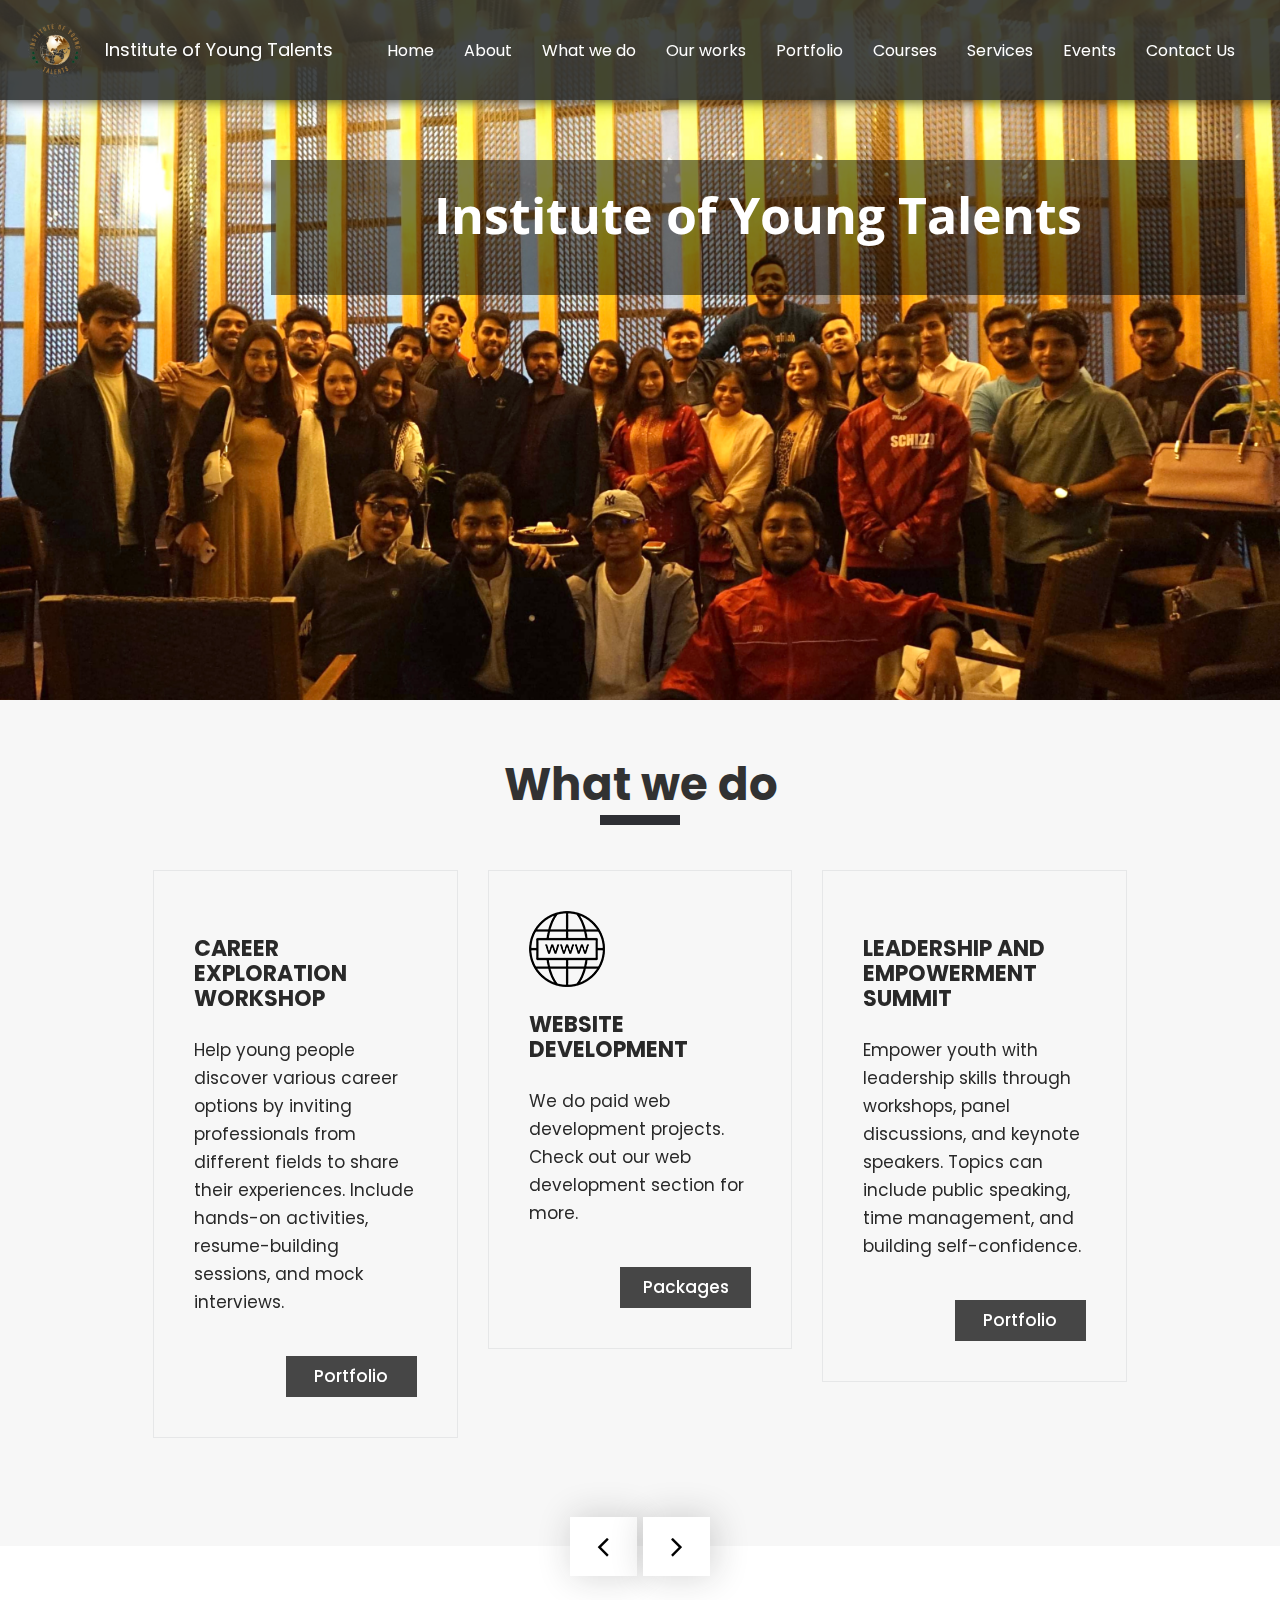
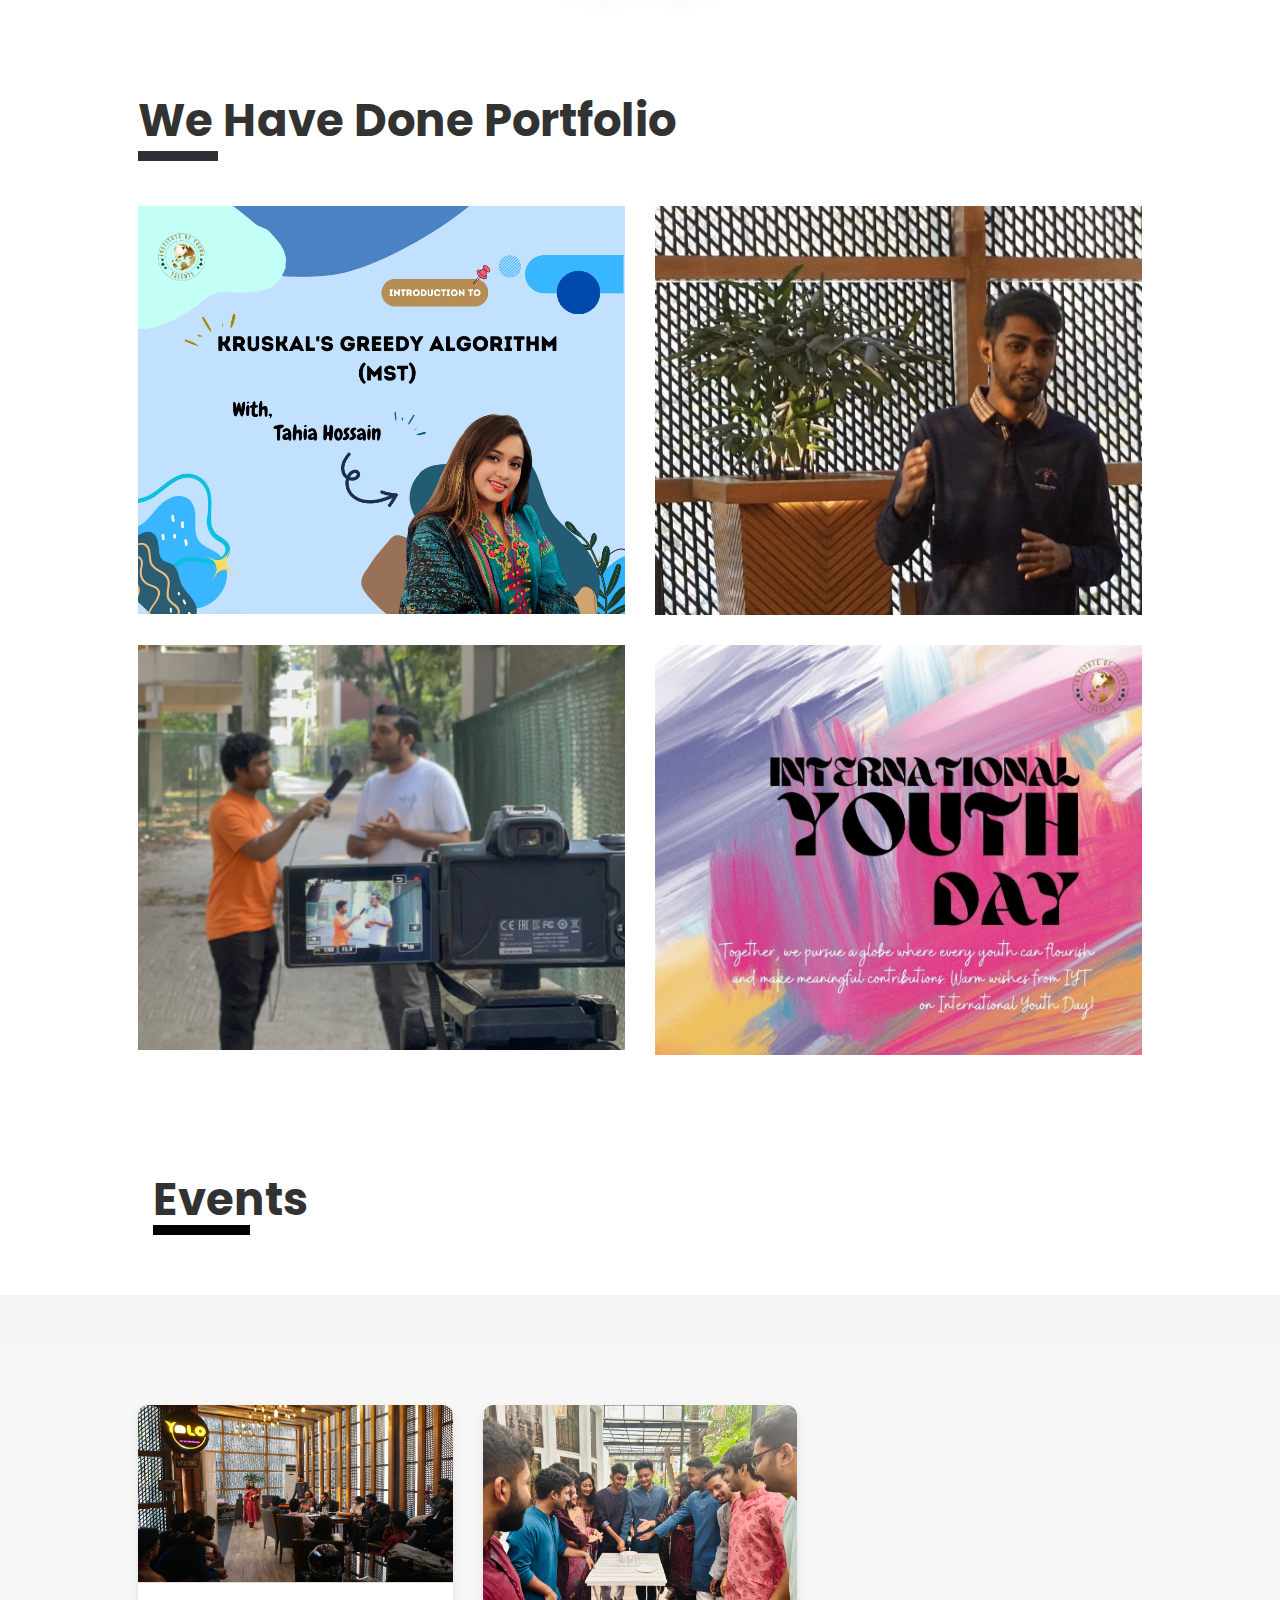
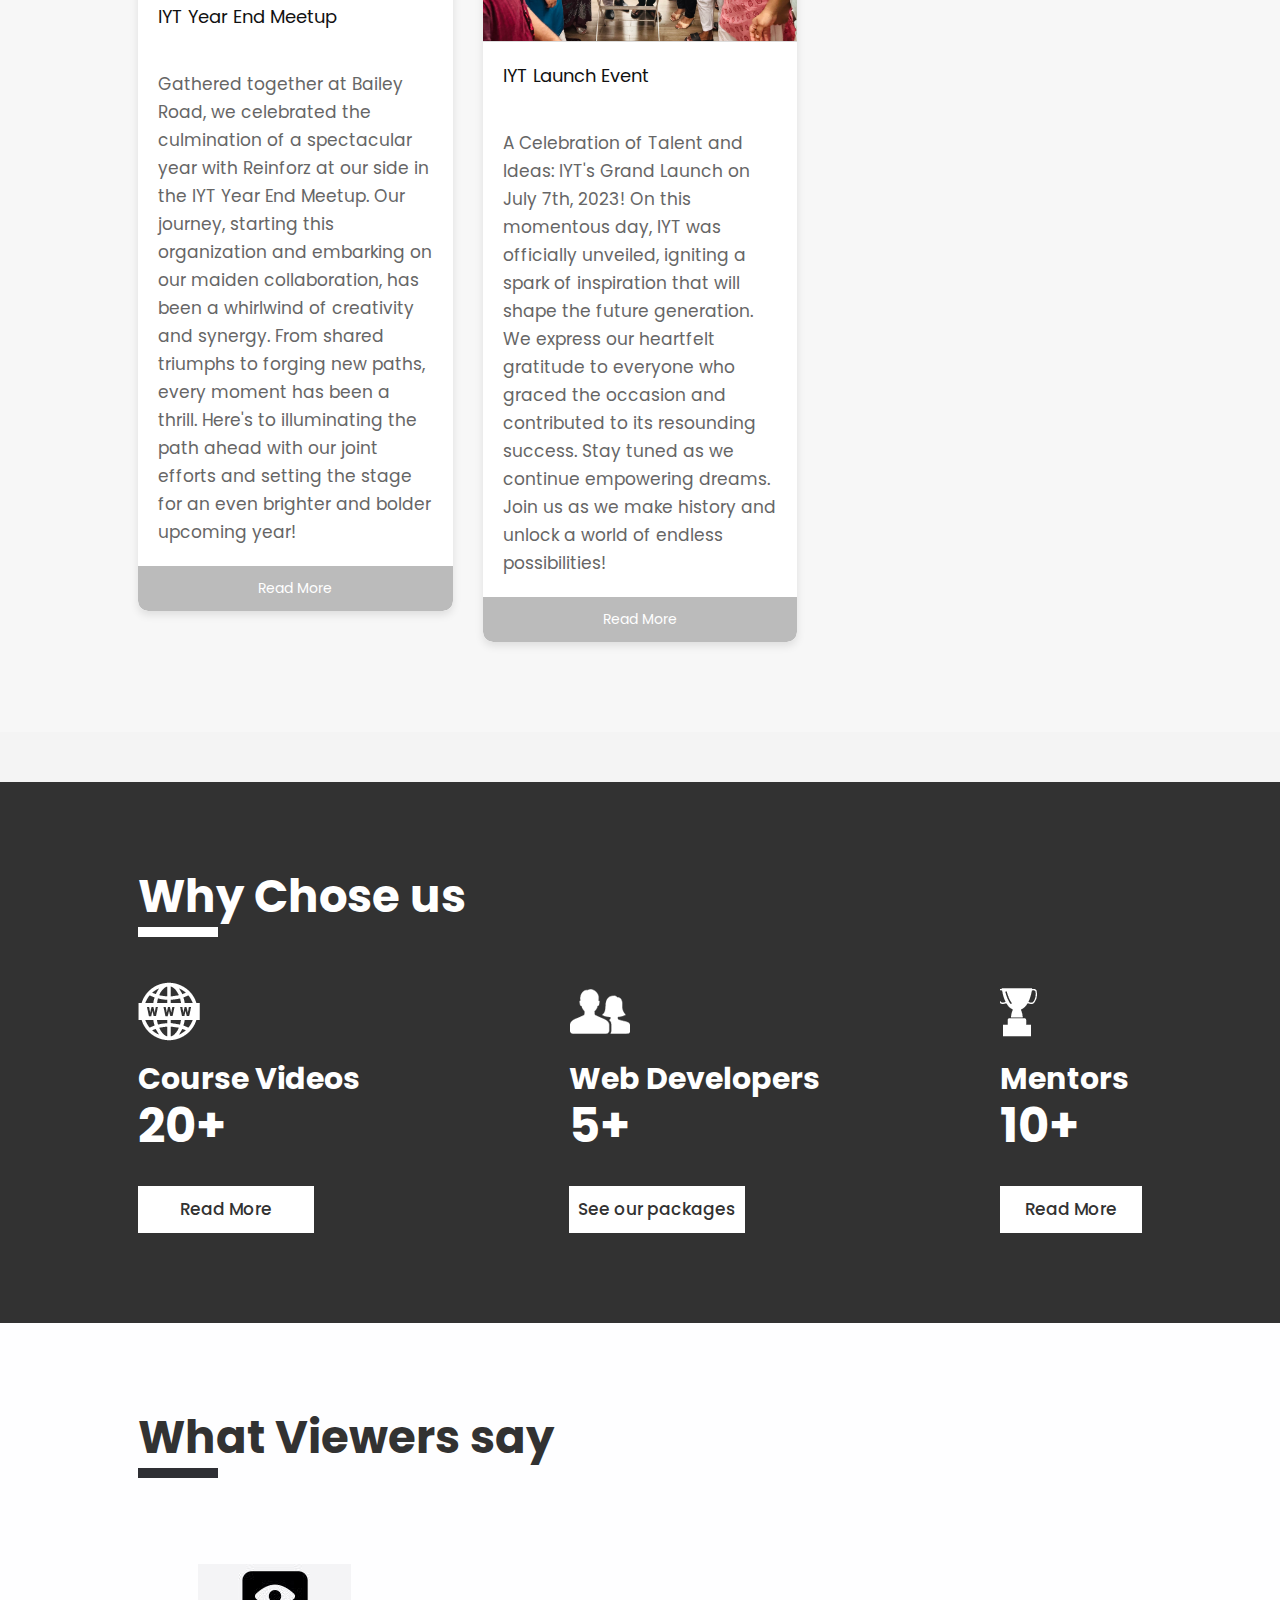
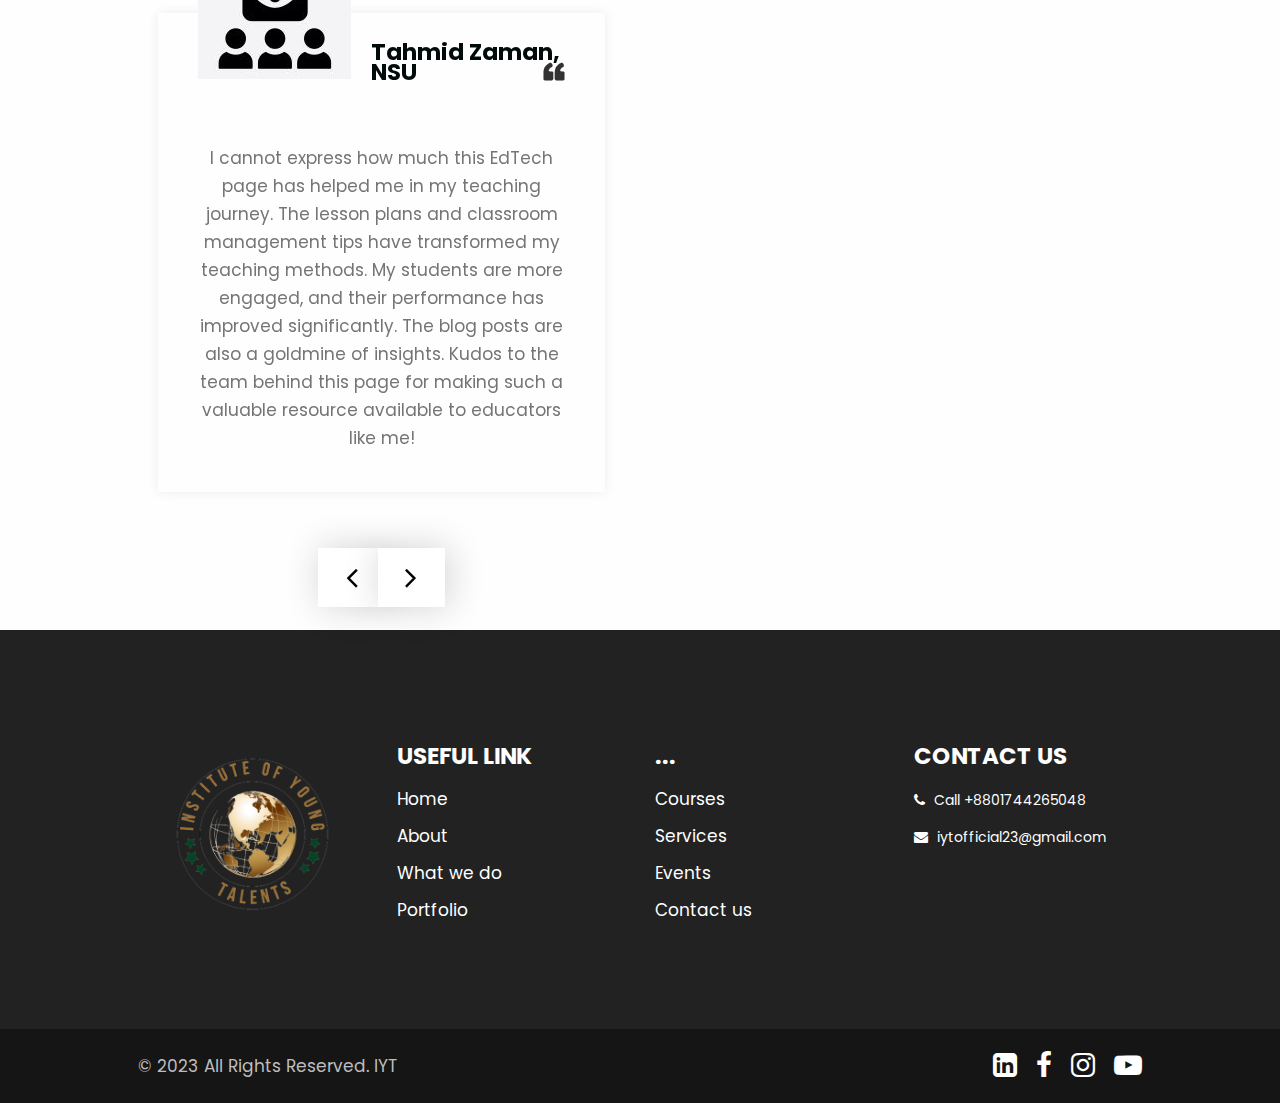
<file: index.html>
<!DOCTYPE html>
<html lang="en">

<head>
   <!-- basic -->
   <meta charset="utf-8">
   <meta http-equiv="X-UA-Compatible" content="IE=edge">
   <!-- mobile metas -->
   <meta name="viewport" content="width=device-width, initial-scale=1">
   <meta name="viewport" content="initial-scale=1, maximum-scale=1">
   <!-- site metas -->
   <title>IYT</title>
   <meta name="keywords" content="">
   <meta name="description" content="">
   <meta name="author" content="">
   <!-- bootstrap css -->
   <link rel="stylesheet" href="css/bootstrap.min.css">
   <!-- style css -->
   <link rel="stylesheet" href="css/style.css">
   <!-- event css -->
   <link rel="stylesheet" href="css/event.css">
   <!-- responsive-->
   <link rel="stylesheet" href="css/responsive.css">
   <!-- awesome fontfamily -->
   <link rel="stylesheet" href="https://cdnjs.cloudflare.com/ajax/libs/font-awesome/4.7.0/css/font-awesome.min.css">
   <!--[if lt IE 9]>
      <script src="https://oss.maxcdn.com/html5shiv/3.7.3/html5shiv.min.js"></script>
      <script src="https://oss.maxcdn.com/respond/1.4.2/respond.min.js"></script><![endif]-->
</head>
<style type="text/css">
   .logo a img.my-img1 {
      animation: rotateImg 10s linear infinite;
      position: absolute;
      z-index: 3;
   }

   @keyframes rotateImg {
      from {
         transform: rotate(0deg);
      }

      to {
         transform: rotate(359deg);
      }
   }
</style>
<style>
   .we_do {
      background-color: #f7f7f7;
      padding: 60px 0;
   }

   .event-container {
      background-color: #ffffff;
      border-radius: 10px;
      box-shadow: 0 4px 8px rgba(0, 0, 0, 0.1);
      overflow: clip;
      margin-bottom: 30px;

   }

   .event-container img {
      width: 100%;
      height: auto;
      border-bottom: 1px solid #ddd;
   }

   .event-container h3,
   .event-container p {
      padding: 20px;
      margin: 0;
   }

   .read-more-btn {
      display: block;
      padding: 10px 20px;
      text-align: center;
      text-decoration: none;
      background-color: #bbb;
      color: #fff;
      border-radius: 0 0 10px 10px;
      transition: background-color 0.3s ease;
   }

   .read-more-btn:hover {
      background-color: #007bff;
      color: #fff;
   }

   .text-overlay {
      position: relative;
      color: white;
      display: flex;
      justify-content: center;
      align-items: center;
      height: 100%;
   }

   .overlay {
      position: absolute;
      top: 0;
      right: 0;
      bottom: 0;
      left: 0;
      background: linear-gradient(rgba(0, 0, 0, 0.5), rgba(0, 0, 0, 0.5));
      pointer-events: none;
   }

   .bright-text {
      position: relative;
      /* Ensure text is above overlay */
      z-index: 1;
      /* Ensure text is above overlay */
      color: white;
      /* Bright and white text color */
   }

   .logo-container {
      display: flex;
      align-items: center;
   }

   .logo-text {
      color: white;
      font-size: 18px;
      margin-left: 10px;
      /* Adjust the margin as needed */
      white-space: nowrap;
      /* Prevent text from wrapping to the next line */
   }
</style>
<!-- body -->

<body class="main-layout">


   <header>
      <div class="header">
         <div class="container-fluid">
            <div class="row" style="display: contents;">
               <div class="col-md-2 col-sm-3 col logo_section">
                  <div class="full">
                     <div class="center-desk">
                        <div class="logo-container">
                           <img src="images/logo.png" class="my-img1">
                           <div class="logo-text">Institute of Young Talents</div>
                        </div>
                     </div>
                  </div>
               </div>
               <div class="col-md-12 col-sm-9">
                  <nav class="navigation navbar navbar-expand-md navbar-dark ">
                     <button class="navbar-toggler" type="button" data-toggle="collapse" data-target="#navbarsExample04"
                        aria-controls="navbarsExample04" aria-expanded="false" aria-label="Toggle navigation">
                        <span class="navbar-toggler-icon"></span>
                     </button>

                     <div class="collapse navbar-collapse" id="navbarsExample04">
                        <ul class="navbar-nav mr-auto" style="white-space: nowrap;">
                           <!-- Your navigation links go here -->
                           <li class="nav-item">
                              <a class="nav-link" href="index.html">Home</a>
                           </li>
                           <li class="nav-item">
                              <a class="nav-link" href="about.html">About</a>
                           </li>
                           <li class="nav-item active">
                              <a class="nav-link" href="we_do.html">What we do</a>
                           </li>
                           <li class="nav-item active">
                              <a class="nav-link" href="our_work.html">Our works</a>
                           </li>
                           <li class="nav-item">
                              <a class="nav-link" href="portfolio.html">Portfolio </a>
                           </li>
                           <li class="nav-item">
                              <a class="nav-link" href="courses.html">Courses</a>
                           </li>
                           <li class="nav-item">
                              <a class="nav-link" href="services.html">Services</a>
                           </li>
                           <li class="nav-item">
                              <a class="nav-link" href="event.html">Events</a>
                           </li>
                           <li class="nav-item">
                              <a class="nav-link" href="contact.html">Contact Us</a>
                           </li>
                        </ul>
                     </div>
                  </nav>
               </div>
            </div>
         </div>
   </header>
   <script>
      var prevScrollpos = window.pageYOffset;

      window.onscroll = function () {
         var currentScrollPos = window.pageYOffset;

         if (prevScrollpos > currentScrollPos) {
            document.querySelector(".header").style.top = "0";
         } else {
            document.querySelector(".header").style.top = "-100px"; /* Adjust the value as needed */
         }

         prevScrollpos = currentScrollPos;
      };
   </script>
   <!-- end header -->
   <!-- start slider section -->
   <div id="top_section" class=" banner_main">
      <div class="container" style="float: right;">
         <div class="row">
            <div class="col-md-12">
               <div id="myCarousel" class="carousel slide" data-ride="carousel">
                  <ol class="carousel-indicators">

                  </ol>
                  <div class="carousel-inner">
                     <div class="carousel-item active">
                        <div class="container-fluid">
                           <div class="carousel-caption relative">
                              <div class="bluid text-overlay">
                                 <div class="overlay"></div>
                                 <h1 class="bright-text" style="font-size: 50px;">Institute of Young Talents</h1>

                              </div>
                           </div>
                        </div>
                     </div>
                  </div>

               </div>
            </div>
         </div>
      </div>

   </div>
   </div>
   </div>
   </div>
   </div>
   <!-- end slider section -->
   <!-- we_do -->
   <!-- we_do -->
   <div class="we_do">
      <div class="container">
         <div class="row">
            <div class="col-md-12">
               <div class="titlepage text_align_center">
                  <h2>What we do </h2>
               </div>
            </div>
         </div>
         <div class="row">
            <div class="col-md-12">
               <div id="we1" class="carousel slide" data-ride="carousel">
                  <ol class="carousel-indicators">
                     <li data-target="#we1" data-slide-to="0" class="active"></li>
                     <li data-target="#we1" data-slide-to="1"></li>
                     <li data-target="#we1" data-slide-to="2"></li>
                     <li data-target="#we1" data-slide-to="3"></li>
                  </ol>
                  <div class="carousel-inner">
                     <div class="carousel-item active">
                        <div class="container-fluid">
                           <div class="carousel-caption we1_do">
                              <div class="row">
                                 <div class="col-md-4">
                                    <div id="bo_ho" class="we_box text_align_left">


                                       <h3>Career Exploration Workshop</h3>
                                       <p> Help young people discover various career options by inviting professionals
                                          from different fields to share their experiences. Include hands-on activities,
                                          resume-building sessions, and mock interviews.
                                       </p>
                                       <a class="read_more" href="portfolio.html">Portfolio</a>
                                    </div>
                                 </div>
                                 <div class="col-md-4">
                                    <div id="bo_ho" class="we_box text_align_left">
                                       <i><img src="images/we1.png" alt="#" /></i>
                                       <h3>Website <br>Development</h3>
                                       <p>We do paid web development projects. Check out our web development section for
                                          more.
                                       </p>
                                       <a class="read_more" href="webdev.html">Packages</a>
                                    </div>
                                 </div>
                                 <div class="col-md-4">
                                    <div id="bo_ho" class="we_box text_align_left">

                                       <h3>Leadership and Empowerment Summit</h3>
                                       <p>Empower youth with leadership skills through workshops, panel discussions, and
                                          keynote speakers. Topics can include public speaking, time management, and
                                          building self-confidence.

                                       </p>
                                       <a class="read_more" href="portfolio.html">Portfolio</a>
                                    </div>
                                 </div>
                              </div>
                           </div>
                        </div>
                     </div>
                     <div class="carousel-item">
                        <div class="container-fluid">
                           <div class="carousel-caption we1_do">
                              <div class="row">
                                 <div class="col-md-4">
                                    <div id="bo_ho" class="we_box text_align_left">

                                       <h3>STEM Innovation Challenge</h3>
                                       <p>Organize a science, technology, engineering, and math (STEM) competition where
                                          young participants can work on innovative projects. Provide mentors,
                                          resources, and judges to evaluate and reward the best ideas.

                                       </p>
                                       <a class="read_more" href="portfolio.html">Portfolio</a>
                                    </div>
                                 </div>
                                 <div class="col-md-4">
                                    <div id="bo_ho" class="we_box text_align_left">

                                       <h3>Public Speaking Mastery Workshop</h3>
                                       <p>Equip young individuals with the skills and confidence to become effective
                                          public speakers. Offer hands-on training in speech writing, delivery
                                          techniques, overcoming stage fright, and engaging with the audience. Provide
                                          opportunities for participants to practice and receive constructive feedback.

                                       </p>
                                       <a class="read_more" href="portfolio.html">Portfolio</a>
                                    </div>
                                 </div>
                                 <div class="col-md-4">
                                    <div id="bo_ho" class="we_box text_align_left">

                                       <h3>Digital Arts and Graphic Design Bootcamp</h3>
                                       <p>Nurture creativity and digital skills by conducting a bootcamp on digital arts
                                          and graphic design. Cover topics such as using design software, creating
                                          digital illustrations, typography, and visual storytelling. Encourage
                                          participants to work on projects and showcase their artwork.

                                       </p>
                                       <a class="read_more" href="portfolio.html">Portfolio</a>
                                    </div>
                                 </div>
                              </div>
                           </div>
                        </div>
                     </div>
                     <div class="carousel-item">
                        <div class="container-fluid">
                           <div class="carousel-caption we1_do">
                              <div class="row">
                                 <div class="col-md-4">
                                    <div id="bo_ho" class="we_box text_align_left">

                                       <h3>Youth Mental Health Awareness Seminar</h3>
                                       <p> Address the importance of mental health by organizing a seminar with mental
                                          health professionals. Offer workshops on stress management, coping strategies,
                                          and creating a supportive environment.

                                       </p>
                                       <a class="read_more" href="portfolio.html">Read More</a>
                                    </div>
                                 </div>



                              </div>
                           </div>
                        </div>
                     </div>
                  </div>
                  <a class="carousel-control-prev" href="#we1" role="button" data-slide="prev">
                     <i class="fa fa-angle-left" aria-hidden="true"></i>
                     <span class="sr-only">Previous</span>
                  </a>
                  <a class="carousel-control-next" href="#we1" role="button" data-slide="next">
                     <i class="fa fa-angle-right" aria-hidden="true"></i>
                     <span class="sr-only">Next</span>
                  </a>
               </div>
            </div>
         </div>
      </div>
   </div>
   <!-- end we_do -->
   <!-- portfolio -->
   <div class="portfolio">
      <div class="container">
         <div class="row">
            <div class="col-md-12">
               <div class="titlepage text_align_left">
                  <h2>We Have Done Portfolio </h2> <!-- Handle this zarin -->
               </div>
            </div>
         </div>
         <div class="row">
            <div class="col-md-6">
               <div id="ho_nf" class="portfolio_main text_align_left">
                  <figure>
                     <img src="images/eng_tut.png" alt="#" />
                     <div class="portfolio_text">
                        <div class="li_icon">
                           <a href="Javascript:void(0)"><i class="fa fa-search" aria-hidden="true"></i></a>
                           <a href="Javascript:void(0)"><i class="fa fa-link" aria-hidden="true"></i></a>
                        </div>
                        <h3>Engineering Tutorial</h3>
                        <p>Are you intrigued by the world of software development, coding, and building digital
                           solutions? Our Engineering Tutorial on Software Engineering is designed to introduce you to
                           the dynamic and innovative field of software engineering. Whether you're a prospective
                           student considering a career in software development or simply curious about how software is
                           designed and built, this tutorial will provide a comprehensive overview of key concepts and
                           practical applications in software engineering.</p>
                     </div>
                  </figure>
               </div>
            </div>
            <div class="col-md-6">
               <div id="ho_nf" class="portfolio_main text_align_left">
                  <figure>
                     <img src="images/workshop_personal_growth.jpg" alt="#" />
                     <div class="portfolio_text">
                        <div class="li_icon">
                           <a href="Javascript:void(0)"><i class="fa fa-search" aria-hidden="true"></i></a>
                           <a href="Javascript:void(0)"><i class="fa fa-link" aria-hidden="true"></i></a>
                        </div>
                        <h3>Workshop for Personal Growth and Success</h3>
                        <p>Workshops can inspire participants to pursue their passions, set and achieve goals, and stay
                           motivated in their personal and professional lives. Workshops bring together people with
                           similar interests and goals. This provides a valuable opportunity to network, share
                           experiences, and build connections with peers and industry professionals.</p>
                     </div>
                  </figure>
               </div>
            </div>
            <div class="col-md-6">
               <div id="ho_nf" class="portfolio_main text_align_left">
                  <figure>
                     <img src="images/iyt_talks.jpg" alt="#" />
                     <div class="portfolio_text">
                        <div class="li_icon">
                           <a href="Javascript:void(0)"><i class="fa fa-search" aria-hidden="true"></i></a>
                           <a href="Javascript:void(0)"><i class="fa fa-link" aria-hidden="true"></i></a>
                        </div>
                        <h3>IYT Talks</h3>
                        <p>In our show “IYT Talks”, we feature talented individuals and they share their visions as
                           young contributors, what challenges they face and their experiences. We ask interactive
                           questions to them to make things more transparent for our viewers. Who doesn’t like to know a
                           success story, right?</p>
                     </div>
                  </figure>
               </div>
            </div>
            <div class="col-md-6">
               <div id="ho_nf" class="portfolio_main text_align_left">
                  <figure>
                     <img src="images/iyt_today.JPG" alt="#" />
                     <div class="portfolio_text">
                        <div class="li_icon">
                           <a href="Javascript:void(0)"><i class="fa fa-search" aria-hidden="true"></i></a>
                           <a href="Javascript:void(0)"><i class="fa fa-link" aria-hidden="true"></i></a>
                        </div>
                        <h3>IYT Today</h3>
                        <p> "IYT Today" is your trusted destination for staying updated on current trends, insights, and
                           happenings in today's fast-paced world. Our blog and infographic are your one-stop resource
                           for discovering and understanding the latest developments in technology, culture, business,
                           and more. From thought-provoking articles to in-depth analyses and interviews with industry
                           experts, we're here to keep you informed and inspired. Join us on this journey of exploration
                           and knowledge-sharing as we navigate the ever-changing landscape of contemporary life
                           together.
                        </p>
                     </div>
                  </figure>
               </div>
            </div>
         </div>
      </div>
   </div>
   <!-- end portfolio -->
   <!-- event start -->
   <div class="container">
      <div class="col-md-12">
         <div class="titlepage text_align_left">
            <a href="event.html">
               <h2 style="    border-bottom: 10px solid black;width: 97px;">Events</h2>
            </a>
         </div>
      </div>

   </div>
   <section>

      <div class="we_do">
         <div class="container">

            <div class="row">
               <!-- Event 1 -->
               <div class="col-md-4">
                  <div class="event-container">
                     <img src="images/year_end_event.jpg" alt="Year End Event">
                     <h3>IYT Year End Meetup</h3>
                     <p>Gathered together at Bailey Road, we celebrated the culmination of a spectacular year with
                        Reinforz at our side in the IYT Year End Meetup. Our journey, starting this organization and
                        embarking on our maiden collaboration, has been a whirlwind of creativity and synergy. From
                        shared triumphs to forging new paths, every moment has been a thrill. Here's to illuminating
                        the path ahead with our joint efforts and setting the stage for an even brighter and bolder
                        upcoming year! </p>
                     <a href="https://www.facebook.com/permalink.php?story_fbid=pfbid0YdUAyWAHNN62eaKGGuy1akmsw6hXaRTMHFxQw7RHbjDJJn5ggYs75qgLAUaCedbFl&id=100089198381348"
                        target="_blank" class="read-more-btn">Read More</a>
                  </div>
               </div>

               <!-- Event 2 -->
               <div class="col-md-4">
                  <div class="event-container">
                     <img src="images/launch_event.jpg" alt="Launch Event">
                     <h3>IYT Launch Event</h3>
                     <p>A Celebration of Talent and Ideas: IYT's Grand Launch on July 7th, 2023!
                        On this momentous day, IYT was officially unveiled, igniting a spark of inspiration that
                        will shape the future generation. We express our heartfelt gratitude to everyone who graced
                        the occasion and contributed to its resounding success.
                        Stay tuned as we continue empowering dreams. Join us as we make history and unlock a world
                        of endless possibilities!</p>
                     <a href="https://www.facebook.com/permalink.php?story_fbid=pfbid0hYuYhk6Tz4ncjstfLFkUjAHZk4s5arg1RQN9fUpTWLFS1XU3kpwwvgzcx7voMw8Ql&id=100089198381348"
                        target="_blank" class="read-more-btn">Read More</a>
                  </div>
               </div>
               <!-- Add more events as needed -->
            </div>
         </div>
      </div>
   </section>
   <!-- event end -->

   <!-- chose -->
   <div class="chose">
      <div class="container">
         <div class="row d_flex">
            <div class="col-md-12">
               <div class="titlepage text_align_left">
                  <h2>Why Chose us</h2>
               </div>
            </div>
            <div class="col-lg-5 col-md-4">
               <div class="chose_box">
                  <i><img src="images/chose1.png" alt="#" /></i>
                  <h3>Course Videos </h3>
                  <strong>20+</strong>
                  <a class="read_more" href="courses.html">Read More</a>
               </div>
            </div>
            <div class="col-lg-5 col-md-4">
               <div class="chose_box">
                  <i><img src="images/chose2.png" alt="#" /></i>
                  <h3>Web Developers </h3>
                  <strong>5+</strong>
                  <a class="read_more" href="webdev.html">See our packages</a>
               </div>
            </div>
            <div class="col-lg-2 col-md-4">
               <div class="chose_box">
                  <i><img src="images/chose3.png" alt="#" /></i>
                  <h3>Mentors</h3>
                  <strong>10+</strong>
                  <a class="read_more" href="about.html">Read More</a>
               </div>
            </div>
         </div>
      </div>
   </div>
   <!-- end chose -->
   <!-- contact -->
   <div class="contact">
      <div class="container">
         <div class="row ">

            <div class="col-md-6">
               <div class="titlepage text_align_left">
                  <h2>What Viewers say</h2>
               </div>
               <div id="clientsl" class="carousel slide our_clientsl" data-ride="carousel">
                  <ol class="carousel-indicators">
                     <li data-target="#clientsl" data-slide-to="0" class="active"></li>
                     <li data-target="#clientsl" data-slide-to="1"></li>
                     <li data-target="#clientsl" data-slide-to="2"></li>
                  </ol>
                  <div class="carousel-inner">
                     <div class="carousel-item active">
                        <div class="container">
                           <div class="carousel-caption posi_in">
                              <div class="clientsl_text">
                                 <i><img src="images/viewer.JPG" alt="#" /></i>
                                 <h3> Tahmid Zaman, NSU <img src="images/icon.png" alt="#" /></h3>
                                 <p> I cannot express how much this EdTech page has helped me in my teaching journey.
                                    The lesson plans and classroom management tips have transformed my teaching methods.
                                    My students are more engaged, and their performance has improved significantly. The
                                    blog posts are also a goldmine of insights. Kudos to the team behind this page for
                                    making such a valuable resource available to educators like me!
                                 </p>
                              </div>
                           </div>
                        </div>
                     </div>
                     <div class="carousel-item">
                        <div class="container">
                           <div class="carousel-caption posi_in">
                              <div class="clientsl_text">
                                 <i><img src="images/viewer.JPG" alt="#" /></i>
                                 <h3>Nazrul Islam Rafi, BracU <img src="images/icon.png" alt="#" /></h3>
                                 <p>I stumbled upon this EdTech page recently, and I must say, I'm thoroughly impressed!
                                    The content here is incredibly informative and well-structured. As a student, I find
                                    the study tips and online resources section particularly helpful. Keep up the great
                                    work, and thank you for making learning more accessible!
                                 </p>
                              </div>
                           </div>
                        </div>
                     </div>
                     <div class="carousel-item">
                        <div class="container">
                           <div class="carousel-caption posi_in">
                              <div class="clientsl_text">
                                 <i><img src="images/viewer.JPG" alt="#" /></i>
                                 <h3>Tasnim Kabir, BracU <img src="images/icon.png" alt="#" /></h3>
                                 <p>This EdTech page is a game-changer! The interactive learning tools and video
                                    tutorials have made understanding complex subjects so much easier for me. The
                                    user-friendly interface is a huge plus too. I appreciate the effort put into
                                    creating a platform that caters to both students and educators. It's definitely
                                    become my go-to resource for expanding my knowledge.</p>
                              </div>
                           </div>
                        </div>
                     </div>
                  </div>
                  <a class="carousel-control-prev" href="#clientsl" role="button" data-slide="prev">
                     <i class="fa fa-angle-left" aria-hidden="true"></i>
                     <span class="sr-only">Previous</span>
                  </a>
                  <a class="carousel-control-next" href="#clientsl" role="button" data-slide="next">
                     <i class="fa fa-angle-right" aria-hidden="true"></i>
                     <span class="sr-only">Next</span>
                  </a>
               </div>
            </div>
         </div>
      </div>
   </div>
   <!-- contact -->
   <!-- footer -->
   <footer>
      <div class="footer">
         <div class="container">
            <div class="row">
               <div class="col-md-3">
                  <a class="logo_footer" href="index.html"><img src="images/logo_footer.png" alt="logo" /></a>
               </div>

               <div class="col-md-3 col-sm-6">
                  <div class="Informa helpful">
                     <h3>Useful Link</h3>
                     <ul>
                        <li><a href="index.html">Home</a></li>
                        <li><a href="about.html">About</a></li>
                        <li><a href="we_do.html">What we do</a></li>
                        <li><a href="portfolio.html">Portfolio</a></li>
                     </ul>
                  </div>
               </div>
               <div class="col-md-3 col-sm-6">
                  <div class="Informa helpful">
                     <h3> ...</h3>
                     <ul>
                        <li><a href="courses.html">Courses</a></li>
                        <li><a href="services.html">Services</a></li>
                        <li><a href="event.html">Events</a></li>
                        <li><a href="contact.html">Contact us</a></li>
                     </ul>
                  </div>
               </div>
               <div class="col-md-3 col-sm-6">
                  <div class="Informa conta">
                     <h3>contact Us</h3>
                     <ul>
                        <li> <a href="javascript:void(0);" onclick="copyToClipboard('+8801744265048')"><i
                                 class="fa fa-phone" aria-hidden="true"></i> Call
                              +8801744265048
                           </a>
                        </li>
                        <li><a href="javascript:void(0);" onclick="copyToClipboard('iytofficial23@gmail.com')"><i
                                 class="fa fa-envelope" aria-hidden="true"></i>
                              iytofficial23@gmail.com
                           </a>
                        </li>
                     </ul>
                  </div>
               </div>
            </div>
         </div>
         <div class="copyright text_align_left">
            <div class="container">
               <div class="row d_flex">
                  <div class="col-md-6">
                     <p>© 2023 All Rights Reserved. <a href="index.html"> IYT </a></p>
                  </div>
                  <div class="col-md-6">
                     <ul class="social_icon text_align_center">
                        <li> <a target="_blank"
                              href="https://www.linkedin.com/company/institute-of-young-talents-iyt/"><i
                                 class="fa fa-linkedin-square" aria-hidden="true"></i></a>
                        </li>
                        <li> <a href="https://www.facebook.com/profile.php?id=100089198381348" target="_blank"><i
                                 class="fa fa-facebook-f"></i></a></li>
                        <li> <a
                              href="https://www.instagram.com/iyt_today?utm_source=ig_web_button_share_sheet&igsh=ZDNlZDc0MzIxNw=="
                              target="_blank"><i class="fa fa-instagram" aria-hidden="true"></i></a></li>
                        <li> <a href="https://www.youtube.com/@instituteofyoungtalents" target="_blank"><i
                                 class="fa fa-youtube-play" aria-hidden="true"></i></a></li>
                     </ul>
                  </div>
               </div>
            </div>
         </div>
      </div>
   </footer>
   <!-- end footer -->
   <!-- Javascript files-->
   <script src="js/jquery.min.js"></script>
   <script src="js/bootstrap.bundle.min.js"></script>
   <script src="js/jquery-3.0.0.min.js"></script>
   <script src="js/custom.js"></script>
   <script>
      function copyToClipboard(text) {
         var textArea = document.createElement("textarea");
         textArea.value = text;
         document.body.appendChild(textArea);
         textArea.select();
         document.execCommand('copy');
         document.body.removeChild(textArea);
         alert("Copied to clipboard: " + text);
      }
   </script>
</body>

</html>
</file>
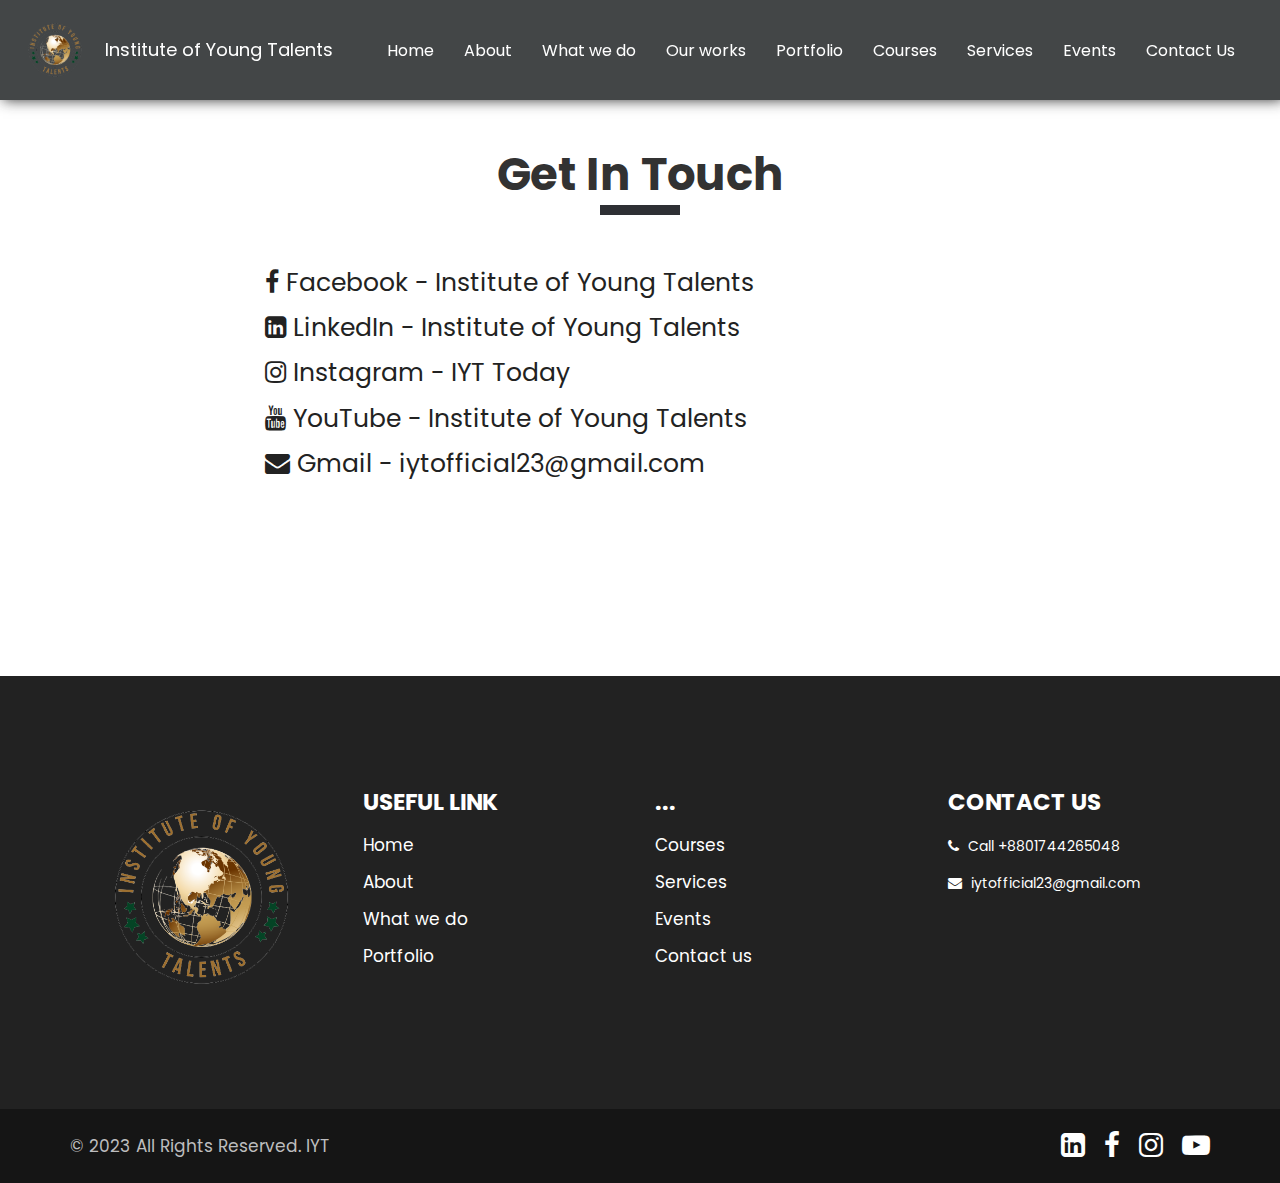
<file: contact.html>
<!DOCTYPE html>
<html lang="en">

<head>
   <!-- basic -->
   <meta charset="utf-8">
   <meta http-equiv="X-UA-Compatible" content="IE=edge">
   <!-- mobile metas -->
   <meta name="viewport" content="width=device-width, initial-scale=1">
   <meta name="viewport" content="initial-scale=1, maximum-scale=1">
   <!-- site metas -->
   <title>IYT</title>
   <meta name="keywords" content="">
   <meta name="description" content="">
   <meta name="author" content="">
   <link rel="stylesheet" href="https://cdnjs.cloudflare.com/ajax/libs/font-awesome/4.7.0/css/font-awesome.min.css">

   <!-- bootstrap css -->
   <link rel="stylesheet" href="css/bootstrap.min.css">
   <!-- style css -->
   <link rel="stylesheet" href="css/style.css">
   <!-- responsive-->
   <link rel="stylesheet" href="css/responsive.css">
   <!-- awesome fontfamily -->
   <link rel="stylesheet" href="https://cdnjs.cloudflare.com/ajax/libs/font-awesome/4.7.0/css/font-awesome.min.css">
</head>
<style>
   .logo-container {
      display: flex;
      align-items: center;
   }

   .logo-text {
      color: white;
      font-size: 18px;
      margin-left: 10px;
      /* Adjust the margin as needed */
      white-space: nowrap;
      /* Prevent text from wrapping to the next line */
   }
</style>
<!-- body -->

<body class="main-layout">

   <!-- header -->
   <!-- header -->
   <header>
      <div class="header">
         <div class="container-fluid">
            <div class="row" style="display: contents;">
               <div class=" col-md-2 col-sm-3 col logo_section">
                  <div class="full">
                     <div class="logo-container">
                        <img src="images/logo.png" style="width: 80px; height: auto;">
                        <span class="logo-text" style="color: white; font-size: 18px;">Institute of Young Talents</span>
                     </div>
                  </div>
               </div>
            </div>
            <div class="col-md-12 col-sm-9">
               <nav class="navigation navbar navbar-expand-md navbar-dark ">
                  <button class="navbar-toggler" type="button" data-toggle="collapse" data-target="#navbarsExample04"
                     aria-controls="navbarsExample04" aria-expanded="false" aria-label="Toggle navigation">
                     <span class="navbar-toggler-icon"></span>
                  </button>
                  <div class="collapse navbar-collapse" id="navbarsExample04">
                     <ul class="navbar-nav mr-auto">
                        <!-- Your navigation links go here -->
                        <li class="nav-item">
                           <a class="nav-link" href="index.html">Home</a>
                        </li>
                        <li class="nav-item">
                           <a class="nav-link" href="about.html">About</a>
                        </li>
                        <li class="nav-item active">
                           <a class="nav-link" href="we_do.html">What we do</a>
                        </li>
                        <li class="nav-item active">
                           <a class="nav-link" href="our_work.html">Our works</a>
                        </li>
                        <li class="nav-item">
                           <a class="nav-link" href="portfolio.html">Portfolio </a>
                        </li>
                        <li class="nav-item">
                           <a class="nav-link" href="courses.html">Courses</a>
                        </li>
                        <li class="nav-item">
                           <a class="nav-link" href="services.html">Services</a>
                        </li>
                        <li class="nav-item">
                           <a class="nav-link" href="event.html">Events</a>
                        </li>
                        <li class="nav-item">
                           <a class="nav-link" href="contact.html">Contact Us</a>
                        </li>
                     </ul>
                  </div>
               </nav>
            </div>
         </div>
      </div>
   </header>
   <script>
      var prevScrollpos = window.pageYOffset;

      window.onscroll = function () {
         var currentScrollPos = window.pageYOffset;

         if (prevScrollpos > currentScrollPos) {
            document.querySelector(".header").style.top = "0";
         } else {
            document.querySelector(".header").style.top = "-100px"; /* Adjust the value as needed */
         }

         prevScrollpos = currentScrollPos;
      };
   </script>
   <!-- end header -->

   <!-- end header -->
   <!-- contact -->
   <!-- contact -->
   <div class="we_do">
      <div class="container">
         <div class="row">
            <div class="col-md-8 offset-md-2">
               <div class="titlepage text_align_center">
                  <h2>Get In Touch</h2>
               </div>

               <div class="social-icons">
                  <a href="https://www.facebook.com/profile.php?id=100089198381348" target="_blank"
                     style="font-size: 25px;">
                     <i class="fa fa-facebook"></i> Facebook - Institute of Young Talents
                  </a>
                  <br>
                  <a href="https://www.linkedin.com/company/institute-of-young-talents-iyt/" target="_blank"
                     style="font-size: 25px;">
                     <i class="fa fa-linkedin-square"></i> LinkedIn - Institute of Young Talents
                  </a>
                  <br>
                  <a href="https://www.instagram.com/iyt_today?utm_source=ig_web_button_share_sheet&igsh=ZDNlZDc0MzIxNw=="
                     target="_blank" style="font-size: 25px;">
                     <i class="fa fa-instagram"></i> Instagram - IYT Today
                  </a>
                  <br>
                  <a href="https://www.youtube.com/@instituteofyoungtalents" target="_blank" style="font-size: 25px;">
                     <i class="fa fa-youtube"></i> YouTube - Institute of Young Talents
                  </a>
                  <br>
                  <a href="javascript:void(0);" onclick="copyToClipboard('iytofficial23@gmail.com')"
                     style="font-size: 25px;">
                     <i class="fa fa-envelope"></i> Gmail - iytofficial23@gmail.com
                  </a>
               </div>

            </div>
         </div>
      </div>
   </div>
   <!-- end contact -->

   <!-- contact -->
   <!-- footer -->
   <footer>
      <div class="footer">
         <div class="container">
            <div class="row">
               <div class="col-md-3">
                  <a class="logo_footer" href="index.html"><img src="images/logo_footer.png" alt="logo" /></a>
               </div>

               <div class="col-md-3 col-sm-6">
                  <div class="Informa helpful">
                     <h3>Useful Link</h3>
                     <ul>
                        <li><a href="index.html">Home</a></li>
                        <li><a href="about.html">About</a></li>
                        <li><a href="we_do.html">What we do</a></li>
                        <li><a href="portfolio.html">Portfolio</a></li>
                     </ul>
                  </div>
               </div>
               <div class="col-md-3 col-sm-6">
                  <div class="Informa helpful">
                     <h3> ...</h3>
                     <ul>
                        <li><a href="courses.html">Courses</a></li>
                        <li><a href="services.html">Services</a></li>
                        <li><a href="event.html">Events</a></li>
                        <li><a href="contact.html">Contact us</a></li>
                     </ul>
                  </div>
               </div>
               <div class="col-md-3 col-sm-6">
                  <div class="Informa conta">
                     <h3>contact Us</h3>
                     <ul>
                        <li> <a href="javascript:void(0);" onclick="copyToClipboard('+8801744265048')"><i
                                 class="fa fa-phone" aria-hidden="true"></i> Call
                              +8801744265048
                           </a>
                        </li>
                        <li><a href="javascript:void(0);" onclick="copyToClipboard('iytofficial23@gmail.com')"><i
                                 class="fa fa-envelope" aria-hidden="true"></i>
                              iytofficial23@gmail.com
                           </a>
                        </li>
                     </ul>
                  </div>
               </div>
            </div>
         </div>
         <div class="copyright text_align_left">
            <div class="container">
               <div class="row d_flex">
                  <div class="col-md-6">
                     <p>© 2023 All Rights Reserved. <a href="index.html"> IYT </a></p>
                  </div>
                  <div class="col-md-6">
                     <ul class="social_icon text_align_center">
                        <li> <a target="_blank"
                              href="https://www.linkedin.com/company/institute-of-young-talents-iyt/"><i
                                 class="fa fa-linkedin-square" aria-hidden="true"></i></a>
                        </li>
                        <li> <a href="https://www.facebook.com/profile.php?id=100089198381348" target="_blank"><i
                                 class="fa fa-facebook-f"></i></a></li>
                        <li> <a
                              href="https://www.instagram.com/iyt_today?utm_source=ig_web_button_share_sheet&igsh=ZDNlZDc0MzIxNw=="
                              target="_blank"><i class="fa fa-instagram" aria-hidden="true"></i></a></li>
                        <li> <a href="https://www.youtube.com/@instituteofyoungtalents" target="_blank"><i
                                 class="fa fa-youtube-play" aria-hidden="true"></i></a></li>
                     </ul>
                  </div>
               </div>
            </div>
         </div>
      </div>
   </footer>
   <!-- end footer -->
   <!-- Javascript files-->
   <script src="js/jquery.min.js"></script>
   <script src="js/bootstrap.bundle.min.js"></script>
   <script src="js/jquery-3.0.0.min.js"></script>
   <script src="js/custom.js"></script>
   <script>
      function copyToClipboard(text) {
         var textArea = document.createElement("textarea");
         textArea.value = text;
         document.body.appendChild(textArea);
         textArea.select();
         document.execCommand('copy');
         document.body.removeChild(textArea);
         alert("Copied to clipboard: " + text);
      }
   </script>
</body>

</html>
</file>
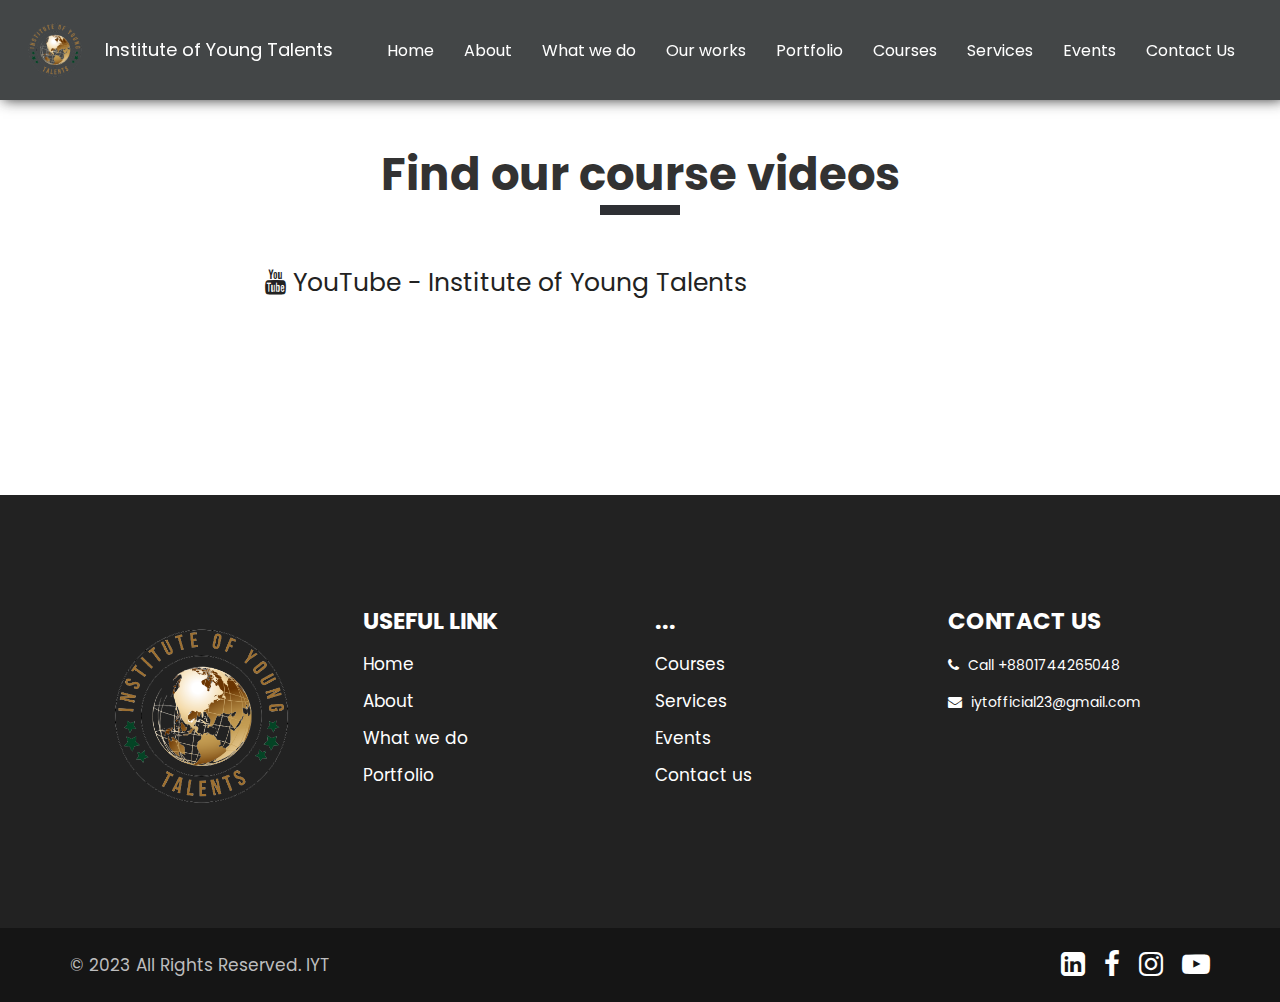
<file: courses.html>
<!DOCTYPE html>
<html lang="en">

<head>
   <!-- basic -->
   <meta charset="utf-8">
   <meta http-equiv="X-UA-Compatible" content="IE=edge">
   <!-- mobile metas -->
   <meta name="viewport" content="width=device-width, initial-scale=1">
   <meta name="viewport" content="initial-scale=1, maximum-scale=1">
   <!-- site metas -->
   <title>IYT</title>
   <meta name="keywords" content="">
   <meta name="description" content="">
   <meta name="author" content="">
   <link rel="stylesheet" href="https://cdnjs.cloudflare.com/ajax/libs/font-awesome/4.7.0/css/font-awesome.min.css">

   <!-- bootstrap css -->
   <link rel="stylesheet" href="css/bootstrap.min.css">
   <!-- style css -->
   <link rel="stylesheet" href="css/style.css">
   <!-- responsive-->
   <link rel="stylesheet" href="css/responsive.css">
   <!-- awesome fontfamily -->
   <link rel="stylesheet" href="https://cdnjs.cloudflare.com/ajax/libs/font-awesome/4.7.0/css/font-awesome.min.css">
   <style>
      .logo-container {
         display: flex;
         align-items: center;
      }

      .logo-text {
         color: white;
         font-size: 18px;
         margin-left: 10px;
         /* Adjust the margin as needed */
         white-space: nowrap;
         /* Prevent text from wrapping to the next line */
      }
   </style>
</head>
<!-- body -->

<body class="main-layout">

   <!-- header -->
   <!-- header -->
   <header>
      <div class="header">
         <div class="container-fluid">
            <div class="row" style="display: contents;">
               <div class=" col-md-2 col-sm-3 col logo_section">
                  <div class="full">
                     <div class="logo-container">
                        <img src="images/logo.png" style="width: 80px; height: auto;">
                        <span class="logo-text" style="color: white; font-size: 18px;">Institute of Young Talents</span>
                     </div>
                  </div>
               </div>
            </div>
            <div class="col-md-12 col-sm-9">
               <nav class="navigation navbar navbar-expand-md navbar-dark ">
                  <button class="navbar-toggler" type="button" data-toggle="collapse" data-target="#navbarsExample04"
                     aria-controls="navbarsExample04" aria-expanded="false" aria-label="Toggle navigation">
                     <span class="navbar-toggler-icon"></span>
                  </button>
                  <div class="collapse navbar-collapse" id="navbarsExample04">
                     <ul class="navbar-nav mr-auto">
                        <!-- Your navigation links go here -->
                        <li class="nav-item">
                           <a class="nav-link" href="index.html">Home</a>
                        </li>
                        <li class="nav-item">
                           <a class="nav-link" href="about.html">About</a>
                        </li>
                        <li class="nav-item active">
                           <a class="nav-link" href="we_do.html">What we do</a>
                        </li>
                        <li class="nav-item active">
                           <a class="nav-link" href="our_work.html">Our works</a>
                        </li>
                        <li class="nav-item">
                           <a class="nav-link" href="portfolio.html">Portfolio </a>
                        </li>
                        <li class="nav-item">
                           <a class="nav-link" href="courses.html">Courses</a>
                        </li>
                        <li class="nav-item">
                           <a class="nav-link" href="services.html">Services</a>
                        </li>
                        <li class="nav-item">
                           <a class="nav-link" href="event.html">Events</a>
                        </li>
                        <li class="nav-item">
                           <a class="nav-link" href="contact.html">Contact Us</a>
                        </li>
                     </ul>
                  </div>
               </nav>
            </div>
         </div>
      </div>
   </header>
   <script>
      var prevScrollpos = window.pageYOffset;

      window.onscroll = function () {
         var currentScrollPos = window.pageYOffset;

         if (prevScrollpos > currentScrollPos) {
            document.querySelector(".header").style.top = "0";
         } else {
            document.querySelector(".header").style.top = "-100px"; /* Adjust the value as needed */
         }

         prevScrollpos = currentScrollPos;
      };
   </script>
   <!-- end header -->

   <!-- end header -->
   <!-- contact -->
   <!-- contact -->
   <div class="we_do">
      <div class="container">
         <div class="row">
            <div class="col-md-8 offset-md-2">
               <div class="titlepage text_align_center">
                  <h2>Find our course videos</h2>
               </div>

               <div class="social-icons">

                  <a href="https://www.youtube.com/@instituteofyoungtalents" target="_blank" style="font-size: 25px;">
                     <i class="fa fa-youtube"></i> YouTube - Institute of Young Talents
                  </a>

               </div>

            </div>
         </div>
      </div>
   </div>
   <!-- end contact -->

   <!-- contact -->
   <!-- footer -->
   <footer>
      <div class="footer">
         <div class="container">
            <div class="row">
               <div class="col-md-3">
                  <a class="logo_footer" href="index.html"><img src="images/logo_footer.png" alt="logo" /></a>
               </div>

               <div class="col-md-3 col-sm-6">
                  <div class="Informa helpful">
                     <h3>Useful Link</h3>
                     <ul>
                        <li><a href="index.html">Home</a></li>
                        <li><a href="about.html">About</a></li>
                        <li><a href="we_do.html">What we do</a></li>
                        <li><a href="portfolio.html">Portfolio</a></li>
                     </ul>
                  </div>
               </div>
               <div class="col-md-3 col-sm-6">
                  <div class="Informa helpful">
                     <h3> ...</h3>
                     <ul>
                        <li><a href="courses.html">Courses</a></li>
                        <li><a href="services.html">Services</a></li>
                        <li><a href="event.html">Events</a></li>
                        <li><a href="contact.html">Contact us</a></li>
                     </ul>
                  </div>
               </div>
               <div class="col-md-3 col-sm-6">
                  <div class="Informa conta">
                     <h3>contact Us</h3>
                     <ul>
                        <li> <a href="javascript:void(0);" onclick="copyToClipboard('+8801744265048')"><i
                                 class="fa fa-phone" aria-hidden="true"></i> Call
                              +8801744265048
                           </a>
                        </li>
                        <li><a href="javascript:void(0);" onclick="copyToClipboard('iytofficial23@gmail.com')"><i
                                 class="fa fa-envelope" aria-hidden="true"></i>
                              iytofficial23@gmail.com
                           </a>
                        </li>
                     </ul>
                  </div>
               </div>
            </div>
         </div>
         <div class="copyright text_align_left">
            <div class="container">
               <div class="row d_flex">
                  <div class="col-md-6">
                     <p>© 2023 All Rights Reserved. <a href="index.html"> IYT </a></p>
                  </div>
                  <div class="col-md-6">
                     <ul class="social_icon text_align_center">
                        <li> <a target="_blank"
                              href="https://www.linkedin.com/company/institute-of-young-talents-iyt/"><i
                                 class="fa fa-linkedin-square" aria-hidden="true"></i></a>
                        </li>
                        <li> <a href="https://www.facebook.com/profile.php?id=100089198381348" target="_blank"><i
                                 class="fa fa-facebook-f"></i></a></li>
                        <li> <a
                              href="https://www.instagram.com/iyt_today?utm_source=ig_web_button_share_sheet&igsh=ZDNlZDc0MzIxNw=="
                              target="_blank"><i class="fa fa-instagram" aria-hidden="true"></i></a></li>
                        <li> <a href="https://www.youtube.com/@instituteofyoungtalents" target="_blank"><i
                                 class="fa fa-youtube-play" aria-hidden="true"></i></a></li>
                     </ul>
                  </div>
               </div>
            </div>
         </div>
      </div>
   </footer>
   <!-- end footer -->
   <!-- Javascript files-->
   <script src="js/jquery.min.js"></script>
   <script src="js/bootstrap.bundle.min.js"></script>
   <script src="js/jquery-3.0.0.min.js"></script>
   <script src="js/custom.js"></script>
   <script>
      function copyToClipboard(text) {
         var textArea = document.createElement("textarea");
         textArea.value = text;
         document.body.appendChild(textArea);
         textArea.select();
         document.execCommand('copy');
         document.body.removeChild(textArea);
         alert("Copied to clipboard: " + text);
      }
   </script>
</body>

</html>
</file>
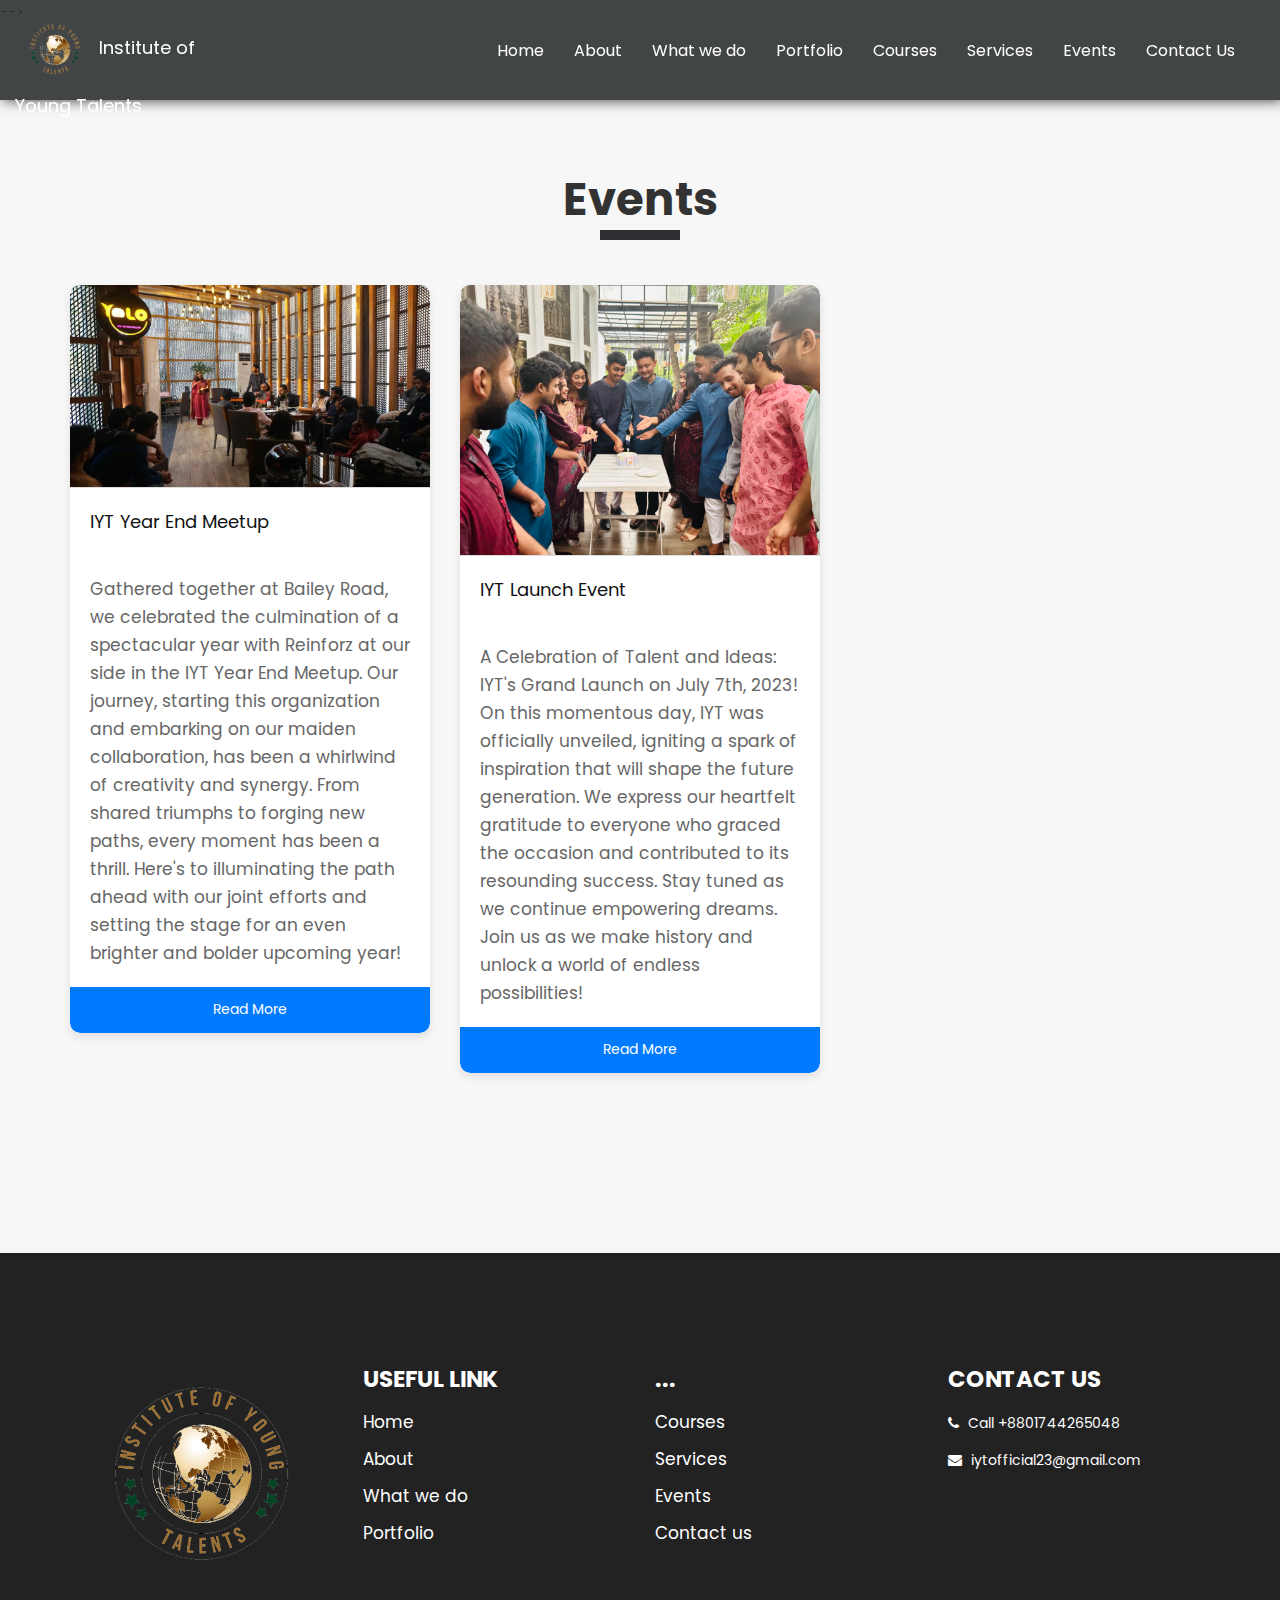
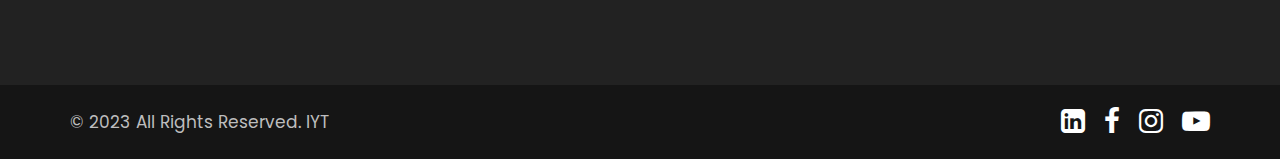
<file: event.html>
<!DOCTYPE html>
<html lang="en">

<head>
    <!-- basic -->
    <meta charset="utf-8">
    <meta http-equiv="X-UA-Compatible" content="IE=edge">
    <!-- mobile metas -->
    <meta name="viewport" content="width=device-width, initial-scale=1">
    <meta name="viewport" content="initial-scale=1, maximum-scale=1">
    <!-- site metas -->
    <title>IYT</title>
    <meta name="keywords" content="">
    <meta name="description" content="">
    <meta name="author" content="">
    <!-- bootstrap css -->
    <link rel="stylesheet" href="css/bootstrap.min.css">
    <!-- style css -->
    <link rel="stylesheet" href="css/style.css">
    <!-- responsive-->
    <link rel="stylesheet" href="css/responsive.css">
    <!-- awesome fontfamily -->
    <link rel="stylesheet" href="https://cdnjs.cloudflare.com/ajax/libs/font-awesome/4.7.0/css/font-awesome.min.css">
    <!--[if lt IE 9]>
    <script src="https://oss.maxcdn.com/html5shiv/3.7.3/html5shiv.min.js"></script>
    <script src="https://oss.maxcdn.com/respond/1.4.2/respond.min.js"></script>
    <![endif]-->
    <style>
        .navbar-nav {
            margin-left: auto;
        }

        .navbar-collapse {
            justify-content: flex-end;
        }
    </style>
    <style>
        .we_do {
            background-color: #f7f7f7;
            padding: 150px 0;
        }

        .event-container {
            background-color: #ffffff;
            border-radius: 10px;
            box-shadow: 0 4px 8px rgba(0, 0, 0, 0.1);
            overflow: hidden;
            margin-bottom: 30px;

        }

        .event-container img {
            width: 100%;
            height: auto;
            border-bottom: 1px solid #ddd;
        }

        .event-container h3,
        .event-container p {
            padding: 20px;
            margin: 0;
        }

        .read-more-btn {
            display: block;
            padding: 10px 20px;
            text-align: center;
            text-decoration: none;
            background-color: #007bff;
            color: #fff;
            border-radius: 0 0 10px 10px;
            transition: background-color 0.3s ease;
        }

        .read-more-btn:hover {
            background-color: #bbb;
        }
    </style>
</head>

<!-- body -->

<body class="main-layout">

</header> -->
<header>
   <div class="header">
      <div class="container-fluid">
         <div class="row" style="display: contents;">
            <div class=" col-md-2 col-sm-3 col logo_section">
               <div class="full">
                  <div class="center-desk">
                     <img src="images/logo.png" style="width: 80px; height: auto;">
                     <span class="logo-text" style="color: white; font-size: 18px;">Institute of Young Talents</span>
                     
                  </div>
                  
               </div>
            </div>
         </div>
         <div class="col-md-12 col-sm-9">
            <nav class="navigation navbar navbar-expand-md navbar-dark ">
               <button class="navbar-toggler" type="button" data-toggle="collapse" data-target="#navbarsExample04"
                  aria-controls="navbarsExample04" aria-expanded="false" aria-label="Toggle navigation">
                  <span class="navbar-toggler-icon"></span>
               </button>
               
               <div class="collapse navbar-collapse" id="navbarsExample04">
                  <ul class="navbar-nav mr-auto">
                     <!-- Your navigation links go here -->
                     <li class="nav-item">
                        <a class="nav-link" href="index.html">Home</a>
                     </li>
                     <li class="nav-item">
                        <a class="nav-link" href="about.html">About</a>
                     </li>
                     <li class="nav-item active">
                        <a class="nav-link" href="we_do.html">What we do</a>
                     </li>
                     <li class="nav-item">
                        <a class="nav-link" href="portfolio.html">Portfolio </a>
                     </li>
                     <li class="nav-item">
                        <a class="nav-link" href="courses.html">Courses</a>
                     </li>
                     <li class="nav-item">
                        <a class="nav-link" href="services.html">Services</a>
                     </li>
                     <li class="nav-item">
                        <a class="nav-link" href="event.html">Events</a>
                     </li>
                     <li class="nav-item">
                        <a class="nav-link" href="contact.html">Contact Us</a>
                     </li>
                  </ul>
               </div>
            </nav>
         </div>
      </div>
   </div>
</header>
<script>
   var prevScrollpos = window.pageYOffset;

   window.onscroll = function () {
      var currentScrollPos = window.pageYOffset;

      if (prevScrollpos > currentScrollPos) {
         document.querySelector(".header").style.top = "0";
      } else {
         document.querySelector(".header").style.top = "-100px"; /* Adjust the value as needed */
      }

      prevScrollpos = currentScrollPos;
   };
</script>
<!-- end header -->

    <!-- Events Section -->
    <div class="we_do">
        <div class="container">
            <div class="row">
                <div class="col-md-12">
                    <div class="titlepage text_align_center">
                        <h2>Events</h2>
                    </div>
                </div>
            </div>
            <div class="row">
                <!-- Event 1 -->
                <div class="col-md-4">
                    <div class="event-container">
                        <img src="images/year_end_event.jpg" alt="Year End Event">
                        <h3>IYT Year End Meetup</h3>
                        <p>Gathered together at Bailey Road, we celebrated the culmination of a spectacular year with
                            Reinforz at our side in the IYT Year End Meetup. Our journey, starting this organization and
                            embarking on our maiden collaboration, has been a whirlwind of creativity and synergy. From
                            shared triumphs to forging new paths, every moment has been a thrill. Here's to illuminating
                            the path ahead with our joint efforts and setting the stage for an even brighter and bolder
                            upcoming year! </p>
                        <a href="https://www.facebook.com/permalink.php?story_fbid=pfbid0YdUAyWAHNN62eaKGGuy1akmsw6hXaRTMHFxQw7RHbjDJJn5ggYs75qgLAUaCedbFl&id=100089198381348"
                            target="_blank" class="read-more-btn">Read More</a>
                    </div>
                </div>

                <!-- Event 2 -->
                <div class="col-md-4">
                    <div class="event-container">
                        <img src="images/launch_event.jpg" alt="Launch Event">
                        <h3>IYT Launch Event</h3>
                        <p>A Celebration of Talent and Ideas: IYT's Grand Launch on July 7th, 2023!
                            On this momentous day, IYT was officially unveiled, igniting a spark of inspiration that
                            will shape the future generation. We express our heartfelt gratitude to everyone who graced
                            the occasion and contributed to its resounding success.
                            Stay tuned as we continue empowering dreams. Join us as we make history and unlock a world
                            of endless possibilities!</p>
                        <a href="https://www.facebook.com/permalink.php?story_fbid=pfbid0hYuYhk6Tz4ncjstfLFkUjAHZk4s5arg1RQN9fUpTWLFS1XU3kpwwvgzcx7voMw8Ql&id=100089198381348"
                            target="_blank" class="read-more-btn">Read More</a>
                    </div>
                </div>
                <!-- Add more events as needed -->
            </div>
        </div>
    </div>
    <!-- End Events Section -->

    <!-- footer -->
    <footer>
        <div class="footer">
            <div class="container">
                <div class="row">
                    <div class="col-md-3">
                        <a class="logo_footer" href="index.html"><img src="images/logo_footer.png" alt="logo" /></a>
                    </div>

                    <div class="col-md-3 col-sm-6">
                        <div class="Informa helpful">
                            <h3>Useful Link</h3>
                            <ul>
                                <li><a href="index.html">Home</a></li>
                                <li><a href="about.html">About</a></li>
                                <li><a href="we_do.html">What we do</a></li>
                                <li><a href="portfolio.html">Portfolio</a></li>
                            </ul>
                        </div>
                    </div>
                    <div class="col-md-3 col-sm-6">
                        <div class="Informa helpful">
                            <h3> ...</h3>
                            <ul>
                                <li><a href="courses.html">Courses</a></li>
                                <li><a href="services.html">Services</a></li>
                                <li><a href="event.html">Events</a></li>
                                <li><a href="contact.html">Contact us</a></li>
                            </ul>
                        </div>
                    </div>
                    <div class="col-md-3 col-sm-6">
                        <div class="Informa conta">
                            <h3>contact Us</h3>
                            <ul>
                                <li> <a href="javascript:void(0);" onclick="copyToClipboard('+8801744265048')"><i
                                            class="fa fa-phone" aria-hidden="true"></i> Call
                                        +8801744265048
                                    </a>
                                </li>
                                <li><a href="javascript:void(0);"
                                        onclick="copyToClipboard('iytofficial23@gmail.com')"><i class="fa fa-envelope"
                                            aria-hidden="true"></i>
                                        iytofficial23@gmail.com
                                    </a>
                                </li>
                            </ul>
                        </div>
                    </div>
                </div>
            </div>
            <div class="copyright text_align_left">
                <div class="container">
                    <div class="row d_flex">
                        <div class="col-md-6">
                            <p>© 2023 All Rights Reserved. <a href="index.html"> IYT </a></p>
                        </div>
                        <div class="col-md-6">
                            <ul class="social_icon text_align_center">
                                <li> <a target="_blank"
                                        href="https://www.linkedin.com/company/institute-of-young-talents-iyt/"><i
                                            class="fa fa-linkedin-square" aria-hidden="true"></i></a>
                                </li>
                                <li> <a href="https://www.facebook.com/profile.php?id=100089198381348"
                                        target="_blank"><i class="fa fa-facebook-f"></i></a></li>
                                <li> <a href="https://www.instagram.com/iyt_today?utm_source=ig_web_button_share_sheet&igsh=ZDNlZDc0MzIxNw=="
                                        target="_blank"><i class="fa fa-instagram" aria-hidden="true"></i></a></li>
                                <li> <a href="https://www.youtube.com/@instituteofyoungtalents" target="_blank"><i
                                            class="fa fa-youtube-play" aria-hidden="true"></i></a></li>
                            </ul>
                        </div>
                    </div>
                </div>
            </div>
        </div>
    </footer>
    <!-- end footer -->
    <!-- Javascript files-->
    <script src="js/jquery.min.js"></script>
    <script src="js/bootstrap.bundle.min.js"></script>
    <script src="js/jquery-3.0.0.min.js"></script>
    <script src="js/custom.js"></script>
    <script>
        function copyToClipboard(text) {
            var textArea = document.createElement("textarea");
            textArea.value = text;
            document.body.appendChild(textArea);
            textArea.select();
            document.execCommand('copy');
            document.body.removeChild(textArea);
            alert("Copied to clipboard: " + text);
        }
    </script>
</body>

</html>
</file>
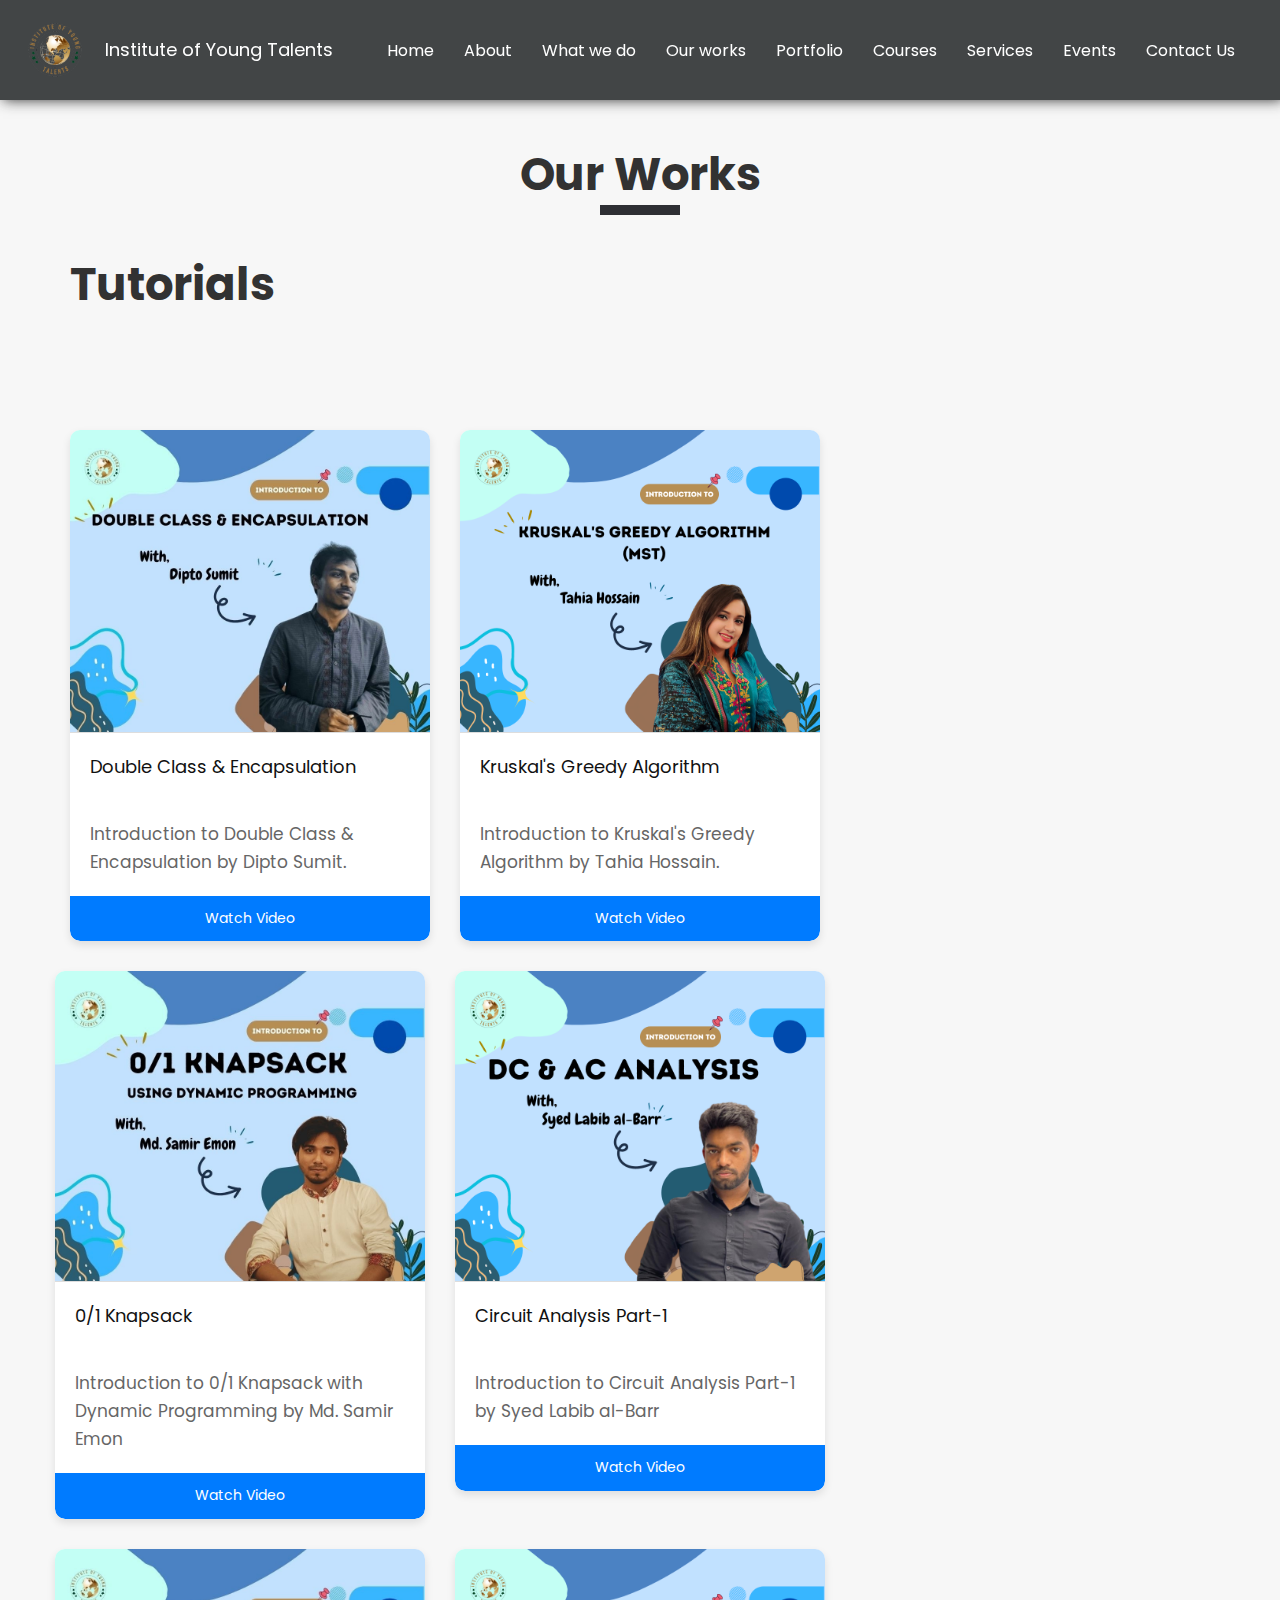
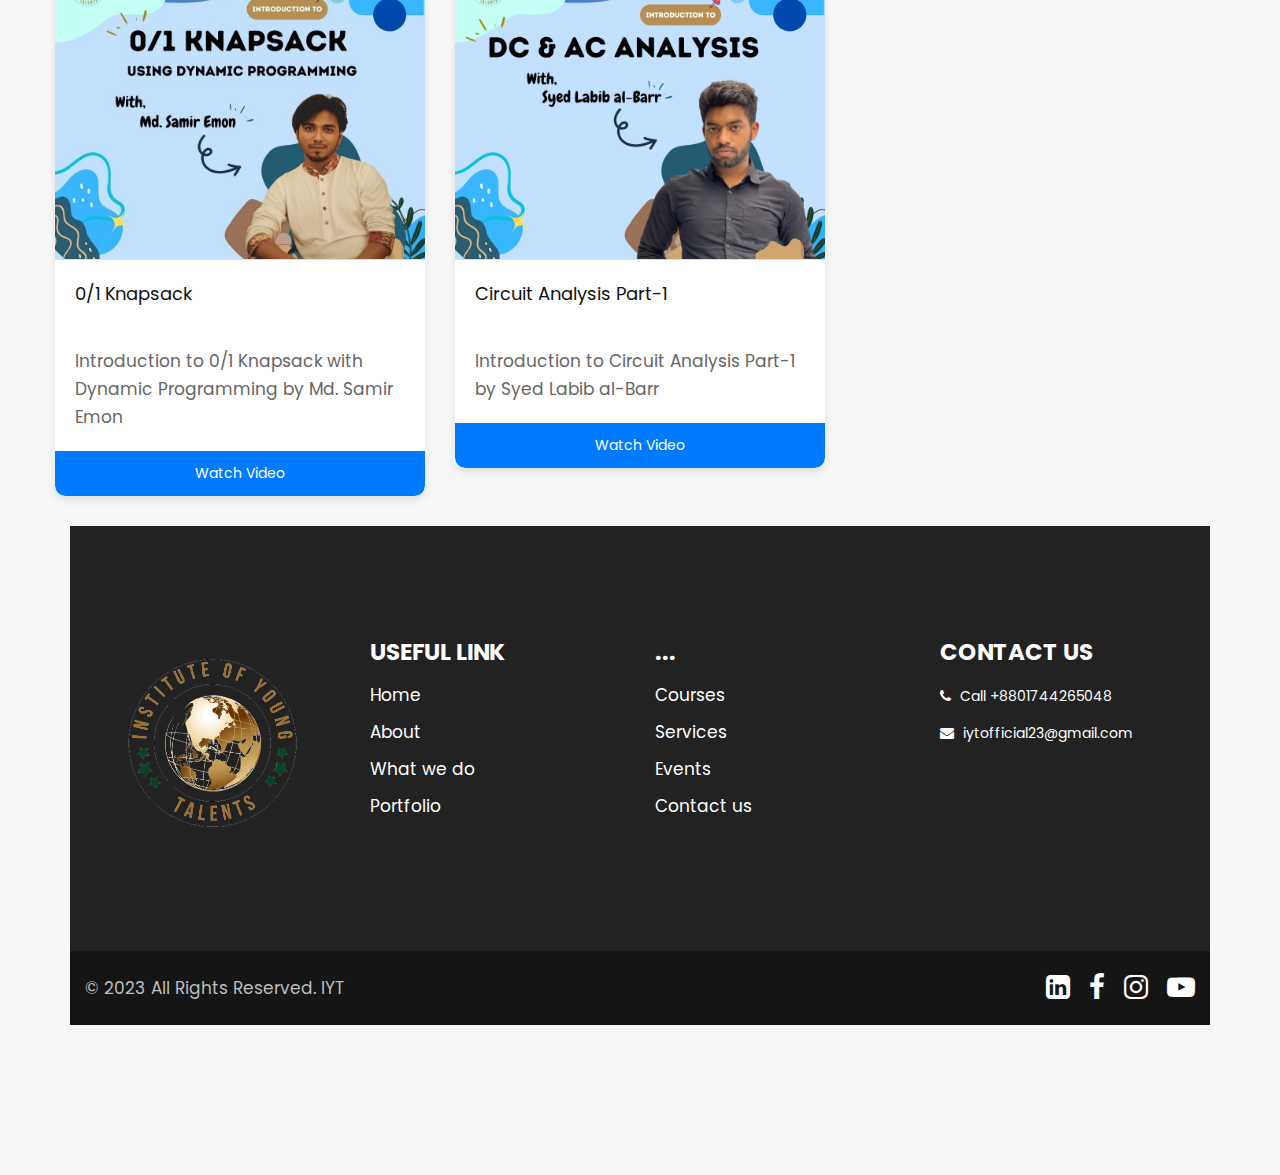
<file: our_work.html>
<!DOCTYPE html>
<html lang="en">

<head>
    <!-- basic -->
    <meta charset="utf-8">
    <meta http-equiv="X-UA-Compatible" content="IE=edge">
    <!-- mobile metas -->
    <meta name="viewport" content="width=device-width, initial-scale=1">
    <meta name="viewport" content="initial-scale=1, maximum-scale=1">
    <!-- site metas -->
    <title>IYT</title>
    <meta name="keywords" content="">
    <meta name="description" content="">
    <meta name="author" content="">
    <!-- bootstrap css -->
    <link rel="stylesheet" href="css/bootstrap.min.css">
    <!-- style css -->
    <link rel="stylesheet" href="css/style.css">
    <!-- responsive-->
    <link rel="stylesheet" href="css/responsive.css">
    <!-- awesome fontfamily -->
    <link rel="stylesheet" href="https://cdnjs.cloudflare.com/ajax/libs/font-awesome/4.7.0/css/font-awesome.min.css">
    <!--[if lt IE 9]>
    <script src="https://oss.maxcdn.com/html5shiv/3.7.3/html5shiv.min.js"></script>
    <script src="https://oss.maxcdn.com/respond/1.4.2/respond.min.js"></script>
    <![endif]-->
    <style>
        .navbar-nav {
            margin-left: auto;
        }

        .navbar-collapse {
            justify-content: flex-end;
        }
    </style>
    <style>
        .we_do {
            background-color: #f7f7f7;
            padding: 150px 0;
        }

        .event-container {
            background-color: #ffffff;
            border-radius: 10px;
            box-shadow: 0 4px 8px rgba(0, 0, 0, 0.1);
            overflow: hidden;
            margin-bottom: 30px;

        }

        .event-container img {
            width: 100%;
            height: auto;
            border-bottom: 1px solid #ddd;
        }

        .event-container h3,
        .event-container p {
            padding: 20px;
            margin: 0;
        }

        .read-more-btn {
            display: block;
            padding: 10px 20px;
            text-align: center;
            text-decoration: none;
            background-color: #007bff;
            color: #fff;
            border-radius: 0 0 10px 10px;
            transition: background-color 0.3s ease;
        }

        .read-more-btn:hover {
            background-color: #bbb;
        }

        .logo-container {
            display: flex;
            align-items: center;
        }

        .logo-text {
            color: white;
            font-size: 18px;
            margin-left: 10px;
            /* Adjust the margin as needed */
            white-space: nowrap;
            /* Prevent text from wrapping to the next line */
        }

        
    </style>
    <style>
        .inline-heading {
            display: inline-block;
            margin-right: 20px; /* Adjust as needed */
        }
    </style>
</head>

<!-- body -->

<body class="main-layout">
    <div id="fb-root"></div>
    <script async defer crossorigin="anonymous" src="https://connect.facebook.net/en_US/sdk.js#xfbml=1&version=v18.0"
        nonce="9MDJY0oe"></script>
    <header>
        <div class="header">
            <div class="container-fluid">
                <div class="row" style="display: contents;">
                    <div class=" col-md-2 col-sm-3 col logo_section">
                        <div class="full">
                            <div class="logo-container">
                                <img src="images/logo.png" style="width: 80px; height: auto;">
                                <span class="logo-text" style="color: white; font-size: 18px;">Institute of Young
                                    Talents</span>

                            </div>

                        </div>
                    </div>
                </div>
                <div class="col-md-12 col-sm-9">
                    <nav class="navigation navbar navbar-expand-md navbar-dark ">
                        <button class="navbar-toggler" type="button" data-toggle="collapse"
                            data-target="#navbarsExample04" aria-controls="navbarsExample04" aria-expanded="false"
                            aria-label="Toggle navigation">
                            <span class="navbar-toggler-icon"></span>
                        </button>

                        <div class="collapse navbar-collapse" id="navbarsExample04">
                            <ul class="navbar-nav mr-auto">
                                <!-- Your navigation links go here -->
                                <li class="nav-item">
                                    <a class="nav-link" href="index.html">Home</a>
                                </li>
                                <li class="nav-item">
                                    <a class="nav-link" href="about.html">About</a>
                                </li>
                                <li class="nav-item active">
                                    <a class="nav-link" href="we_do.html">What we do</a>
                                </li>
                                <li class="nav-item active">
                                    <a class="nav-link" href="our_work.html">Our works</a>
                                </li>
                                <li class="nav-item">
                                    <a class="nav-link" href="portfolio.html">Portfolio </a>
                                </li>
                                <li class="nav-item">
                                    <a class="nav-link" href="courses.html">Courses</a>
                                </li>
                                <li class="nav-item">
                                    <a class="nav-link" href="services.html">Services</a>
                                </li>
                                <li class="nav-item">
                                    <a class="nav-link" href="event.html">Events</a>
                                </li>
                                <li class="nav-item">
                                    <a class="nav-link" href="contact.html">Contact Us</a>
                                </li>
                            </ul>
                        </div>
                    </nav>
                </div>
            </div>
        </div>
    </header>
    <script>
        var prevScrollpos = window.pageYOffset;

        window.onscroll = function () {
            var currentScrollPos = window.pageYOffset;

            if (prevScrollpos > currentScrollPos) {
                document.querySelector(".header").style.top = "0";
            } else {
                document.querySelector(".header").style.top = "-100px"; /* Adjust the value as needed */
            }

            prevScrollpos = currentScrollPos;
        };
    </script>
    <!-- end header -->

    <!-- Events Section -->
    <div class="we_do">
        <div class="container">
            <div class="row">
                <div class="col-md-12">
                    <div class="titlepage text_align_center">
                        <h2>Our Works</h2>
                    </div>
                    <div class="titlepage text_align_right">
                        <h2></h2>
                        <div class="titlepage text_align_left">
                            <h2>Tutorials</h2>
                        </div>
                    </div>       
                    
                </div>
            </div>

            <div class="row">
                <!-- ROW 1 -->
                <!-- work 1  tutorial-->
                <div class="col-md-4">
                    <div class="event-container">
                        <img src="images/double_class.jpg" alt="double_class">
                        <h3>Double Class & Encapsulation</h3>
                        <p>Introduction to Double Class & Encapsulation by Dipto Sumit.
                           </p>
                        <a href="https://fb.watch/pC3k_8fkKo/" target="_blank" class="read-more-btn">Watch Video</a>
                        
                    </div>
                </div>
                <!-- work 2 -->
                 <div class="col-md-4">
                    <div class="event-container">
                        <img src="images/mst.png" alt="double_class">
                        <h3>Kruskal's Greedy Algorithm</h3>
                        <p>Introduction to Kruskal's Greedy Algorithm by Tahia Hossain.
                           </p>
                        <a href="https://youtu.be/EEYzg1b7Dxw" target="_blank" class="read-more-btn">Watch Video</a>
                        
                    </div>
                </div>
                <!-- work 3->
                
               
            
        </div>

   

            <!-- new row starts -->
            <div class="row">
                 <!-- ROW 2-->
                <!-- work 1 -->

                <div class="col-md-4">
                    
                    <div class="event-container">
                        
                        <img src="images/knapsack.jpg" alt="knapsack">
                        <h3>0/1 Knapsack</h3>
                        <p>Introduction to 0/1 Knapsack with Dynamic Programming by Md. Samir Emon
                            </p>
                        <a href="https://fb.watch/pC3-wxGAnt/" target="_blank" class="read-more-btn">Watch Video</a>
                    </div>
                    
                </div>
                <!-- Add 1 more works in this row -->
                  <div class="col-md-4">
                    <div class="event-container">
                        
                        <img src="images/dc.png" alt="knapsack">
                        <h3>Circuit Analysis Part-1</h3>
                        <p>Introduction to Circuit Analysis Part-1 by Syed Labib al-Barr 
                            </p>
                        <a href="https://www.youtube.com/watch?v=MZNZdVpZbi4" target="_blank" class="read-more-btn">Watch Video</a>
                        
                    </div>
                </div>
               
            </div>
                
                 <!-- new row starts -->
            <div class="row">
                 <!-- ROW 3-->
                <!-- work 1 -->

                <div class="col-md-4">
                    
                    <div class="event-container">
                        
                        <img src="images/knapsack.jpg" alt="knapsack">
                        <h3>0/1 Knapsack</h3>
                        <p>Introduction to 0/1 Knapsack with Dynamic Programming by Md. Samir Emon
                            </p>
                        <a href="https://fb.watch/pC3-wxGAnt/" target="_blank" class="read-more-btn">Watch Video</a>
                    </div>
                    
                </div>
                <!-- Add 1 more works in this row -->
                  <div class="col-md-4">
                    <div class="event-container">
                        
                        <img src="images/dc.png" alt="knapsack">
                        <h3>Circuit Analysis Part-1</h3>
                        <p>Introduction to Circuit Analysis Part-1 by Syed Labib al-Barr 
                            </p>
                        <a href="https://www.youtube.com/watch?v=MZNZdVpZbi4" target="_blank" class="read-more-btn">Watch Video</a>
                        
                    </div>
                </div>
            
        </div>
    </div>
        

    <!-- End Events Section -->

    <!-- footer -->
    <footer>
        <div class="footer">
            <div class="container">
                <div class="row">
                    <div class="col-md-3">
                        <a class="logo_footer" href="index.html"><img src="images/logo_footer.png" alt="logo" /></a>
                    </div>

                    <div class="col-md-3 col-sm-6">
                        <div class="Informa helpful">
                            <h3>Useful Link</h3>
                            <ul>
                                <li><a href="index.html">Home</a></li>
                                <li><a href="about.html">About</a></li>
                                <li><a href="we_do.html">What we do</a></li>
                                <li><a href="portfolio.html">Portfolio</a></li>
                            </ul>
                        </div>
                    </div>
                    <div class="col-md-3 col-sm-6">
                        <div class="Informa helpful">
                            <h3> ...</h3>
                            <ul>
                                <li><a href="courses.html">Courses</a></li>
                                <li><a href="services.html">Services</a></li>
                                <li><a href="event.html">Events</a></li>
                                <li><a href="contact.html">Contact us</a></li>
                            </ul>
                        </div>
                    </div>
                    <div class="col-md-3 col-sm-6">
                        <div class="Informa conta">
                            <h3>contact Us</h3>
                            <ul>
                                <li> <a href="javascript:void(0);" onclick="copyToClipboard('+8801744265048')"><i
                                            class="fa fa-phone" aria-hidden="true"></i> Call
                                        +8801744265048
                                    </a>
                                </li>
                                <li><a href="javascript:void(0);"
                                        onclick="copyToClipboard('iytofficial23@gmail.com')"><i class="fa fa-envelope"
                                            aria-hidden="true"></i>
                                        iytofficial23@gmail.com
                                    </a>
                                </li>
                            </ul>
                        </div>
                    </div>
                </div>
            </div>
            <div class="copyright text_align_left">
                <div class="container">
                    <div class="row d_flex">
                        <div class="col-md-6">
                            <p>© 2023 All Rights Reserved. <a href="index.html"> IYT </a></p>
                        </div>
                        <div class="col-md-6">
                            <ul class="social_icon text_align_center">
                                <li> <a target="_blank"
                                        href="https://www.linkedin.com/company/institute-of-young-talents-iyt/"><i
                                            class="fa fa-linkedin-square" aria-hidden="true"></i></a>
                                </li>
                                <li> <a href="https://www.facebook.com/profile.php?id=100089198381348"
                                        target="_blank"><i class="fa fa-facebook-f"></i></a></li>
                                <li> <a href="https://www.instagram.com/iyt_today?utm_source=ig_web_button_share_sheet&igsh=ZDNlZDc0MzIxNw=="
                                        target="_blank"><i class="fa fa-instagram" aria-hidden="true"></i></a></li>
                                <li> <a href="https://www.youtube.com/@instituteofyoungtalents" target="_blank"><i
                                            class="fa fa-youtube-play" aria-hidden="true"></i></a></li>
                            </ul>
                        </div>
                    </div>
                </div>
            </div>
        </div>
    </footer>
    <!-- end footer -->
    <!-- Javascript files-->
    <script src="js/jquery.min.js"></script>
    <script src="js/bootstrap.bundle.min.js"></script>
    <script src="js/jquery-3.0.0.min.js"></script>
    <script src="js/custom.js"></script>
    <script>
        function copyToClipboard(text) {
            var textArea = document.createElement("textarea");
            textArea.value = text;
            document.body.appendChild(textArea);
            textArea.select();
            document.execCommand('copy');
            document.body.removeChild(textArea);
            alert("Copied to clipboard: " + text);
        }
    </script>
</body>

</html>
</file>
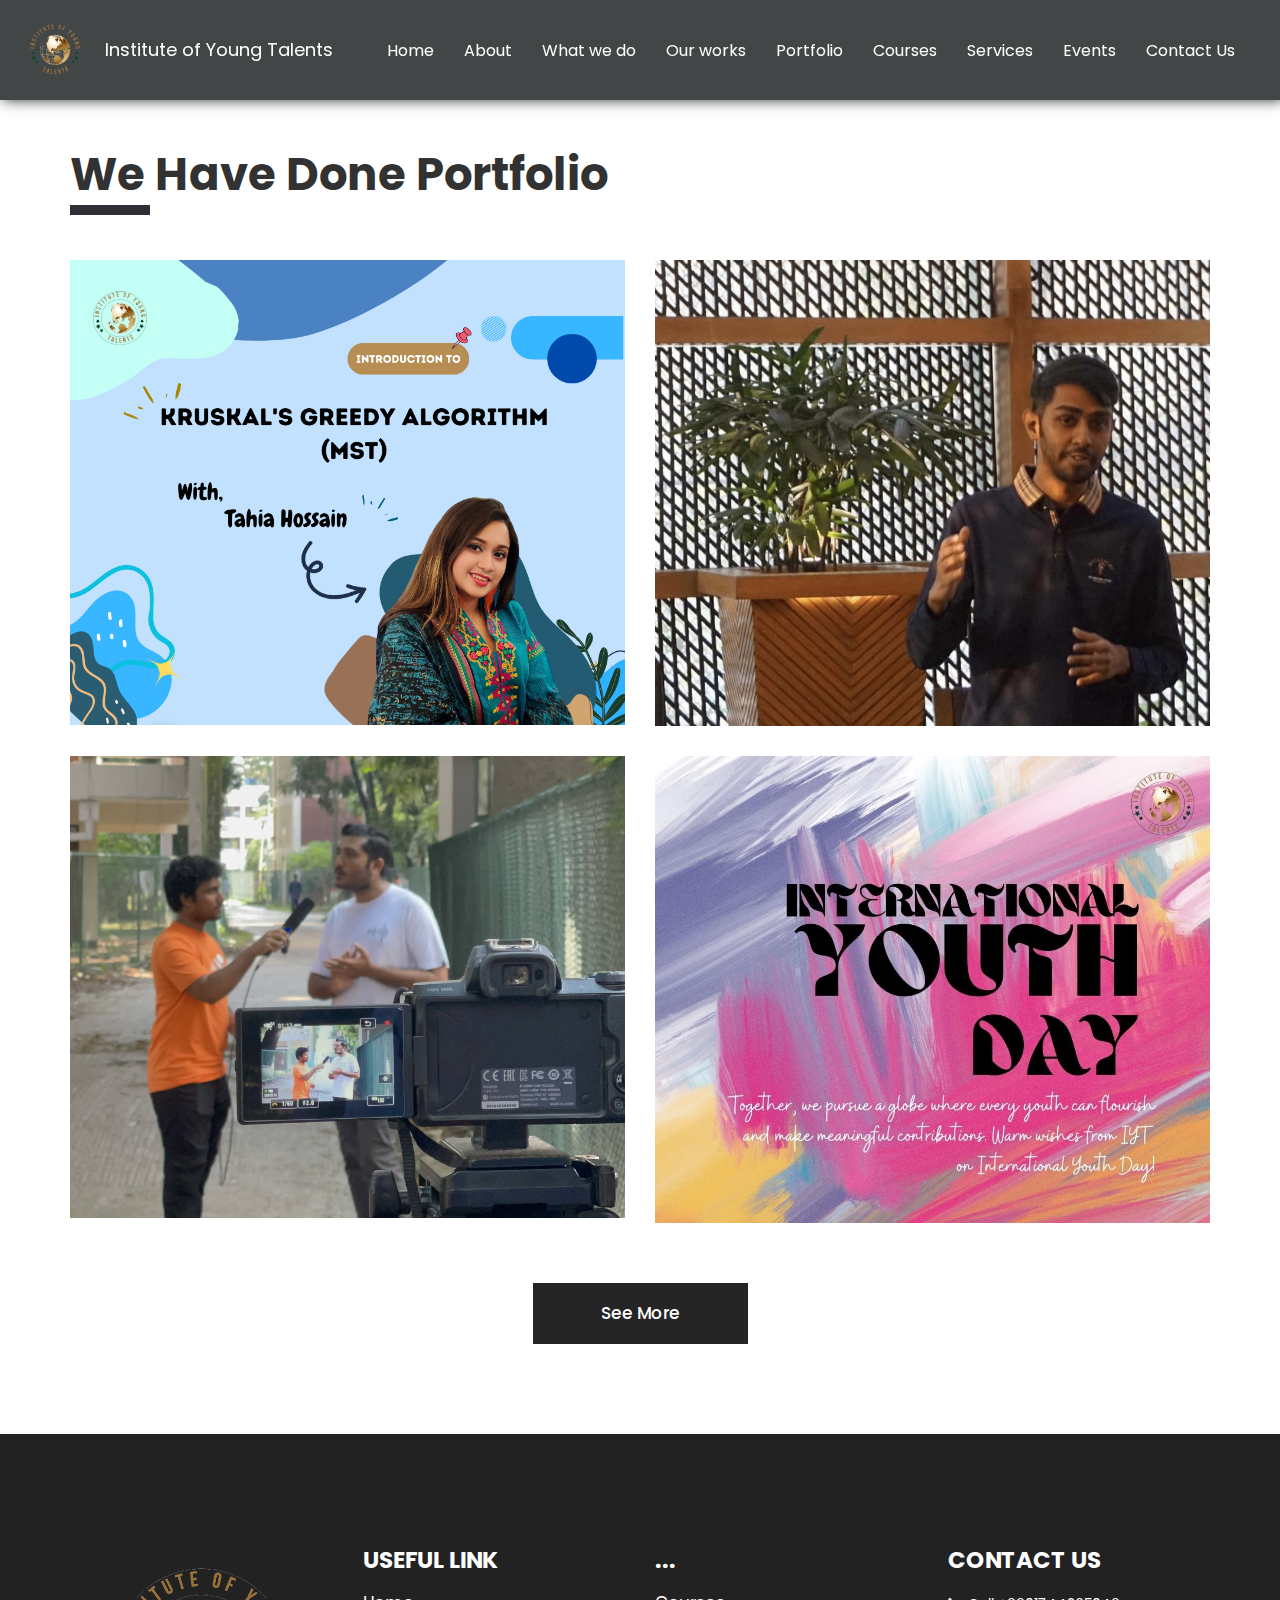
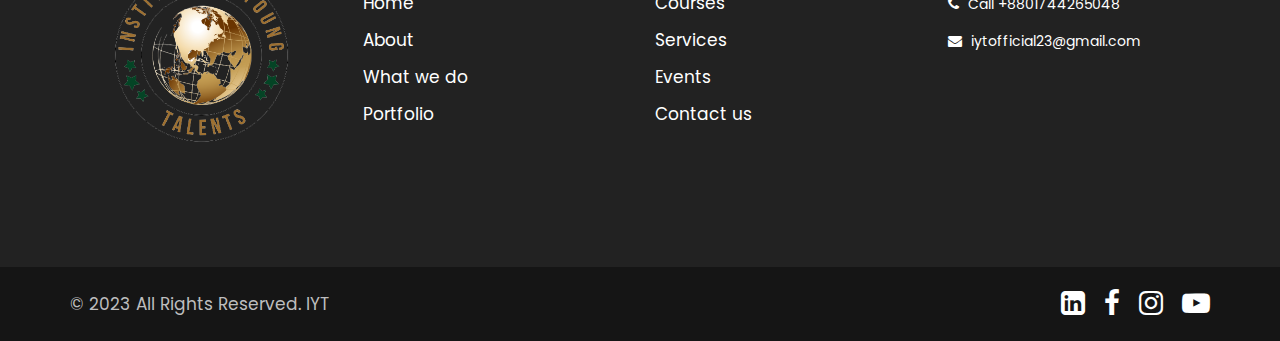
<file: portfolio.html>
<!DOCTYPE html>
<html lang="en">

<head>
   <!-- basic -->
   <meta charset="utf-8">
   <meta http-equiv="X-UA-Compatible" content="IE=edge">
   <!-- mobile metas -->
   <meta name="viewport" content="width=device-width, initial-scale=1">
   <meta name="viewport" content="initial-scale=1, maximum-scale=1">
   <!-- site metas -->
   <title>IYT</title>
   <meta name="keywords" content="">
   <meta name="description" content="">
   <meta name="author" content="">
   <!-- bootstrap css -->
   <link rel="stylesheet" href="css/bootstrap.min.css">
   <!-- style css -->
   <link rel="stylesheet" href="css/style.css">
   <!-- responsive-->
   <link rel="stylesheet" href="css/responsive.css">
   <!-- awesome fontfamily -->
   <link rel="stylesheet" href="https://cdnjs.cloudflare.com/ajax/libs/font-awesome/4.7.0/css/font-awesome.min.css">
   <!--[if lt IE 9]>
      <script src="https://oss.maxcdn.com/html5shiv/3.7.3/html5shiv.min.js"></script>
      <script src="https://oss.maxcdn.com/respond/1.4.2/respond.min.js"></script><![endif]-->
   <style>
      .logo-container {
         display: flex;
         align-items: center;
      }

      .logo-text {
         color: white;
         font-size: 18px;
         margin-left: 10px;
         /* Adjust the margin as needed */
         white-space: nowrap;
         /* Prevent text from wrapping to the next line */
      }
   </style>
</head>
<!-- body -->

<body class="main-layout">

   <!-- header -->
   <header>
      <div class="header">
         <div class="container-fluid">
            <div class="row" style="display: contents;">
               <div class=" col-md-2 col-sm-3 col logo_section">
                  <div class="full">
                     <div class="logo-container">
                        <img src="images/logo.png" style="width: 80px; height: auto;">
                        <span class="logo-text" style="color: white; font-size: 18px;">Institute of Young Talents</span>
                     </div>
                  </div>
               </div>
            </div>
            <div class="col-md-12 col-sm-9">
               <nav class="navigation navbar navbar-expand-md navbar-dark ">
                  <button class="navbar-toggler" type="button" data-toggle="collapse" data-target="#navbarsExample04"
                     aria-controls="navbarsExample04" aria-expanded="false" aria-label="Toggle navigation">
                     <span class="navbar-toggler-icon"></span>
                  </button>
                  <div class="collapse navbar-collapse" id="navbarsExample04">
                     <ul class="navbar-nav mr-auto">
                        <!-- Your navigation links go here -->
                        <li class="nav-item">
                           <a class="nav-link" href="index.html">Home</a>
                        </li>
                        <li class="nav-item">
                           <a class="nav-link" href="about.html">About</a>
                        </li>
                        <li class="nav-item active">
                           <a class="nav-link" href="we_do.html">What we do</a>
                        </li>
                        <li class="nav-item active">
                           <a class="nav-link" href="our_work.html">Our works</a>
                        </li>
                        <li class="nav-item">
                           <a class="nav-link" href="portfolio.html">Portfolio </a>
                        </li>
                        <li class="nav-item">
                           <a class="nav-link" href="courses.html">Courses</a>
                        </li>
                        <li class="nav-item">
                           <a class="nav-link" href="services.html">Services</a>
                        </li>
                        <li class="nav-item">
                           <a class="nav-link" href="event.html">Events</a>
                        </li>
                        <li class="nav-item">
                           <a class="nav-link" href="contact.html">Contact Us</a>
                        </li>
                     </ul>
                  </div>
               </nav>
            </div>
         </div>
      </div>
   </header>
   <script>
      var prevScrollpos = window.pageYOffset;

      window.onscroll = function () {
         var currentScrollPos = window.pageYOffset;

         if (prevScrollpos > currentScrollPos) {
            document.querySelector(".header").style.top = "0";
         } else {
            document.querySelector(".header").style.top = "-100px"; /* Adjust the value as needed */
         }

         prevScrollpos = currentScrollPos;
      };
   </script>
   <!-- end header -->
   <!-- portfolio -->
   <div class="portfolio">
      <div class="container">
         <div class="row">
            <div class="col-md-12">
               <div class="titlepage text_align_left">
                  <h2>We Have Done Portfolio </h2>
               </div>
            </div>
         </div>
         <div class="row">
            <div class="col-md-6">
               <div id="ho_nf" class="portfolio_main text_align_left">
                  <figure>
                     <img src="images/eng_tut.png" alt="#" />
                     <div class="portfolio_text">
                        <div class="li_icon">
                           <a href="Javascript:void(0)"><i class="fa fa-search" aria-hidden="true"></i></a>
                           <a href="Javascript:void(0)"><i class="fa fa-link" aria-hidden="true"></i></a>
                        </div>
                        <h3>Engineering Tutorial</h3>
                        <p>Are you intrigued by the world of software development, coding, and building digital
                           solutions? Our Engineering Tutorial on Software Engineering is designed to introduce you to
                           the dynamic and innovative field of software engineering. Whether you're a prospective
                           student considering a career in software development or simply curious about how software is
                           designed and built, this tutorial will provide a comprehensive overview of key concepts and
                           practical applications in software engineering.</p>
                     </div>
                  </figure>
               </div>
            </div>
            <div class="col-md-6">
               <div id="ho_nf" class="portfolio_main text_align_left">
                  <figure>
                     <img src="images/workshop_personal_growth.jpg" alt="#" />
                     <div class="portfolio_text">
                        <div class="li_icon">
                           <a href="Javascript:void(0)"><i class="fa fa-search" aria-hidden="true"></i></a>
                           <a href="Javascript:void(0)"><i class="fa fa-link" aria-hidden="true"></i></a>
                        </div>
                        <h3>Workshop for Personal Growth and Success</h3>
                        <p>Workshops can inspire participants to pursue their passions, set and achieve goals, and stay
                           motivated in their personal and professional lives. Workshops bring together people with
                           similar interests and goals. This provides a valuable opportunity to network, share
                           experiences, and build connections with peers and industry professionals.</p>
                     </div>
                  </figure>
               </div>
            </div>
            <div class="col-md-6">
               <div id="ho_nf" class="portfolio_main text_align_left">
                  <figure>
                     <img src="images/iyt_talks.jpg" alt="#" />
                     <div class="portfolio_text">
                        <div class="li_icon">
                           <a href="Javascript:void(0)"><i class="fa fa-search" aria-hidden="true"></i></a>
                           <a href="Javascript:void(0)"><i class="fa fa-link" aria-hidden="true"></i></a>
                        </div>
                        <h3>IYT Talks</h3>
                        <p>In our show “IYT Talks”, we feature talented individuals and they share their visions as
                           young contributors, what challenges they face and their experiences. We ask interactive
                           questions to them to make things more transparent for our viewers. Who doesn’t like to know a
                           success story, right?</p>
                     </div>
                  </figure>
               </div>
            </div>
            <div class="col-md-6">
               <div id="ho_nf" class="portfolio_main text_align_left">
                  <figure>
                     <img src="images/iyt_today.JPG" alt="#" />
                     <div class="portfolio_text">
                        <div class="li_icon">
                           <a href="Javascript:void(0)"><i class="fa fa-search" aria-hidden="true"></i></a>
                           <a href="Javascript:void(0)"><i class="fa fa-link" aria-hidden="true"></i></a>
                        </div>
                        <h3>IYT Today</h3>
                        <p> "IYT Today" is your trusted destination for staying updated on current trends, insights, and
                           happenings in today's fast-paced world. Our blog and infographic are your one-stop resource
                           for discovering and understanding the latest developments in technology, culture, business,
                           and more. From thought-provoking articles to in-depth analyses and interviews with industry
                           experts, we're here to keep you informed and inspired. Join us on this journey of exploration
                           and knowledge-sharing as we navigate the ever-changing landscape of contemporary life
                           together.
                        </p>
                     </div>
                  </figure>
               </div>
            </div>
            <div class="col-md-12">
               <a class="read_more" href="portfolio.html">See More</a>
            </div>
         </div>
      </div>
   </div>
   <!-- end portfolio -->
   <!-- footer -->
   <footer>
      <div class="footer">
         <div class="container">
            <div class="row">
               <div class="col-md-3">
                  <a class="logo_footer" href="index.html"><img src="images/logo_footer.png" alt="logo" /></a>
               </div>

               <div class="col-md-3 col-sm-6">
                  <div class="Informa helpful">
                     <h3>Useful Link</h3>
                     <ul>
                        <li><a href="index.html">Home</a></li>
                        <li><a href="about.html">About</a></li>
                        <li><a href="we_do.html">What we do</a></li>
                        <li><a href="portfolio.html">Portfolio</a></li>
                     </ul>
                  </div>
               </div>
               <div class="col-md-3 col-sm-6">
                  <div class="Informa helpful">
                     <h3> ...</h3>
                     <ul>
                        <li><a href="courses.html">Courses</a></li>
                        <li><a href="services.html">Services</a></li>
                        <li><a href="event.html">Events</a></li>
                        <li><a href="contact.html">Contact us</a></li>
                     </ul>
                  </div>
               </div>
               <div class="col-md-3 col-sm-6">
                  <div class="Informa conta">
                     <h3>contact Us</h3>
                     <ul>
                        <li> <a href="javascript:void(0);" onclick="copyToClipboard('+8801744265048')"><i
                                 class="fa fa-phone" aria-hidden="true"></i> Call
                              +8801744265048
                           </a>
                        </li>
                        <li><a href="javascript:void(0);" onclick="copyToClipboard('iytofficial23@gmail.com')"><i
                                 class="fa fa-envelope" aria-hidden="true"></i>
                              iytofficial23@gmail.com
                           </a>
                        </li>
                     </ul>
                  </div>
               </div>
            </div>
         </div>
         <div class="copyright text_align_left">
            <div class="container">
               <div class="row d_flex">
                  <div class="col-md-6">
                     <p>© 2023 All Rights Reserved. <a href="index.html"> IYT </a></p>
                  </div>
                  <div class="col-md-6">
                     <ul class="social_icon text_align_center">
                        <li> <a target="_blank"
                              href="https://www.linkedin.com/company/institute-of-young-talents-iyt/"><i
                                 class="fa fa-linkedin-square" aria-hidden="true"></i></a>
                        </li>
                        <li> <a href="https://www.facebook.com/profile.php?id=100089198381348" target="_blank"><i
                                 class="fa fa-facebook-f"></i></a></li>
                        <li> <a
                              href="https://www.instagram.com/iyt_today?utm_source=ig_web_button_share_sheet&igsh=ZDNlZDc0MzIxNw=="
                              target="_blank"><i class="fa fa-instagram" aria-hidden="true"></i></a></li>
                        <li> <a href="https://www.youtube.com/@instituteofyoungtalents" target="_blank"><i
                                 class="fa fa-youtube-play" aria-hidden="true"></i></a></li>
                     </ul>
                  </div>
               </div>
            </div>
         </div>
      </div>
   </footer>
   <!-- end footer -->
   <!-- Javascript files-->
   <script src="js/jquery.min.js"></script>
   <script src="js/bootstrap.bundle.min.js"></script>
   <script src="js/jquery-3.0.0.min.js"></script>
   <script src="js/custom.js"></script>
   <script>
      function copyToClipboard(text) {
         var textArea = document.createElement("textarea");
         textArea.value = text;
         document.body.appendChild(textArea);
         textArea.select();
         document.execCommand('copy');
         document.body.removeChild(textArea);
         alert("Copied to clipboard: " + text);
      }
   </script>
</body>

</html>
</file>
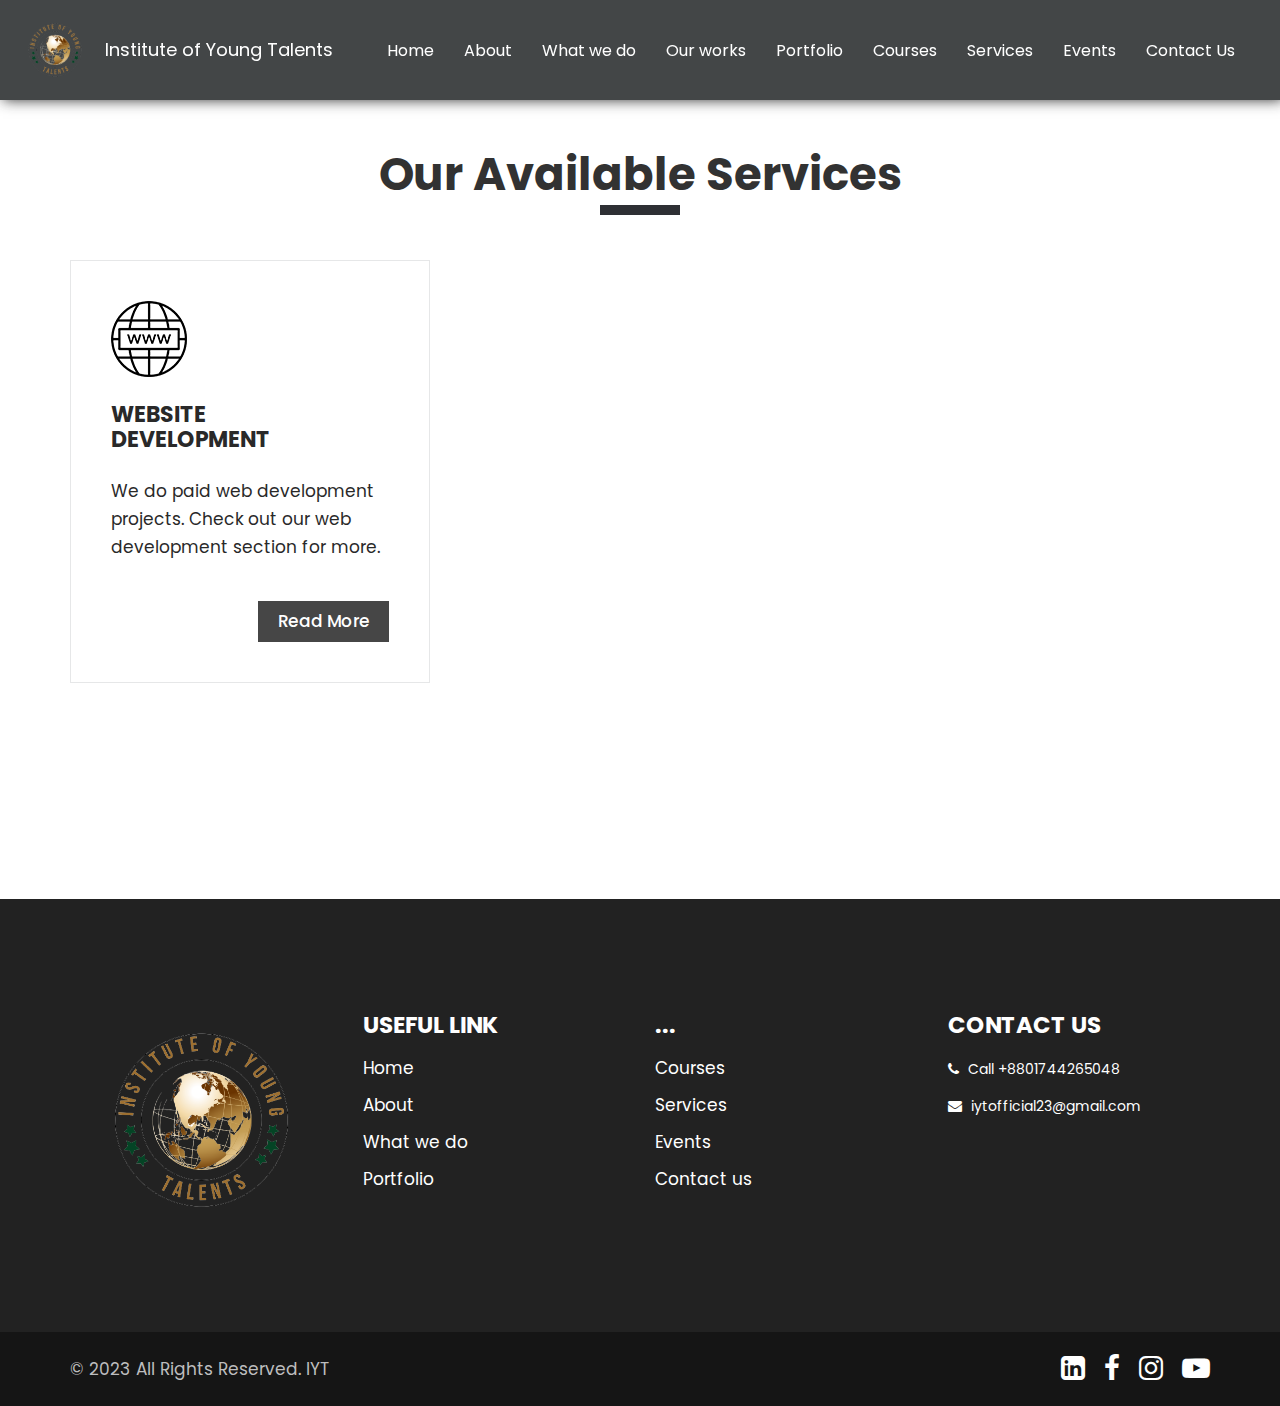
<file: services.html>
<!DOCTYPE html>
<html lang="en">

<head>
    <!-- basic -->
    <meta charset="utf-8">
    <meta http-equiv="X-UA-Compatible" content="IE=edge">
    <!-- mobile metas -->
    <meta name="viewport" content="width=device-width, initial-scale=1">
    <meta name="viewport" content="initial-scale=1, maximum-scale=1">
    <!-- site metas -->
    <title>IYT</title>
    <meta name="keywords" content="">
    <meta name="description" content="">
    <meta name="author" content="">
    <!-- bootstrap css -->
    <link rel="stylesheet" href="css/bootstrap.min.css">
    <!-- style css -->
    <link rel="stylesheet" href="css/style.css">
    <!-- responsive-->
    <link rel="stylesheet" href="css/responsive.css">
    <!-- awesome fontfamily -->
    <link rel="stylesheet" href="https://cdnjs.cloudflare.com/ajax/libs/font-awesome/4.7.0/css/font-awesome.min.css">
    <!--[if lt IE 9]>
      <script src="https://oss.maxcdn.com/html5shiv/3.7.3/html5shiv.min.js"></script>
      <script src="https://oss.maxcdn.com/respond/1.4.2/respond.min.js"></script><![endif]-->
    <style>
        .navbar-nav {
            margin-left: auto;
        }

        .navbar-collapse {
            justify-content: flex-end;
        }

        .logo-container {
            display: flex;
            align-items: center;
        }

        .logo-text {
            color: white;
            font-size: 18px;
            margin-left: 10px;
            /* Adjust the margin as needed */
            white-space: nowrap;
            /* Prevent text from wrapping to the next line */
        }
    </style>
</head>
<!-- body -->

<body class="main-layout">

    <!-- header -->
    <header>
        <div class="header">
            <div class="container-fluid">
                <div class="row" style="display: contents;">
                    <div class=" col-md-2 col-sm-3 col logo_section">
                        <div class="full">
                            <div class="logo-container">
                                <img src="images/logo.png" style="width: 80px; height: auto;">
                                <span class="logo-text" style="color: white; font-size: 18px;">Institute of Young
                                    Talents</span>
                            </div>
                        </div>
                    </div>
                </div>
                <div class="col-md-12 col-sm-9">
                    <nav class="navigation navbar navbar-expand-md navbar-dark ">
                        <button class="navbar-toggler" type="button" data-toggle="collapse"
                            data-target="#navbarsExample04" aria-controls="navbarsExample04" aria-expanded="false"
                            aria-label="Toggle navigation">
                            <span class="navbar-toggler-icon"></span>
                        </button>
                        <div class="collapse navbar-collapse" id="navbarsExample04">
                            <ul class="navbar-nav mr-auto">
                                <!-- Your navigation links go here -->
                                <li class="nav-item">
                                    <a class="nav-link" href="index.html">Home</a>
                                </li>
                                <li class="nav-item">
                                    <a class="nav-link" href="about.html">About</a>
                                </li>
                                <li class="nav-item active">
                                    <a class="nav-link" href="we_do.html">What we do</a>
                                </li>
                                <li class="nav-item active">
                                    <a class="nav-link" href="our_work.html">Our works</a>
                                </li>
                                <li class="nav-item">
                                    <a class="nav-link" href="portfolio.html">Portfolio </a>
                                </li>
                                <li class="nav-item">
                                    <a class="nav-link" href="courses.html">Courses</a>
                                </li>
                                <li class="nav-item">
                                    <a class="nav-link" href="services.html">Services</a>
                                </li>
                                <li class="nav-item">
                                    <a class="nav-link" href="event.html">Events</a>
                                </li>
                                <li class="nav-item">
                                    <a class="nav-link" href="contact.html">Contact Us</a>
                                </li>
                            </ul>
                        </div>
                    </nav>
                </div>
            </div>
        </div>
    </header>
    <script>
        var prevScrollpos = window.pageYOffset;

        window.onscroll = function () {
            var currentScrollPos = window.pageYOffset;

            if (prevScrollpos > currentScrollPos) {
                document.querySelector(".header").style.top = "0";
            } else {
                document.querySelector(".header").style.top = "-100px"; /* Adjust the value as needed */
            }

            prevScrollpos = currentScrollPos;
        };
    </script>
    <!-- end header -->
    <!-- we_do -->
    <div class="we_do">
        <div class="container">
            <div class="row">
                <div class="col-md-12">
                    <div class="titlepage text_align_center">
                        <h2>Our Available Services</h2>
                    </div>
                </div>
            </div>
            <div class="row">
                <div class="col-md-4">
                    <div id="bo_ho" class="we_box text_align_left">
                        <i><img src="images/we1.png" alt="#" /></i>
                        <h3>Website <br>Development</h3>
                        <p>We do paid web development projects. Check out our web development section for more.
                        </p>
                        <a class="read_more" href="webdev.html">Read More</a>
                    </div>
                </div>
            </div>
        </div>
    </div>
    <!-- end we_do -->
    <!-- footer -->
    <footer>
        <div class="footer">
            <div class="container">
                <div class="row">
                    <div class="col-md-3">
                        <a class="logo_footer" href="index.html"><img src="images/logo_footer.png" alt="logo" /></a>
                    </div>

                    <div class="col-md-3 col-sm-6">
                        <div class="Informa helpful">
                            <h3>Useful Link</h3>
                            <ul>
                                <li><a href="index.html">Home</a></li>
                                <li><a href="about.html">About</a></li>
                                <li><a href="we_do.html">What we do</a></li>
                                <li><a href="portfolio.html">Portfolio</a></li>
                            </ul>
                        </div>
                    </div>
                    <div class="col-md-3 col-sm-6">
                        <div class="Informa helpful">
                            <h3> ...</h3>
                            <ul>
                                <li><a href="courses.html">Courses</a></li>
                                <li><a href="services.html">Services</a></li>
                                <li><a href="event.html">Events</a></li>
                                <li><a href="contact.html">Contact us</a></li>
                            </ul>
                        </div>
                    </div>
                    <div class="col-md-3 col-sm-6">
                        <div class="Informa conta">
                            <h3>contact Us</h3>
                            <ul>
                                <li> <a href="javascript:void(0);" onclick="copyToClipboard('+8801744265048')"><i
                                            class="fa fa-phone" aria-hidden="true"></i> Call
                                        +8801744265048
                                    </a>
                                </li>
                                <li><a href="javascript:void(0);"
                                        onclick="copyToClipboard('iytofficial23@gmail.com')"><i class="fa fa-envelope"
                                            aria-hidden="true"></i>
                                        iytofficial23@gmail.com
                                    </a>
                                </li>
                            </ul>
                        </div>
                    </div>
                </div>
            </div>
            <div class="copyright text_align_left">
                <div class="container">
                    <div class="row d_flex">
                        <div class="col-md-6">
                            <p>© 2023 All Rights Reserved. <a href="index.html"> IYT </a></p>
                        </div>
                        <div class="col-md-6">
                            <ul class="social_icon text_align_center">
                                <li> <a target="_blank"
                                        href="https://www.linkedin.com/company/institute-of-young-talents-iyt/"><i
                                            class="fa fa-linkedin-square" aria-hidden="true"></i></a>
                                </li>
                                <li> <a href="https://www.facebook.com/profile.php?id=100089198381348"
                                        target="_blank"><i class="fa fa-facebook-f"></i></a></li>
                                <li> <a href="https://www.instagram.com/iyt_today?utm_source=ig_web_button_share_sheet&igsh=ZDNlZDc0MzIxNw=="
                                        target="_blank"><i class="fa fa-instagram" aria-hidden="true"></i></a></li>
                                <li> <a href="https://www.youtube.com/@instituteofyoungtalents" target="_blank"><i
                                            class="fa fa-youtube-play" aria-hidden="true"></i></a></li>
                            </ul>
                        </div>
                    </div>
                </div>
            </div>
        </div>
    </footer>
    <!-- end footer -->
    <!-- Javascript files-->
    <script src="js/jquery.min.js"></script>
    <script src="js/bootstrap.bundle.min.js"></script>
    <script src="js/jquery-3.0.0.min.js"></script>
    <script src="js/custom.js"></script>
    <script>
        function copyToClipboard(text) {
            var textArea = document.createElement("textarea");
            textArea.value = text;
            document.body.appendChild(textArea);
            textArea.select();
            document.execCommand('copy');
            document.body.removeChild(textArea);
            alert("Copied to clipboard: " + text);
        }
    </script>
</body>

</html>
</file>
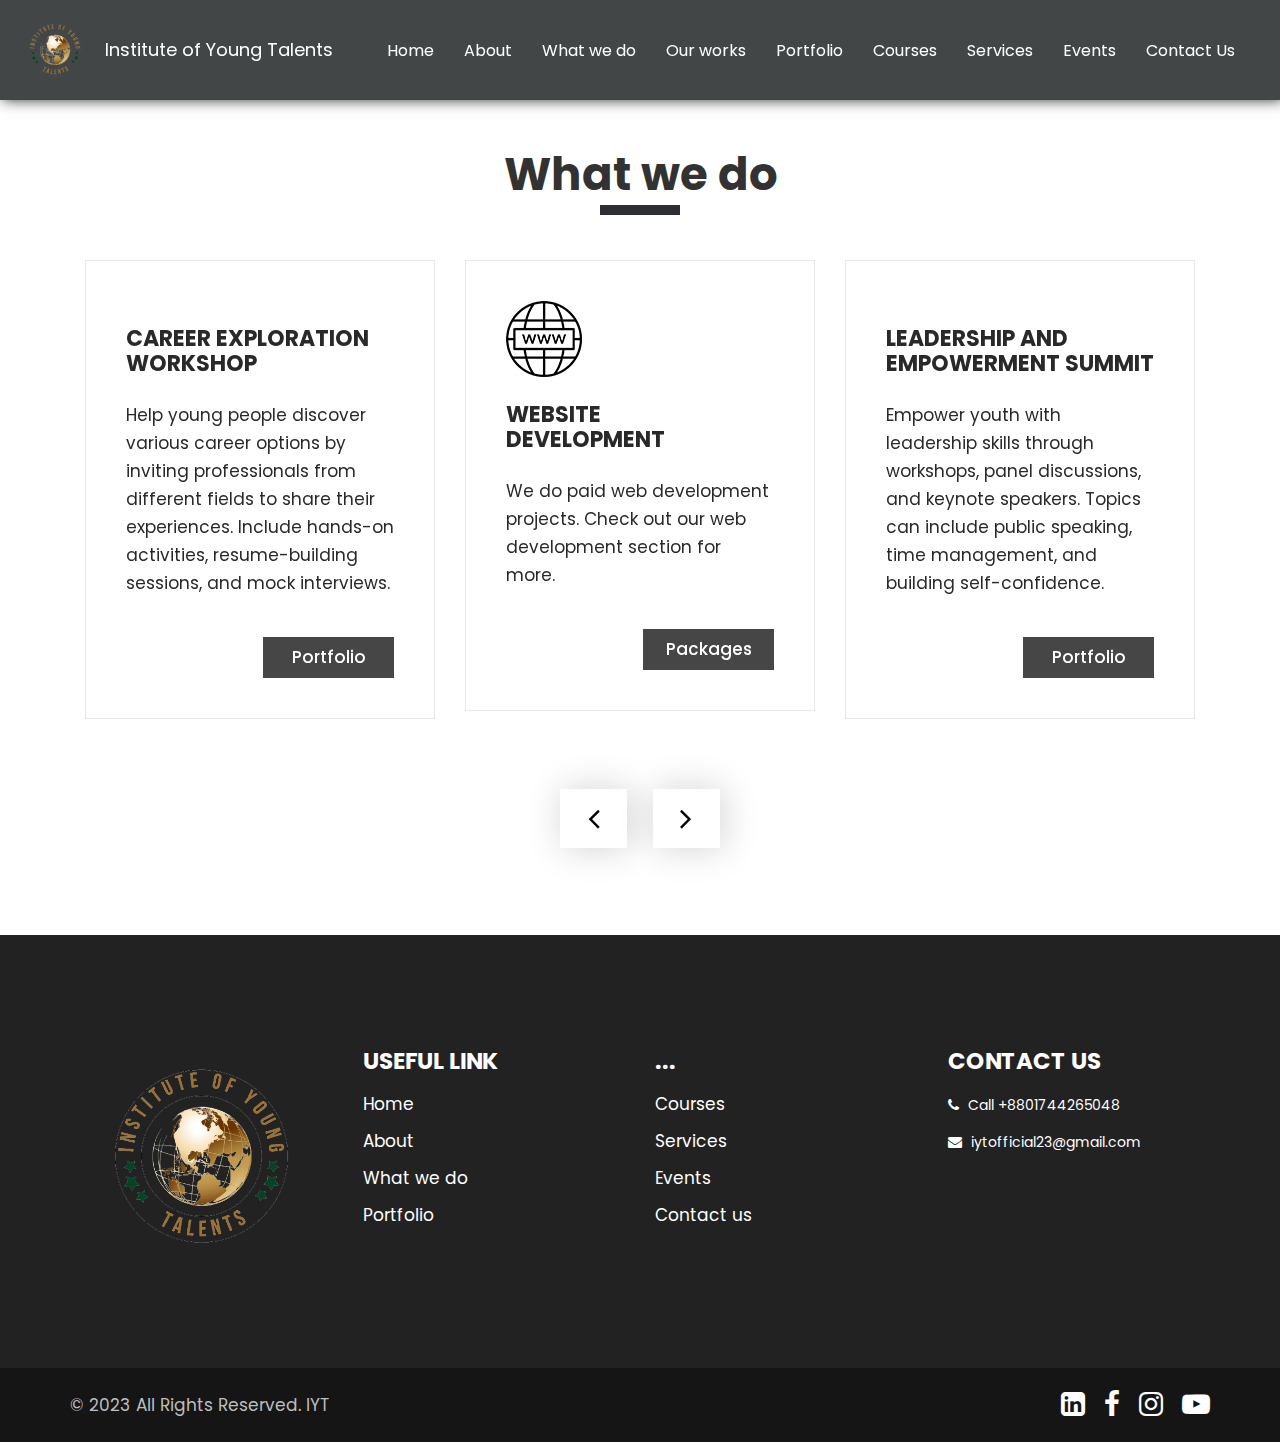
<file: we_do.html>
<!DOCTYPE html>
<html lang="en">

<head>
   <!-- basic -->
   <meta charset="utf-8">
   <meta http-equiv="X-UA-Compatible" content="IE=edge">
   <!-- mobile metas -->
   <meta name="viewport" content="width=device-width, initial-scale=1">
   <meta name="viewport" content="initial-scale=1, maximum-scale=1">
   <!-- site metas -->
   <title>IYT</title>
   <meta name="keywords" content="">
   <meta name="description" content="">
   <meta name="author" content="">
   <!-- bootstrap css -->
   <link rel="stylesheet" href="css/bootstrap.min.css">
   <!-- style css -->
   <link rel="stylesheet" href="css/style.css">
   <!-- responsive-->
   <link rel="stylesheet" href="css/responsive.css">
   <!-- awesome fontfamily -->
   <link rel="stylesheet" href="https://cdnjs.cloudflare.com/ajax/libs/font-awesome/4.7.0/css/font-awesome.min.css">
   <!--[if lt IE 9]>
      <script src="https://oss.maxcdn.com/html5shiv/3.7.3/html5shiv.min.js"></script>
      <script src="https://oss.maxcdn.com/respond/1.4.2/respond.min.js"></script><![endif]-->
   <style>
      .navbar-nav {
         margin-left: auto;
      }

      .navbar-collapse {
         justify-content: flex-end;
      }

      .logo-container {
         display: flex;
         align-items: center;
      }

      .logo-text {
         color: white;
         font-size: 18px;
         margin-left: 10px;
         /* Adjust the margin as needed */
         white-space: nowrap;
         /* Prevent text from wrapping to the next line */
      }
   </style>
</head>
<!-- body -->

<body class="main-layout">

   <!-- header -->
   <header>
      <div class="header">
         <div class="container-fluid">
            <div class="row" style="display: contents;">
               <div class=" col-md-2 col-sm-3 col logo_section">
                  <div class="full">
                     <div class="logo-container">
                        <img src="images/logo.png" style="width: 80px; height: auto;">
                        <span class="logo-text" style="color: white; font-size: 18px;">Institute of Young Talents</span>
                     </div>
                  </div>
               </div>
            </div>
            <div class="col-md-12 col-sm-9">
               <nav class="navigation navbar navbar-expand-md navbar-dark ">
                  <button class="navbar-toggler" type="button" data-toggle="collapse" data-target="#navbarsExample04"
                     aria-controls="navbarsExample04" aria-expanded="false" aria-label="Toggle navigation">
                     <span class="navbar-toggler-icon"></span>
                  </button>
                  <div class="collapse navbar-collapse" id="navbarsExample04">
                     <ul class="navbar-nav mr-auto">
                        <!-- Your navigation links go here -->
                        <li class="nav-item">
                           <a class="nav-link" href="index.html">Home</a>
                        </li>
                        <li class="nav-item">
                           <a class="nav-link" href="about.html">About</a>
                        </li>
                        <li class="nav-item active">
                           <a class="nav-link" href="we_do.html">What we do</a>
                        </li>
                        <li class="nav-item active">
                           <a class="nav-link" href="our_work.html">Our works</a>
                        </li>
                        <li class="nav-item">
                           <a class="nav-link" href="portfolio.html">Portfolio </a>
                        </li>
                        <li class="nav-item">
                           <a class="nav-link" href="courses.html">Courses</a>
                        </li>
                        <li class="nav-item">
                           <a class="nav-link" href="services.html">Services</a>
                        </li>
                        <li class="nav-item">
                           <a class="nav-link" href="event.html">Events</a>
                        </li>
                        <li class="nav-item">
                           <a class="nav-link" href="contact.html">Contact Us</a>
                        </li>
                     </ul>
                  </div>
               </nav>
            </div>
         </div>
      </div>
   </header>
   <script>
      var prevScrollpos = window.pageYOffset;

      window.onscroll = function () {
         var currentScrollPos = window.pageYOffset;

         if (prevScrollpos > currentScrollPos) {
            document.querySelector(".header").style.top = "0";
         } else {
            document.querySelector(".header").style.top = "-100px"; /* Adjust the value as needed */
         }

         prevScrollpos = currentScrollPos;
      };
   </script>
   <!-- end header -->
   <!-- we_do -->
   <div class="we_do">
      <div class="container">
         <div class="row">
            <div class="col-md-12">
               <div class="titlepage text_align_center">
                  <h2>What we do </h2>
               </div>
            </div>
         </div>
         <div class="row">
            <div class="col-md-12">
               <div id="we1" class="carousel slide" data-ride="carousel">
                  <ol class="carousel-indicators">
                     <li data-target="#we1" data-slide-to="0" class="active"></li>
                     <li data-target="#we1" data-slide-to="1"></li>
                     <li data-target="#we1" data-slide-to="2"></li>
                     <li data-target="#we1" data-slide-to="3"></li>
                  </ol>
                  <div class="carousel-inner">
                     <div class="carousel-item active">
                        <div class="container-fluid">
                           <div class="carousel-caption we1_do">
                              <div class="row">
                                 <div class="col-md-4">
                                    <div id="bo_ho" class="we_box text_align_left">


                                       <h3>Career Exploration Workshop</h3>
                                       <p> Help young people discover various career options by inviting professionals
                                          from different fields to share their experiences. Include hands-on activities,
                                          resume-building sessions, and mock interviews.
                                       </p>
                                       <a class="read_more" href="portfolio.html">Portfolio</a>
                                    </div>
                                 </div>
                                 <div class="col-md-4">
                                    <div id="bo_ho" class="we_box text_align_left">
                                       <i><img src="images/we1.png" alt="#" /></i>
                                       <h3>Website <br>Development</h3>
                                       <p>We do paid web development projects. Check out our web development section for
                                          more.
                                       </p>
                                       <a class="read_more" href="webdev.html">Packages</a>
                                    </div>
                                 </div>
                                 <div class="col-md-4">
                                    <div id="bo_ho" class="we_box text_align_left">

                                       <h3>Leadership and Empowerment Summit</h3>
                                       <p>Empower youth with leadership skills through workshops, panel discussions, and
                                          keynote speakers. Topics can include public speaking, time management, and
                                          building self-confidence.

                                       </p>
                                       <a class="read_more" href="portfolio.html">Portfolio</a>
                                    </div>
                                 </div>
                              </div>
                           </div>
                        </div>
                     </div>
                     <div class="carousel-item">
                        <div class="container-fluid">
                           <div class="carousel-caption we1_do">
                              <div class="row">
                                 <div class="col-md-4">
                                    <div id="bo_ho" class="we_box text_align_left">

                                       <h3>STEM Innovation Challenge</h3>
                                       <p>Organize a science, technology, engineering, and math (STEM) competition where
                                          young participants can work on innovative projects. Provide mentors,
                                          resources, and judges to evaluate and reward the best ideas.

                                       </p>
                                       <a class="read_more" href="portfolio.html">Portfolio</a>
                                    </div>
                                 </div>
                                 <div class="col-md-4">
                                    <div id="bo_ho" class="we_box text_align_left">

                                       <h3>Public Speaking Mastery Workshop</h3>
                                       <p>Equip young individuals with the skills and confidence to become effective
                                          public speakers. Offer hands-on training in speech writing, delivery
                                          techniques, overcoming stage fright, and engaging with the audience. Provide
                                          opportunities for participants to practice and receive constructive feedback.

                                       </p>
                                       <a class="read_more" href="portfolio.html">Portfolio</a>
                                    </div>
                                 </div>
                                 <div class="col-md-4">
                                    <div id="bo_ho" class="we_box text_align_left">

                                       <h3>Digital Arts and Graphic Design Bootcamp</h3>
                                       <p>Nurture creativity and digital skills by conducting a bootcamp on digital arts
                                          and graphic design. Cover topics such as using design software, creating
                                          digital illustrations, typography, and visual storytelling. Encourage
                                          participants to work on projects and showcase their artwork.

                                       </p>
                                       <a class="read_more" href="portfolio.html">Portfolio</a>
                                    </div>
                                 </div>
                              </div>
                           </div>
                        </div>
                     </div>
                     <div class="carousel-item">
                        <div class="container-fluid">
                           <div class="carousel-caption we1_do">
                              <div class="row">
                                 <div class="col-md-4">
                                    <div id="bo_ho" class="we_box text_align_left">

                                       <h3>Youth Mental Health Awareness Seminar</h3>
                                       <p> Address the importance of mental health by organizing a seminar with mental
                                          health professionals. Offer workshops on stress management, coping strategies,
                                          and creating a supportive environment.

                                       </p>
                                       <a class="read_more" href="portfolio.html">Read More</a>
                                    </div>
                                 </div>



                              </div>
                           </div>
                        </div>
                     </div>
                  </div>
                  <a class="carousel-control-prev" href="#we1" role="button" data-slide="prev">
                     <i class="fa fa-angle-left" aria-hidden="true"></i>
                     <span class="sr-only">Previous</span>
                  </a>
                  <a class="carousel-control-next" href="#we1" role="button" data-slide="next">
                     <i class="fa fa-angle-right" aria-hidden="true"></i>
                     <span class="sr-only">Next</span>
                  </a>
               </div>
            </div>
         </div>
      </div>
   </div>
   <!-- end we_do -->
   <!-- footer -->
   <footer>
      <div class="footer">
         <div class="container">
            <div class="row">
               <div class="col-md-3">
                  <a class="logo_footer" href="index.html"><img src="images/logo_footer.png" alt="logo" /></a>
               </div>

               <div class="col-md-3 col-sm-6">
                  <div class="Informa helpful">
                     <h3>Useful Link</h3>
                     <ul>
                        <li><a href="index.html">Home</a></li>
                        <li><a href="about.html">About</a></li>
                        <li><a href="we_do.html">What we do</a></li>
                        <li><a href="portfolio.html">Portfolio</a></li>
                     </ul>
                  </div>
               </div>
               <div class="col-md-3 col-sm-6">
                  <div class="Informa helpful">
                     <h3> ...</h3>
                     <ul>
                        <li><a href="courses.html">Courses</a></li>
                        <li><a href="services.html">Services</a></li>
                        <li><a href="event.html">Events</a></li>
                        <li><a href="contact.html">Contact us</a></li>
                     </ul>
                  </div>
               </div>
               <div class="col-md-3 col-sm-6">
                  <div class="Informa conta">
                     <h3>contact Us</h3>
                     <ul>
                        <li> <a href="javascript:void(0);" onclick="copyToClipboard('+8801744265048')"><i
                                 class="fa fa-phone" aria-hidden="true"></i> Call
                              +8801744265048
                           </a>
                        </li>
                        <li><a href="javascript:void(0);" onclick="copyToClipboard('iytofficial23@gmail.com')"><i
                                 class="fa fa-envelope" aria-hidden="true"></i>
                              iytofficial23@gmail.com
                           </a>
                        </li>
                     </ul>
                  </div>
               </div>
            </div>
         </div>
         <div class="copyright text_align_left">
            <div class="container">
               <div class="row d_flex">
                  <div class="col-md-6">
                     <p>© 2023 All Rights Reserved. <a href="index.html"> IYT </a></p>
                  </div>
                  <div class="col-md-6">
                     <ul class="social_icon text_align_center">
                        <li> <a target="_blank"
                              href="https://www.linkedin.com/company/institute-of-young-talents-iyt/"><i
                                 class="fa fa-linkedin-square" aria-hidden="true"></i></a>
                        </li>
                        <li> <a href="https://www.facebook.com/profile.php?id=100089198381348" target="_blank"><i
                                 class="fa fa-facebook-f"></i></a></li>
                        <li> <a
                              href="https://www.instagram.com/iyt_today?utm_source=ig_web_button_share_sheet&igsh=ZDNlZDc0MzIxNw=="
                              target="_blank"><i class="fa fa-instagram" aria-hidden="true"></i></a></li>
                        <li> <a href="https://www.youtube.com/@instituteofyoungtalents" target="_blank"><i
                                 class="fa fa-youtube-play" aria-hidden="true"></i></a></li>
                     </ul>
                  </div>
               </div>
            </div>
         </div>
      </div>
   </footer>
   <!-- end footer -->
   <!-- Javascript files-->
   <script src="js/jquery.min.js"></script>
   <script src="js/bootstrap.bundle.min.js"></script>
   <script src="js/jquery-3.0.0.min.js"></script>
   <script src="js/custom.js"></script>
   <script>
      function copyToClipboard(text) {
         var textArea = document.createElement("textarea");
         textArea.value = text;
         document.body.appendChild(textArea);
         textArea.select();
         document.execCommand('copy');
         document.body.removeChild(textArea);
         alert("Copied to clipboard: " + text);
      }
   </script>
</body>

</html>
</file>
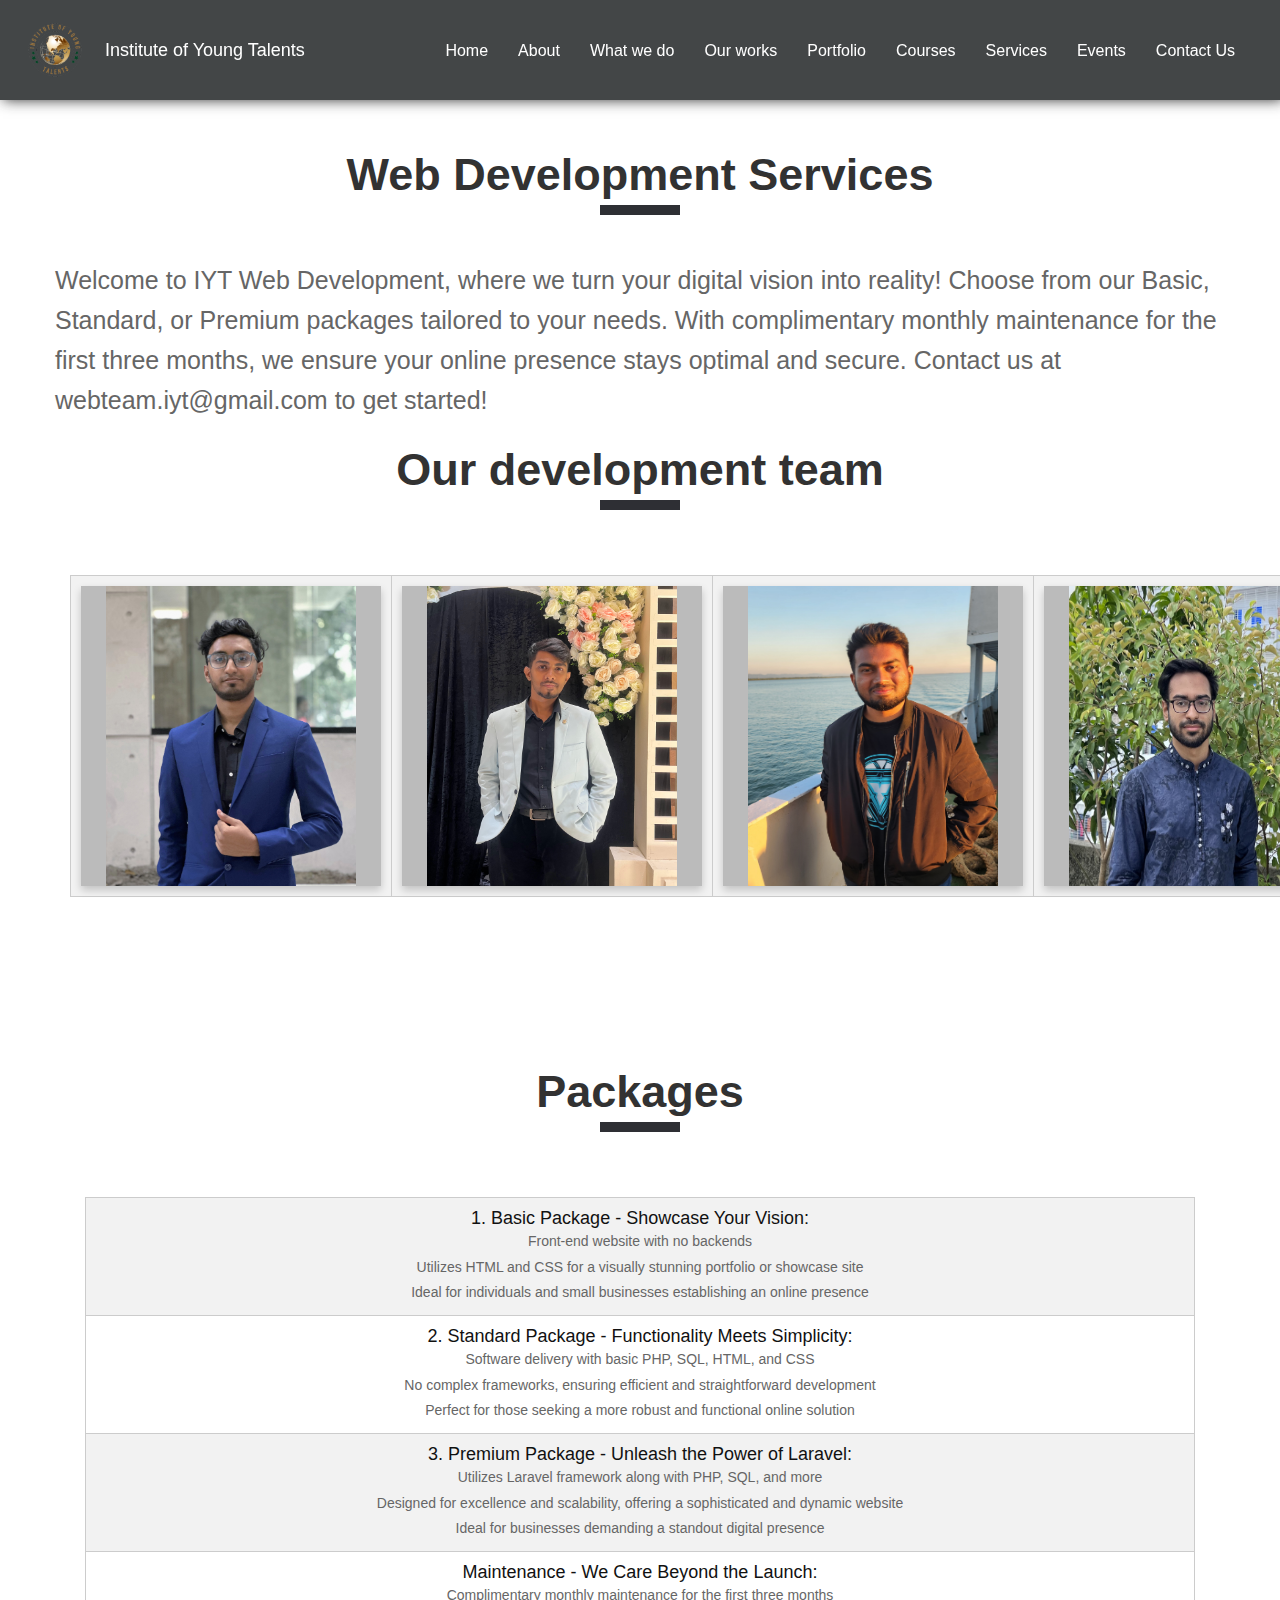
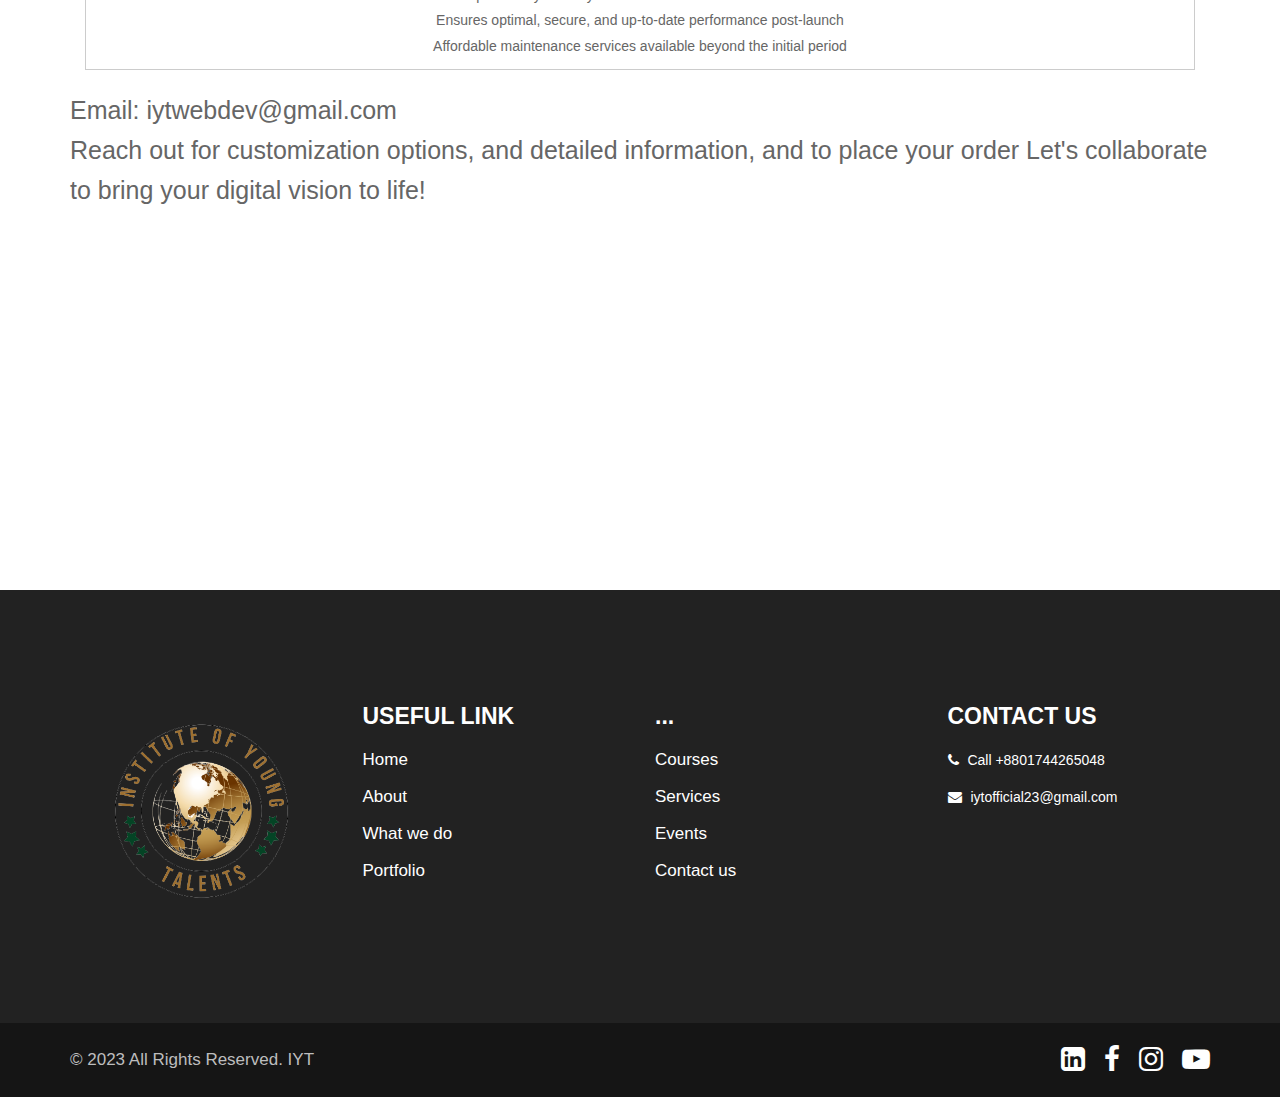
<file: webdev.html>
<!DOCTYPE html>
<html lang="en">

<head>
   <!-- basic -->
   <meta charset="utf-8">
   <meta http-equiv="X-UA-Compatible" content="IE=edge">
   <!-- mobile metas -->
   <meta name="viewport" content="width=device-width, initial-scale=1">
   <meta name="viewport" content="initial-scale=1, maximum-scale=1">
   <!-- site metas -->
   <title>ABOUT US</title>
   <meta name="keywords" content="">
   <meta name="description" content="">
   <meta name="author" content="">
   <!-- bootstrap css -->
   <link rel="stylesheet" href="css/bootstrap.min.css">
   <!-- style css -->
   <link rel="stylesheet" href="css/style.css">
   <!-- responsive-->
   <link rel="stylesheet" href="css/responsive.css">
   <!-- awesome fontfamily -->
   <link rel="stylesheet" href="https://cdnjs.cloudflare.com/ajax/libs/font-awesome/4.7.0/css/font-awesome.min.css">
   <!--[if lt IE 9]>
      <script src="https://oss.maxcdn.com/html5shiv/3.7.3/html5shiv.min.js"></script>
      <script src="https://oss.maxcdn.com/respond/1.4.2/respond.min.js"></script><![endif]-->

   <!--demo-->
   <style>
      body {
         font-family: Arial, Helvetica, sans-serif;
      }

      .flip-card {
         background-color: transparent;
         width: 300px;
         height: 300px;
         perspective: 1000px;
      }

      .flip-card-inner {
         position: relative;
         width: 100%;
         height: 100%;
         text-align: center;
         transition: transform 0.6s;
         transform-style: preserve-3d;
         box-shadow: 0 4px 8px 0 rgba(0, 0, 0, 0.2);
      }

      .flip-card:hover .flip-card-inner {
         transform: rotateY(180deg);
      }

      .flip-card-front,
      .flip-card-back {
         position: absolute;
         width: 100%;
         height: 100%;
         -webkit-backface-visibility: hidden;
         backface-visibility: hidden;
      }

      .flip-card-front {
         background-color: #bbb;
         color: black;
      }

      .flip-card-back {
         background-color: #bbb;
         color: white;
         transform: rotateY(180deg);
      }

      table {
         width: 100%;
         border-collapse: collapse;
         margin: 20px auto;
      }

      td {
         border: 1px solid #ccc;
         padding: 10px;
         text-align: center;
      }

      tr:nth-child(odd) {
         background-color: #f2f2f2;
      }

      /* Responsive CSS */
      @media (max-width: 600px) {
         td {
            padding: 5px;
         }
      }

      .logo-container {
         display: flex;
         align-items: center;
      }

      .logo-text {
         color: white;
         font-size: 18px;
         margin-left: 10px;
         /* Adjust the margin as needed */
         white-space: nowrap;
         /* Prevent text from wrapping to the next line */
      }
   </style>
   <!-- demo end-->
</head>



<!-- body -->

<body class="main-layout">

   <!-- header -->
   <header>
      <div class="header">
         <div class="container-fluid">
            <div class="row" style="display: contents;">
               <div class=" col-md-2 col-sm-3 col logo_section">
                  <div class="full">
                     <div class="logo-container">
                        <img src="images/logo.png" style="width: 80px; height: auto;">
                        <span class="logo-text" style="color: white; font-size: 18px;">Institute of Young Talents</span>
                     </div>
                  </div>
               </div>
            </div>
            <div class="col-md-12 col-sm-9">
               <nav class="navigation navbar navbar-expand-md navbar-dark ">
                  <button class="navbar-toggler" type="button" data-toggle="collapse" data-target="#navbarsExample04"
                     aria-controls="navbarsExample04" aria-expanded="false" aria-label="Toggle navigation">
                     <span class="navbar-toggler-icon"></span>
                  </button>
                  <div class="collapse navbar-collapse" id="navbarsExample04">
                     <ul class="navbar-nav mr-auto">
                        <!-- Your navigation links go here -->
                        <li class="nav-item">
                           <a class="nav-link" href="index.html">Home</a>
                        </li>
                        <li class="nav-item">
                           <a class="nav-link" href="about.html">About</a>
                        </li>
                        <li class="nav-item active">
                           <a class="nav-link" href="we_do.html">What we do</a>
                        </li>
                        <li class="nav-item active">
                           <a class="nav-link" href="our_work.html">Our works</a>
                        </li>
                        <li class="nav-item">
                           <a class="nav-link" href="portfolio.html">Portfolio </a>
                        </li>
                        <li class="nav-item">
                           <a class="nav-link" href="courses.html">Courses</a>
                        </li>
                        <li class="nav-item">
                           <a class="nav-link" href="services.html">Services</a>
                        </li>
                        <li class="nav-item">
                           <a class="nav-link" href="event.html">Events</a>
                        </li>
                        <li class="nav-item">
                           <a class="nav-link" href="contact.html">Contact Us</a>
                        </li>
                     </ul>
                  </div>
               </nav>
            </div>
         </div>
      </div>
   </header>
   <script>
      var prevScrollpos = window.pageYOffset;

      window.onscroll = function () {
         var currentScrollPos = window.pageYOffset;

         if (prevScrollpos > currentScrollPos) {
            document.querySelector(".header").style.top = "0";
         } else {
            document.querySelector(".header").style.top = "-100px"; /* Adjust the value as needed */
         }

         prevScrollpos = currentScrollPos;
      };
   </script>
   <!-- end header -->
   <div class="we_do">
      <div class="container">
         <div class="row">
            <div class="col-md-12">
               <div class="titlepage text_align_center">
                  <h2>Web Development Services </h2>
               </div>
            </div>
         </div>
         <div class="about-us-text">
            <div class="row">
               <div id="bo_ho">
                  <p style="font-size: 25px; line-height: 1.6;">
                     Welcome to IYT Web Development, where we turn your digital vision into reality! Choose from our
                     Basic, Standard, or Premium packages tailored to your needs. With complimentary monthly maintenance
                     for the first three months, we ensure your online presence stays optimal and secure. Contact us at
                     webteam.iyt@gmail.com to get started!
                  </p>
               </div>
            </div>
         </div>
         <br>
         <div class="row">
            <div class="col-md-12">
               <div class="titlepage text_align_center">
                  <h2>Our development team </h2>
               </div>
            </div>
         </div>
         <table>
            <tr>
               <td>
                  <div class="flip-card">
                     <div class="flip-card-inner">
                        <div class="flip-card-front">
                           <img src="images/shihab2.jpg" alt="Avatar" style="width:250px;height:300px;">
                        </div>
                        <div class="flip-card-back">
                           <h1>Shihab Muhtasim</h1>
                           <p>Head of Web Development</p>
                           <p>Brac University, CSE</p>
                           <p>Experties: Laravel, SQL, MySQL, HTML, CSS, PHP, React Native frontend, MongoDB</p>
                           <p></p>
                        </div>
                     </div>
                  </div>
               </td>

               <td>
                  <div class="flip-card">
                     <div class="flip-card-inner">
                        <div class="flip-card-front">
                           <img src="images/abtahi.jpg" alt="Avatar" style="width:250px;height:300px;">
                        </div>
                        <div class="flip-card-back">
                           <h1>Abtahi Noor</h1>
                           <p>Founder</p>
                           <p>Brac University, CSE</p>
                           <p>Experties: MySQL, HTML, CSS, PHP</p>
                           <p></p>
                        </div>
                     </div>
                  </div>
               </td>
               <td>
                  <div class="flip-card">
                     <div class="flip-card-inner">
                        <div class="flip-card-front">
                           <img src="images/prokriti.jpg" alt="prokriti" style="width:250px;height:300px;">
                        </div>
                        <div class="flip-card-back">
                           <h1>Hasin Arman Prokriti</h1>
                           <p>Web developer</p>
                           <p>Brac University, CSE</p>
                           <p>Experties:</p>
                           <p>HTML, CSS, Python, PHP, Laravel</p>
                        </div>
                     </div>
                  </div>
               </td>
               <td>
                  <div class="flip-card">
                     <div class="flip-card-inner">
                        <div class="flip-card-front">
                           <img src="images/ridwan.png" alt="ridwan" style="width:250px;height:300px;">
                        </div>
                        <div class="flip-card-back">
                           <h1>Ridwan Noor Tasin</h1>
                           <p>Web developer</p>
                           <p>Brac University, CSE</p>
                           <p>Experties: MySQL, HTML, CSS, PHP, React, Express, MongoDB</p>
                           <p></p>
                        </div>
                     </div>
                  </div>
               </td>
            </tr>
         </table>
         <div class="we_do">
            <div class="container">
               <div class="row">
                  <div class="col-md-12">
                     <div class="titlepage text_align_center">
                        <h2>Packages </h2>
                     </div>
                  </div>
               </div>
               <!-- Add your web development services content here -->
               <table>
                  <tr>
                     <td>
                        <h3>1. Basic Package - Showcase Your Vision:</h3>
                        <ul>
                           <li>Front-end website with no backends</li>
                           <li>Utilizes HTML and CSS for a visually stunning portfolio or showcase site</li>
                           <li>Ideal for individuals and small businesses establishing an online presence</li>
                        </ul>
                     </td>
                  </tr>
                  <tr>
                     <td>
                        <h3>2. Standard Package - Functionality Meets Simplicity:</h3>
                        <ul>
                           <li>Software delivery with basic PHP, SQL, HTML, and CSS</li>
                           <li>No complex frameworks, ensuring efficient and straightforward development</li>
                           <li>Perfect for those seeking a more robust and functional online solution</li>
                        </ul>
                     </td>
                  </tr>
                  <tr>
                     <td>
                        <h3>3. Premium Package - Unleash the Power of Laravel:</h3>
                        <ul>
                           <li>Utilizes Laravel framework along with PHP, SQL, and more</li>
                           <li>Designed for excellence and scalability, offering a sophisticated and dynamic website
                           </li>
                           <li>Ideal for businesses demanding a standout digital presence</li>
                        </ul>
                     </td>
                  </tr>
                  <tr>
                     <td>
                        <h3>Maintenance - We Care Beyond the Launch:</h3>
                        <ul>
                           <li>Complimentary monthly maintenance for the first three months</li>
                           <li>Ensures optimal, secure, and up-to-date performance post-launch</li>
                           <li>Affordable maintenance services available beyond the initial period</li>
                        </ul>
                     </td>
                  </tr>
               </table>
               <div class="about-us-text">
                  <div class="row">
                     <div id="bo_ho">
                        <p style="font-size: 25px; line-height: 1.6;">
                           Email: iytwebdev@gmail.com </br>
                           Reach out for customization options, and detailed information, and to place your order
                           Let's collaborate to bring your digital vision to life!
                        </p>
                     </div>
                  </div>
               </div>
            </div>
         </div>
      </div>
   </div>

   <!-- footer -->
   <footer>
      <div class="footer">
         <div class="container">
            <div class="row">
               <div class="col-md-3">
                  <a class="logo_footer" href="index.html"><img src="images/logo_footer.png" alt="logo" /></a>
               </div>

               <div class="col-md-3 col-sm-6">
                  <div class="Informa helpful">
                     <h3>Useful Link</h3>
                     <ul>
                        <li><a href="index.html">Home</a></li>
                        <li><a href="about.html">About</a></li>
                        <li><a href="we_do.html">What we do</a></li>
                        <li><a href="portfolio.html">Portfolio</a></li>
                     </ul>
                  </div>
               </div>
               <div class="col-md-3 col-sm-6">
                  <div class="Informa helpful">
                     <h3> ...</h3>
                     <ul>
                        <li><a href="courses.html">Courses</a></li>
                        <li><a href="services.html">Services</a></li>
                        <li><a href="event.html">Events</a></li>
                        <li><a href="contact.html">Contact us</a></li>
                     </ul>
                  </div>
               </div>
               <div class="col-md-3 col-sm-6">
                  <div class="Informa conta">
                     <h3>contact Us</h3>
                     <ul>
                        <li> <a href="javascript:void(0);" onclick="copyToClipboard('+8801744265048')"><i
                                 class="fa fa-phone" aria-hidden="true"></i> Call
                              +8801744265048
                           </a>
                        </li>
                        <li><a href="javascript:void(0);" onclick="copyToClipboard('iytofficial23@gmail.com')"><i
                                 class="fa fa-envelope" aria-hidden="true"></i>
                              iytofficial23@gmail.com
                           </a>
                        </li>
                     </ul>
                  </div>
               </div>
            </div>
         </div>
         <div class="copyright text_align_left">
            <div class="container">
               <div class="row d_flex">
                  <div class="col-md-6">
                     <p>© 2023 All Rights Reserved. <a href="index.html"> IYT </a></p>
                  </div>
                  <div class="col-md-6">
                     <ul class="social_icon text_align_center">
                        <li> <a target="_blank"
                              href="https://www.linkedin.com/company/institute-of-young-talents-iyt/"><i
                                 class="fa fa-linkedin-square" aria-hidden="true"></i></a>
                        </li>
                        <li> <a href="https://www.facebook.com/profile.php?id=100089198381348" target="_blank"><i
                                 class="fa fa-facebook-f"></i></a></li>
                        <li> <a
                              href="https://www.instagram.com/iyt_today?utm_source=ig_web_button_share_sheet&igsh=ZDNlZDc0MzIxNw=="
                              target="_blank"><i class="fa fa-instagram" aria-hidden="true"></i></a></li>
                        <li> <a href="https://www.youtube.com/@instituteofyoungtalents" target="_blank"><i
                                 class="fa fa-youtube-play" aria-hidden="true"></i></a></li>
                     </ul>
                  </div>
               </div>
            </div>
         </div>
      </div>
   </footer>
   <!-- end footer -->
   <!-- Javascript files-->
   <script src="js/jquery.min.js"></script>
   <script src="js/bootstrap.bundle.min.js"></script>
   <script src="js/jquery-3.0.0.min.js"></script>
   <script src="js/custom.js"></script>
   <script>
      function copyToClipboard(text) {
         var textArea = document.createElement("textarea");
         textArea.value = text;
         document.body.appendChild(textArea);
         textArea.select();
         document.execCommand('copy');
         document.body.removeChild(textArea);
         alert("Copied to clipboard: " + text);
      }
   </script>
</body>

</html>
</file>
<file: css/style.css>
/*--------------------------------------------------------------------- 
File Name: style.css 
---------------------------------------------------------------------*/


/*--------------------------------------------------------------------- 
import Fonts 
---------------------------------------------------------------------*/

@import url('https://fonts.googleapis.com/css?family=Rajdhani:300,400,500,600,700');
@import url('https://fonts.googleapis.com/css?family=Poppins:100,100i,200,200i,300,300i,400,400i,500,500i,600,600i,700,700i,800,800i,900,900i');
@import url('https://fonts.googleapis.com/css?family=Raleway:100,100i,200,200i,300,300i,400,400i,500,500i,600,600i,700,700i,800,800i,900,900i');
@import url('https://fonts.googleapis.com/css?family=Open+Sans:400,600,600i,700,700i,800,800i&display=swap');

/*--------------------------------------------------------------------- import Files ---------------------------------------------------------------------*/

@import url(font-awesome.min.css);
@import url(owl.carousel.min.css);

/*--------------------------------------------------------------------- 
basic 
---------------------------------------------------------------------*/

body {
     color: #666666;
     font-size: 14px;
     font-family: 'Poppins', sans-serif;
     line-height: 1.80857;
     font-weight: normal;
}

a {
     color: #1f1f1f;
     text-decoration: none !important;
     outline: none !important;
     -webkit-transition: all .3s ease-in-out;
     -moz-transition: all .3s ease-in-out;
     -ms-transition: all .3s ease-in-out;
     -o-transition: all .3s ease-in-out;
     transition: all .3s ease-in-out;
}

h1,
h2,
h3,
h4,
h5,
h6 {
     letter-spacing: 0;
     font-weight: normal;
     position: relative;
     padding: 0;
     font-weight: normal;
     line-height: normal;
     color: #111111;
     margin: 0
}

h1 {
     font-size: 24px
}

h2 {
     font-size: 22px
}

h3 {
     font-size: 18px
}

h4 {
     font-size: 16px
}

h5 {
     font-size: 14px
}

h6 {
     font-size: 13px
}

*,
*::after,
*::before {
     -webkit-box-sizing: border-box;
     -moz-box-sizing: border-box;
     box-sizing: border-box;
}

h1 a,
h2 a,
h3 a,
h4 a,
h5 a,
h6 a {
     color: #212121;
     text-decoration: none !important;
     opacity: 1
}

button:focus {
     outline: none;
}

ul,
li,
ol {
     margin: 0px;
     padding: 0px;
     list-style: none;
}

p {
     margin: 0px;
     padding: 0;
     font-weight: 400;
     font-size: 17px;
     line-height: 28px;
}

a {
     color: #222222;
     text-decoration: none;
     outline: none !important;
}

a,
.btn {
     text-decoration: none !important;
     outline: none !important;
     -webkit-transition: all .3s ease-in-out;
     -moz-transition: all .3s ease-in-out;
     -ms-transition: all .3s ease-in-out;
     -o-transition: all .3s ease-in-out;
     transition: all .3s ease-in-out;
}

img {
     max-width: 100%;
     height: auto;
}

:focus {
     outline: 0;
}

.btn-custom {
     margin-top: 20px;
     background-color: transparent !important;
     border: 2px solid #ddd;
     padding: 12px 40px;
     font-size: 16px;
}

.lead {
     font-size: 18px;
     line-height: 30px;
     color: #767676;
     margin: 0;
     padding: 0;
}

.form-control:focus {
     border-color: #ffffff !important;
     box-shadow: 0 0 0 .2rem rgba(255, 255, 255, .25);
}

.navbar-form input {
     border: none !important;
}

.badge {
     font-weight: 500;
}

blockquote {
     margin: 20px 0 20px;
     padding: 30px;
}

button {
     border: 0;
     margin: 0;
     padding: 0;
     cursor: pointer;
}

.full {
     width: 100%;
     float: left;
     margin: 0;
     padding: 0;
}

.titlepage {
     padding-bottom: 60px;
}

.titlepage::before {
     content: "";
     position: absolute;
     border: #fff solid 5px;
     border-width: 5px;
     width: 80px;
     z-index: 999;
     margin: 0 auto;
     left: 0;
     right: 0;
     top: 55px;
}

.titlepage h2 {
     font-size: 45px;
     font-weight: bold;
     line-height: 50px;
     color: #323232;
}

.read_more {
     display: inline-block;
     background: #6dcff6;
     color: #fff;
     max-width: 215px;
     height: 61px;
     line-height: 61px;
     width: 100%;
     font-size: 17px;
     text-align: center;
     font-weight: 500;
     transition: ease-in all 0.5s;
}

.read_more:hover {
     background: #0e0b01;
     color: #fff;
     transition: ease-in all 0.5s;
}

.img_responsive {
     max-width: 100%;
}

.text_align_center {
     text-align: center;
}

.text_align_left {
     text-align: left;
}

.text_align_right {
     text-align: right;
}

.d_flex {
     display: flex;
     align-items: center;
     flex-wrap: wrap;
}

.container {
     max-width: 1170px;
}


/*---------------------------- 
loader  
----------------------------*/
/* 
.loader_bg {
     position: fixed;
     z-index: 9999999;
     background: #fff;
     width: 100%;
     height: 100%;
}

.loader {
     height: 100%;
     width: 100%;
     position: absolute;
     left: 0;
     top: 0;
     display: flex;
     justify-content: center;
     align-items: center;
}

.loader img {
     width: 280px;
} */


/*--------------------------------------------------------------------- 
header 
---------------------------------------------------------------------*/

/* .header {
     width: 100%;
     background: rgba(39, 43, 44, 0.87);
     height: 65 px;
     padding: 10px 0px;
     position: absolute;
     z-index: 999;
     box-shadow: 3px 0 13px rgba(30, 30, 30, 0.90);
} */
.header {
     width: 100%;
     background: rgba(39, 43, 44, 0.87);
     height: 100px;
     padding: 10px 0px;
     position: fixed;
     /* Change from absolute to fixed */
     top: 0;
     z-index: 999;
     box-shadow: 3px 0 13px rgba(30, 30, 30, 0.90);
     transition: top 0.3s;
     /* Add a smooth transition effect */
}

.logo_section {
     padding: 0px;
}

.logo_section img {
     width: 80px;
     height: auto;
}

.navbar-nav {
     margin-left: auto;
}

.navbar-collapse {
     justify-content: flex-end;
}

/*--------------------------------------------------------------------- 
menu section
---------------------------------------------------------------------*/

.navigation.navbar {
     float: right;
     padding: 0;
}

.navigation.navbar-dark .navbar-nav .nav-link {
     padding: 30px 15px;
     color: #fff;
     font-size: 16px;
     line-height: 20px;
     font-weight: 400;
}

.navigation.navbar-dark .navbar-nav .nav-link:focus,
.navigation.navbar-dark .navbar-nav .nav-link:hover {
     color: #fff;
}

.navigation.navbar-dark .navbar-nav .active>.nav-link,
.navigation.navbar-dark .navbar-nav .nav-link.active,
.navigation.navbar-dark .navbar-nav .nav-link.show,
.navigation.navbar-dark .navbar-nav .show>.nav-link {
     color: #fff;
}

.di_no {
     display: none;
}

ul.email {
     padding-top: 1px;
     display: flex;
     align-items: center;
     justify-content: flex-end;
     flex-wrap: wrap;
}

ul.email li {
     padding: 0px 35px;
}

ul.email li:nth-child(2) {
     padding-right: 0;
}

ul.email li a {
     font-size: 17px;
     color: #fff;
}

ul.email li i {
     color: #fff;
     font-size: 19px;
}


/** banner_main **/

#top_section {
     background-image: url(../images/home_bg.JPG);
     background-size: cover;
     background-repeat: no-repeat;
     padding-top: 150px;
     position: relative;
     height: 132vh;
     background-position: center;
}

#myCarousel .carousel-indicators {
     bottom: -50px;
     margin-left: 11px;
     right: inherit;
}

#myCarousel .carousel-indicators .active {
     background: #0e0b01;
}

#myCarousel .carousel-indicators li {
     cursor: pointer;
     background: #fff;
     border-radius: 40px;
     width: 22px;
     height: 22px;
}

#myCarousel a.carousel-control-next,
#myCarousel a.carousel-control-prev {
     display: none;
}

.relative {
     position: inherit;
     bottom: 0;
     padding: 0;
}

.bluid {
     margin-top: 10px;
     font-family: 'Open Sans', sans-serif;
     text-align: left;
}

.banner_main .bluid h1 {
     color: #fff;
     font-size: 100px;
     line-height: 110px;
     font-weight: bold;
     padding-bottom: 25px;
}

.banner_main .bluid p {
     color: #fff;
     line-height: 25px;
     font-weight: 500;
     padding-bottom: 50px;
     font-size: 17px;
}

.banner_main .bluid .read_more {
     margin-right: 8px;
     background: #fff;
     color: #000;
}

.banner_main .bluid .read_more:hover {
     color: #fff;
     background: #0e0b01;
}


/** we_do **/

.we_do {
     background: #fff;
     padding: 150px 0 190px 0;
}

.we_do .titlepage::before {
     border: #2e2f34 solid 5px;
}

.we1_do {
     position: inherit;
     padding: 0;
}

#bo_ho:hover {
     border: #292a2c solid 1px;
     transition: ease-in all 0.5s;
}

.we_box {
     border: #e6e7e8 solid 1px;
     transition: ease-in all 0.5s;
     padding: 40px;
     margin-bottom: 26px;
}

.we_box h3 {
     color: #292929;
     font-size: 22px;
     font-weight: bold;
     line-height: 25px;
     text-transform: uppercase;
     padding-top: 25px;
}

.we_box h3 img {
     float: right;
}

.we_box p {
     color: #292929;
     padding-top: 25px;
     display: block;
     padding-bottom: 40px;
}

.we_box .read_more {
     max-width: 131px;
     height: 41px;
     line-height: 41px;
     margin: 0 auto;
     display: block;
     margin-right: 0;
     background: #464646;
}

#we1 .carousel-indicators {
     display: none;
}

#we1 a.carousel-control-next,
#we1 a.carousel-control-prev {
     background: #ffffff;
     width: 67px;
     height: 59px;
     top: 109%;
     opacity: 1;
     font-size: 33px;
     color: #000000;
     box-shadow: 3px 0 36px rgba(30, 30, 30, 0.2);
}

#we1 a.carousel-control-prev {
     left: 43%;
}

#we1 a.carousel-control-next {
     right: 43%;
}

#we1 a.carousel-control-next:focus,
#we1 a.carousel-control-next:hover,
#we1 a.carousel-control-prev:focus,
#we1 a.carousel-control-prev:hover {
     background: #464646;
     color: #fff;
     opacity: 1;
}


/** end we_do **/


/** about **/

.about {
     background: url(../images/about_bg.jpg);
     background-position: center;
     background-repeat: no-repeat;
     background-size: cover;
     height: 100vh;
     padding: 90px 0;
}

.about .titlepage::before {
     border: #fff solid 5px;
}

.about .titlepage {
     padding-bottom: 0;
     margin-bottom: 0px;
}

.about .titlepage h2 {
     color: #fff;
}

.about .titlepage p {
     line-height: 28px;
     padding-top: 20px;
     color: #fff;
     font-size: 17px;
}


/** end about **/


/** portfolio **/

.portfolio {
     padding-top: 150px;
     padding-bottom: 90px;
     background: #fff;
}

.portfolio .titlepage::before {
     right: inherit;
     border: #2e2f34 solid 5px;
     left: 15px;
}

.portfolio_main {
     margin-bottom: 30px;
     transition: ease-in all 0.5s;
}

.portfolio_main figure {
     margin: 0;
     position: relative;
     overflow: hidden;
}

#ho_nf:hover {
     box-shadow: 3px 0 20px rgba(30, 30, 30, 0.31);
     transition: ease-in all 0.5s;
}

#ho_nf:hover .portfolio_text {
     height: 420px;
     transition: ease-in all 0.5s;
     padding: 40px 40px;
}

#ho_nf:hover .li_icon {
     margin-top: -65px;
     transition: ease-in all 0.7s;
}

.portfolio_text {
     cursor: pointer;
     position: absolute;
     transition: ease-in all 0.5s;
     bottom: 0;
     height: 0;
     background: #fff;
     overflow: initial;
}

.li_icon {
     display: flex;
     transition: ease-in all 0.7s;
     z-index: 99999999999999999999999;
     position: absolute;
}

.li_icon a {
     background: #fff;
     width: 60px;
     height: 60px;
     border-radius: 50px;
     display: flex;
     align-items: center;
     justify-content: center;
     color: #3a404e;
     box-shadow: 3px 0 9px rgba(30, 30, 30, 0.09);
}

.li_icon a:hover {
     background: #0f1012;
     color: #fff;
}

.portfolio_text h3 {
     color: #0c0c0d;
     font-size: 24px;
     line-height: 30px;
     font-weight: bold;
     padding-bottom: 15px;
}

.portfolio_text p {
     color: #031330;
     font-size: 17px;
     line-height: 30px;
     padding-bottom: 15px;
}

.portfolio .read_more {
     margin: 0 auto;
     display: block;
     background: #252525;
     margin-top: 30px;
}

.portfolio .read_more:hover {
     background: #464646c7;
}


/* end portfolio */


/* chose */

.chose {
     padding: 90px 0 60px 0;
     background: #323232;
}

.chose .titlepage::before {
     right: inherit;
     left: 15px;
}

.chose .titlepage h2 {
     color: #fff;
}

.chose.chose .titlepage p {
     color: #fff;
     padding-top: 15px;
}

.chose_box {
     margin-bottom: 30px;
}

.chose_box h3 {
     padding-top: 20px;
     color: #fff;
     font-weight: bold;
     font-size: 30px;
     line-height: 35px;
}

.chose_box strong {
     display: block;
     color: #fff;
     font-weight: bold;
     font-size: 48px;
     line-height: 60px;
     padding-bottom: 30px;
}

.chose_box .read_more {
     background: #fff;
     color: #323232;
     max-width: 176px;
     line-height: 47px;
     height: 47px;
}

.chose_box .read_more:hover {
     background: #0e0b01;
     color: #fff;
}


/** end chose **/


/** contact section **/

.contact {
     background: #fefeff;
     padding: 90px 0;
}

.contact .titlepage::before {
     right: inherit;
     border: #2e2f34 solid 5px;
     left: 15px;
}

.main_form .contactus {
     border: #d2d2d3 solid 1px;
     padding: 0 15px;
     margin-bottom: 25px;
     width: 100%;
     height: 71px;
     background: #fff;
     color: #888888;
     font-size: 16px;
     font-weight: normal;
}

.main_form .textarea {
     border: #d2d2d3 solid 1px;
     margin-bottom: 25px;
     width: 100%;
     background: #fff;
     color: #888888;
     font-size: 18px;
     font-weight: normal;
     padding: 57px 15px 0 15px;
     border-radius: 0;
     height: 150px;
}

.main_form .send_btn {
     font-size: 17px;
     transition: ease-in all 0.5s;
     background-color: #323232;
     text-transform: uppercase;
     color: #fff;
     padding: 25px 0px;
     max-width: 252px;
     width: 100%;
     display: block;
     margin-top: 10px !important;
     font-weight: bold;
}

.main_form .send_btn:hover {
     background-color: #464646c7;
     transition: ease-in all 0.5s;
     color: #fff;
}

#request *::placeholder {
     color: #888888;
     opacity: 1;
}


/** end contact section **/


/** testimonial **/

.posi_in {
     position: inherit;
     padding: 0;
}

.clientsl_text {
     margin-top: 90px;
     box-shadow: 0px 0 11px rgba(30, 30, 30, 0.07);
     padding: 40px;
     margin-bottom: 26px;
}

.clientsl_text i img {
     margin-top: -89px;
     display: block;
     margin-right: 20px;
     float: left;
}

.clientsl_text h3 {
     margin-top: -11px;
     color: #000b0a;
     font-size: 23px;
     font-weight: bold;
     line-height: 20px;
     text-align: left;
}

.clientsl_text h3 img {
     float: right;
}

.clientsl_text p {
     color: #757575;
     padding-top: 62px;
     display: block;
}

#clientsl .carousel-indicators {
     display: none;
}

#clientsl a.carousel-control-next,
#clientsl a.carousel-control-prev {
     background: #ffffff;
     width: 67px;
     height: 59px;
     top: 105%;
     opacity: 1;
     font-size: 33px;
     color: #000000;
     box-shadow: 3px 0 36px rgba(30, 30, 30, 0.2);
}

#clientsl a.carousel-control-prev {
     left: 37%;
}

#clientsl a.carousel-control-next {
     right: 37%;
}

#clientsl a.carousel-control-next:focus,
#clientsl a.carousel-control-next:hover,
#clientsl a.carousel-control-prev:focus,
#clientsl a.carousel-control-prev:hover {
     background: #252525;
     color: #fff;
     opacity: 1;
}


/** end testimonial **/


/** footer **/

.footer {
     background: #222222;
     padding-top: 90px
}

.newslatter_form {
     display: flex;
     align-items: center;
     margin-bottom: 70px;
}

.ente {
     color: #000;
     border: inherit;
     padding: 0 30px;
     height: 66px;
     width: 100%;
     font-size: 17px;
}

.subs_btn {
     max-width: 289px;
     display: inline-block;
     background: #151515;
     height: 66px;
     width: 100%;
     color: #fff;
     font-size: 17px;
     text-transform: uppercase;
     font-weight: bold;
     transition: ease-in all 0.5s;
}

.subs_btn:hover {
     background: #fff;
     color: #151515;
     transition: ease-in all 0.5s;
}

.Informa h3 {
     color: #ffffff;
     font-size: 23px;
     font-weight: bold;
     line-height: 21px;
     margin-bottom: 15px;
     margin-top: 26px;
     text-transform: uppercase;
}

.Informa li {
     font-size: 14px;
     line-height: 37px;
     color: #ffffff;
}

.Informa li a:hover {
     color: #bdbdbe;
}

.helpful ul li a {
     color: #fff;
     font-size: 17px;
     line-height: 30px;
}

.helpful ul li a:hover {
     color: #bdbdbe;
}

ul.social_icon {
     float: right;
}

ul.social_icon li {
     display: inline-block;
     padding-right: 15px;
}

ul.social_icon li:last-child {
     padding-right: 0;
}

ul.social_icon li a {
     color: #fff;
     display: inline-block;
     text-align: center;
     line-height: 33px;
     font-size: 28px;
     font-weight: bold;
}

ul.social_icon li a:hover {
     color: #bdbdbe;
     transform: rotate(360deg);
     transition: ease-in all 0.7s;
}

.conta ul li a {
     color: #ffffff;
}

.conta ul li a i {
     padding-right: 5px;
}

.copyright {
     background: #151515;
     margin-top: 80px;
     padding: 20px 0px;
}

.copyright p {
     color: #bdbdbe;
     font-weight: 400;
}

.copyright a {
     color: #bdbdbe;
}

.copyright a:hover {
     color: #fff;
}


/** end footer **/


/*- - ener page css--*/

.inner_page .header {
     box-shadow: 0 -3px 20px 0px #717171;
     position: inherit;

}

.inner_page .about {
     margin: 90px 0;
}
</file>
<file: css/event.css>
section {
	 background: #f4f4f4;
	 padding: 50px 0;
}
 .container {
	 max-width: 1044px;
	 margin: 0 auto;
	 padding: 0 20px;
}
 .carousel {
	 display: block;
	 text-align: left;
	 position: relative;
	 margin-bottom: 22px;
}
 .carousel > input {
	 clip: rect(1px, 1px, 1px, 1px);
	 clip-path: inset(50%);
	 height: 1px;
	 width: 1px;
	 margin: -1px;
	 overflow: hidden;
	 padding: 0;
	 position: absolute;
}
 .carousel > input:nth-of-type(6):checked ~ .carousel__slides .carousel__slide:first-of-type {
	 margin-left: -500%;
}
 .carousel > input:nth-of-type(5):checked ~ .carousel__slides .carousel__slide:first-of-type {
	 margin-left: -400%;
}
 .carousel > input:nth-of-type(4):checked ~ .carousel__slides .carousel__slide:first-of-type {
	 margin-left: -300%;
}
 .carousel > input:nth-of-type(3):checked ~ .carousel__slides .carousel__slide:first-of-type {
	 margin-left: -200%;
}
 .carousel > input:nth-of-type(2):checked ~ .carousel__slides .carousel__slide:first-of-type {
	 margin-left: -100%;
}
 .carousel > input:nth-of-type(1):checked ~ .carousel__slides .carousel__slide:first-of-type {
	 margin-left: 0%;
}
 .carousel > input:nth-of-type(1):checked ~ .carousel__thumbnails li:nth-of-type(1) {
	 box-shadow: 0px 0px 0px 5px rgba(0, 0, 255, 0.5);
}
 .carousel > input:nth-of-type(2):checked ~ .carousel__thumbnails li:nth-of-type(2) {
	 box-shadow: 0px 0px 0px 5px rgba(0, 0, 255, 0.5);
}
 .carousel > input:nth-of-type(3):checked ~ .carousel__thumbnails li:nth-of-type(3) {
	 box-shadow: 0px 0px 0px 5px rgba(0, 0, 255, 0.5);
}
 .carousel > input:nth-of-type(4):checked ~ .carousel__thumbnails li:nth-of-type(4) {
	 box-shadow: 0px 0px 0px 5px rgba(0, 0, 255, 0.5);
}
 .carousel > input:nth-of-type(5):checked ~ .carousel__thumbnails li:nth-of-type(5) {
	 box-shadow: 0px 0px 0px 5px rgba(0, 0, 255, 0.5);
}
 .carousel > input:nth-of-type(6):checked ~ .carousel__thumbnails li:nth-of-type(6) {
	 box-shadow: 0px 0px 0px 5px rgba(0, 0, 255, 0.5);
}
 .carousel__slides {
	 position: relative;
	 z-index: 1;
	 padding: 0;
	 margin: 0;
	 overflow: hidden;
	 white-space: nowrap;
	 box-sizing: border-box;
	 display: flex;
}
 .carousel__slide {
	 position: relative;
	 display: block;
	 flex: 1 0 100%;
	 width: 100%;
	 height: 100%;
	 overflow: hidden;
	 transition: all 300ms ease-out;
	 vertical-align: top;
	 box-sizing: border-box;
	 white-space: normal;
}
 .carousel__slide figure {
	 display: flex;
	 margin: 0;
}
 .carousel__slide div {
	 position: relative;
	 width: 100%;
}
 .carousel__slide div:before {
	 display: block;
	 content: "";
	 width: 100%;
	 padding-top: 66.6666666667%;
}
 .carousel__slide div > img {
	 position: absolute;
	 top: 0;
	 left: 0;
	 right: 0;
	 bottom: 0;
	 width: 100%;
	 height: 100%;
}
 .carousel__slide img {
	 display: block;
	 flex: 1 1 auto;
	 object-fit: cover;
}
 .carousel__slide figcaption {
	 align-self: flex-end;
	 padding: 20px 20px 0 20px;
	 flex: 0 0 auto;
	 width: 25%;
	 min-width: 150px;
}
 .carousel__slide .credit {
	 margin-top: 1rem;
	 color: rgba(0, 0, 0, 0.5);
	 display: block;
}
 .carousel__slide.scrollable {
	 overflow-y: scroll;
}
 .carousel__thumbnails {
	 list-style: none;
	 padding: 0;
	 margin: 0;
	 display: flex;
	 margin: 0 -10px;
}
 .carousel__slides + .carousel__thumbnails {
	 margin-top: 20px;
}
 .carousel__thumbnails li {
	 flex: 1 1 auto;
	 max-width: calc((100% / 6) - 20px);
	 margin: 0 10px;
	 transition: all 300ms ease-in-out;
}
 .carousel__thumbnails label {
	 display: block;
	 position: relative;
}
 .carousel__thumbnails label:before {
	 display: block;
	 content: "";
	 width: 100%;
	 padding-top: 100%;
}
 .carousel__thumbnails label > img {
	 position: absolute;
	 top: 0;
	 left: 0;
	 right: 0;
	 bottom: 0;
	 width: 100%;
	 height: 100%;
}
 .carousel__thumbnails label:hover, .carousel__thumbnails label:focus {
	 cursor: pointer;
}
 .carousel__thumbnails label:hover img, .carousel__thumbnails label:focus img {
	 box-shadow: 0px 0px 0px 1px rgba(0, 0, 0, 0.25);
	 transition: all 300ms ease-in-out;
}
 .carousel__thumbnails img {
	 display: block;
	 width: 100%;
	 height: 100%;
	 object-fit: cover;
}
</file>
<file: css/responsive.css>
/*--------------------------------------------------------------------- 
File Name: responsive.css 
---------------------------------------------------------------------*/

@media (min-width: 1200px) and (max-width: 1320px) {
    ul.email li {
        padding: 0px 31px;
    }
     #top_section {
        height: 700px;
    }
}

@media (min-width: 992px) and (max-width: 1199px) {
    .navigation.navbar-dark .navbar-nav .nav-link {
        padding: 0px 21px;
    }
    ul.email li {
        padding: 0px 19px;
    }
    #top_section {
        padding-top: 164px;
        height: 700px;
    }
    #we1 a.carousel-control-prev {
        left: 42%;
    }
    #clientsl a.carousel-control-prev {
        left: 33%;
    }
}

@media (min-width: 768px) and (max-width: 991px) {
    .navigation.navbar-dark .navbar-nav .nav-link {
        padding: 0px 7px;
    }
    ul.email li {
        padding: 0px 8px;
    }
    #top_section {
        padding-top: 150px;
        height: 600px;
    }
    .banner_main .bluid h1 {
        font-size: 62px;
        line-height: 71px;
    }
    .titlepage h2 {
        font-size: 37px;
        line-height: 41px;
    }
    #we1 a.carousel-control-prev {
        left: 38%;
    }
    .we_box {
        padding: 15px;
    }
    .clientsl_text {
        padding: 25px;
    }
    #clientsl a.carousel-control-next,
    #clientsl a.carousel-control-prev {
        top: 98%;
    }
    #clientsl a.carousel-control-prev {
        left: 34%;
    }
    #clientsl a.carousel-control-next {
        right: 26%;
    }
    .Informa li {
        font-size: 14px;
        line-height: 30px;
    }
}

@media (min-width: 576px) and (max-width: 767px) {
    #top_section {
        padding-top: 150px;
        height: 700px;
    }
    .d_none {
        display: none;
    }
    .logo {
        text-align: left;
        display: block;
    }
    .banner_main .bluid h1 {
        font-size: 84px;
        line-height: 109px;
    }
    #we1 a.carousel-control-next,
    #we1 a.carousel-control-prev {
        top: 103%;
    }
    #we1 a.carousel-control-prev {
        left: 37%;
    }
    #we1 a.carousel-control-next {
        right: 37%;
    }
    .main_form .send_btn {
        margin-bottom: 40px;
    }
    .newslatter_form {
        margin-top: 50px;
    }
    .navigation.navbar {
        float: right;
        display: inherit !important;
        padding: 0;
        width: 100%;
    }
    .navigation .navbar-collapse {
        background: #2b2b2b;
        padding: 20px;
        margin-top: 66px;
        position: absolute;
        width: 100%;
        z-index: 999;
    }
    .navigation.navbar-dark .navbar-nav .nav-link {
        padding: 10px 0;
        color: #fff;
        text-align: left;
    }
    .navigation.navbar-dark .navbar-toggler {
        border: inherit;
        float: right;
        padding: 0;
        width: 100%;
        outline: inherit;
        margin-top: 0px;
    }
    .navigation.navbar-dark .navbar-toggler-icon {
        background: url(../images/menu_btn.png);
        background-repeat: no-repeat;
        width: 48px;
        float: right;
    }
}

@media (max-width: 575px) {
    .header {
        padding: 37px 0px;
    }
    .d_none {
        display: none !important;
    }
    .logo {
        display: block;
        float: left;
    }
    .bluid {
        margin-top: 23px
    }
    .banner_main .bluid h1 {
        font-size: 50px;
        line-height: 59px;
    }
    #top_section {
        height: 678px;
    }
    .banner_main .bluid .read_more {
        margin-right: 0px;
        margin-bottom: 10px;
    }
    #we1 a.carousel-control-next {
        right: 26%;
    }
    #we1 a.carousel-control-prev {
        left: 25%;
    }
    #we1 a.carousel-control-next,
    #we1 a.carousel-control-prev {
        top: 101%;
    }
    .titlepage h2 {
        font-size: 24px;
        line-height: 54px;
    }
    #ho_nf:hover .portfolio_text {
        height: 135px;
        padding: 29px 14px;
    }
    .portfolio_text p {
        font-size: 12px;
        line-height: 18px;
    }
    .main_form .send_btn {
        margin-bottom: 40px;
    }
    #clientsl a.carousel-control-next,
    #clientsl a.carousel-control-prev {
        top: 100%;
    }
    #clientsl a.carousel-control-next {
        right: 25%;
    }
    #clientsl a.carousel-control-prev {
        left: 25%;
    }
    .clientsl_text i img {
        float: inherit;
    }
    .clientsl_text h3 {
        margin-top: 11px;
    }
    .newslatter_form {
        display: inherit;
        margin-top: 40px;
    }
    .subs_btn {
        margin-left: 0;
        max-width: 223px;
        margin-top: 30px;
    }
    .copyright p {
        text-align: center;
    }
    ul.social_icon {
        float: inherit;
        margin-top: 20px;
    }
    .navigation.navbar {
        float: right;
        display: inherit !important;
        padding: 0;
        width: 100%;
        margin-top: -27px;
    }
    .navigation .navbar-collapse {
        background: #2b2b2b;
        padding: 20px;
        margin-top: 65px;
        position: absolute;
        width: 100%;
        z-index: 999;
    }
    .navigation.navbar-dark .navbar-nav .nav-link {
        padding: 10px 0;
        color: #fff;
        text-align: left;
    }
    .navigation.navbar-dark .navbar-toggler {
        float: right;
        border: inherit;
        margin-top: 1px;
        padding: 0;
        outline: inherit;
    }
    .navigation.navbar-dark .navbar-toggler-icon {
        background: url(../images/menu_btn.png);
        background-repeat: no-repeat;
        width: 48px;
    }
}
</file>
